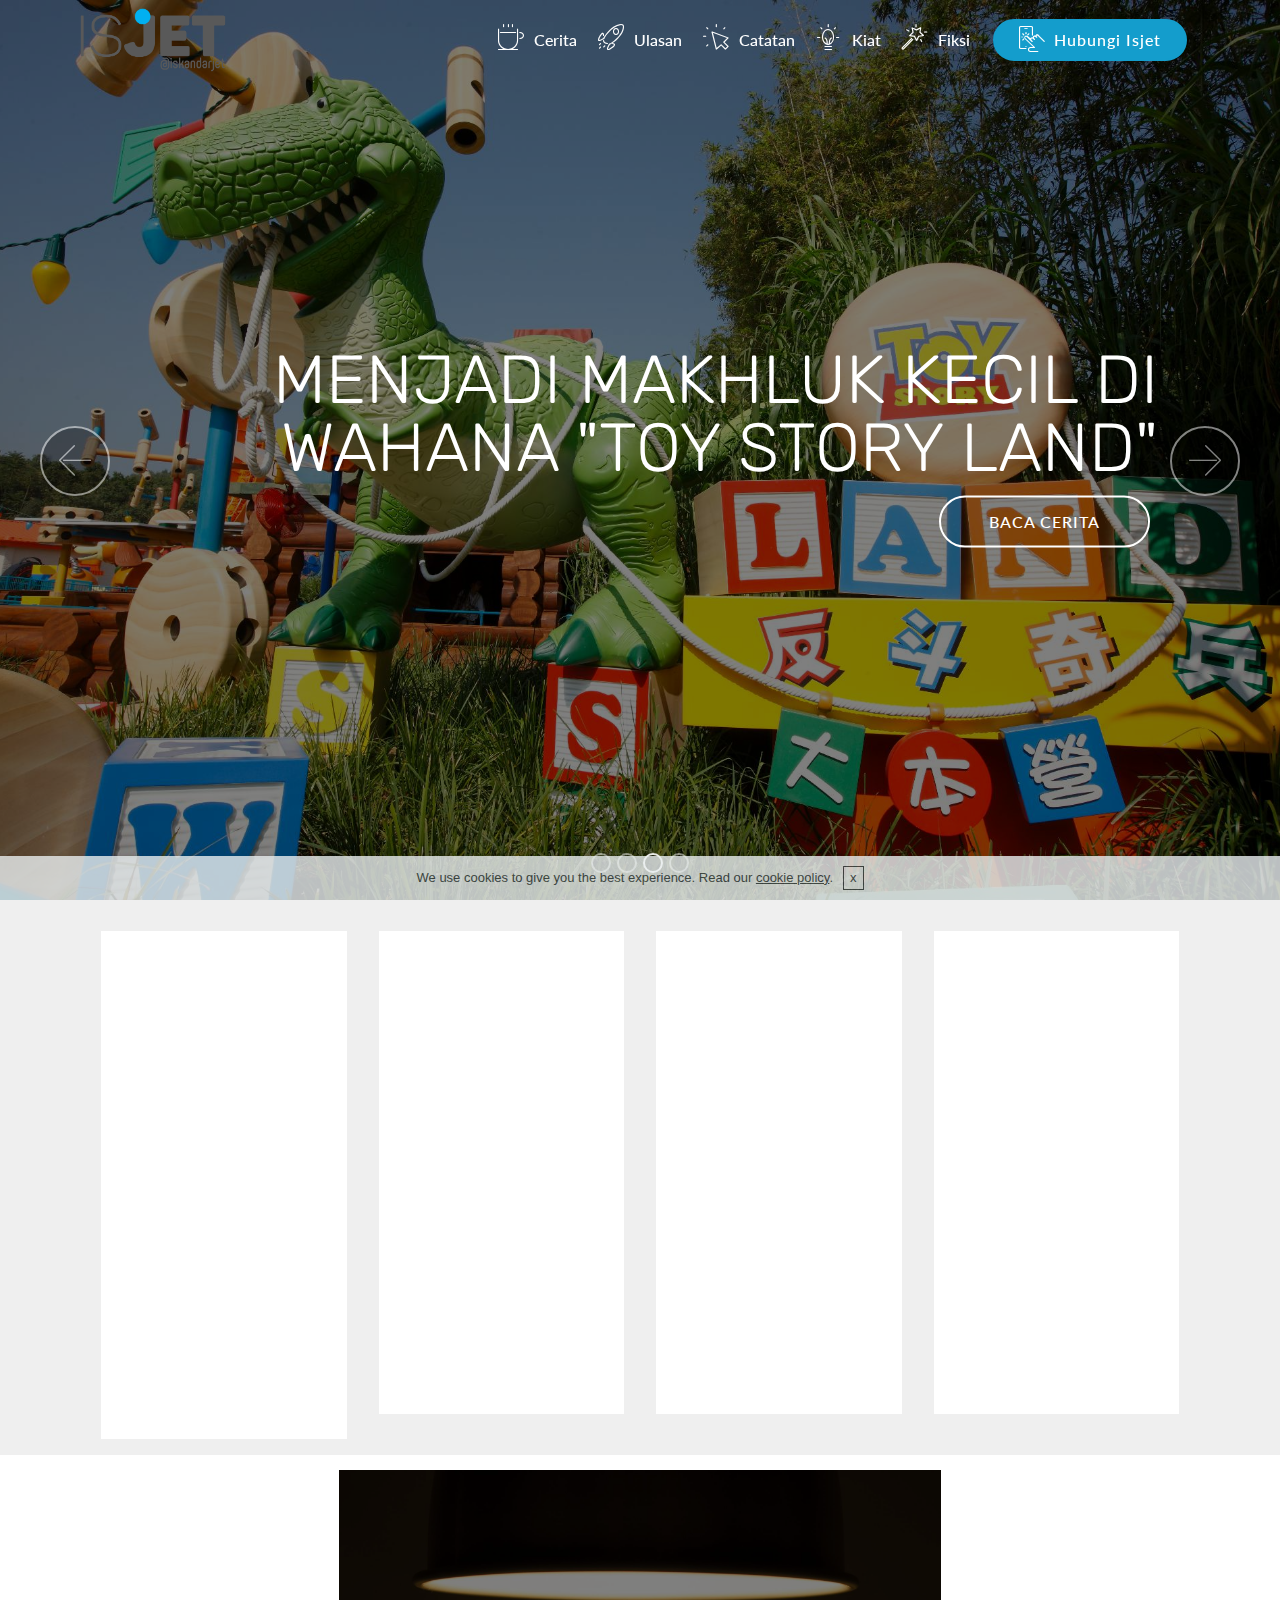
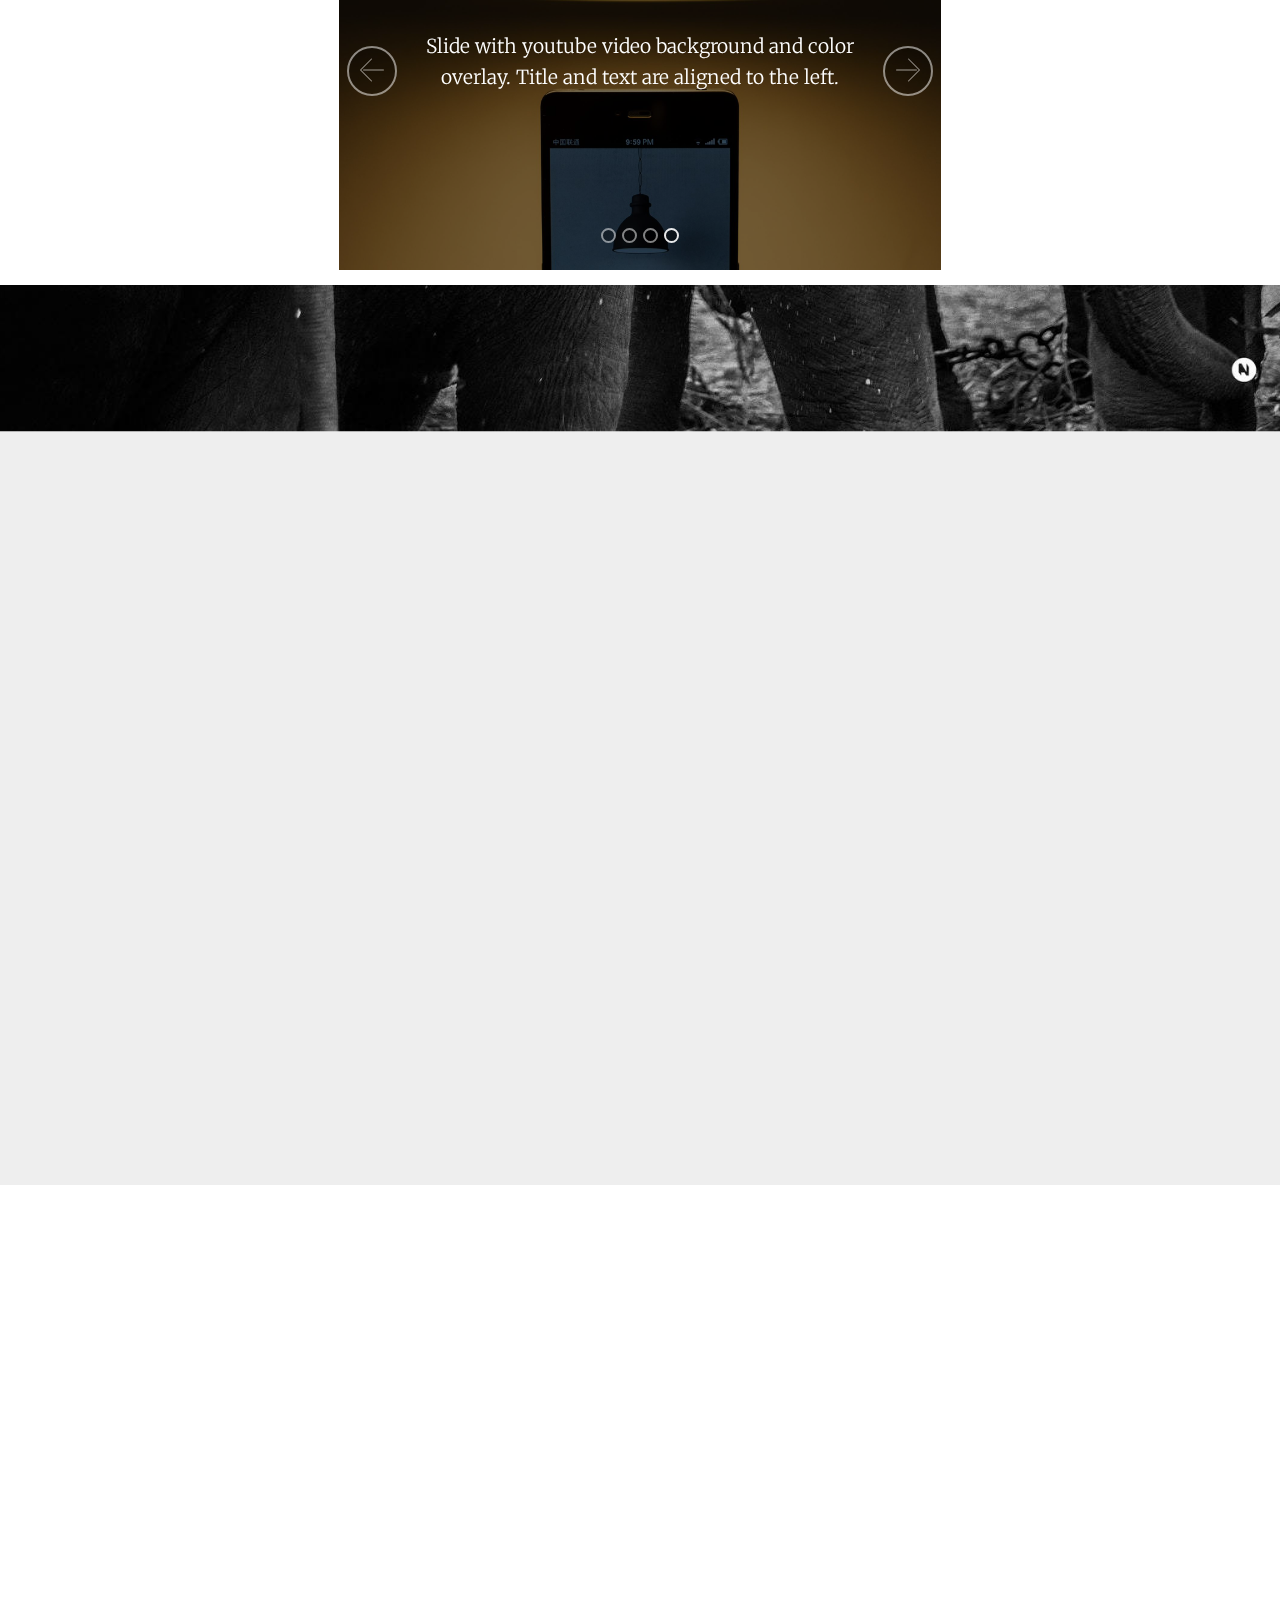
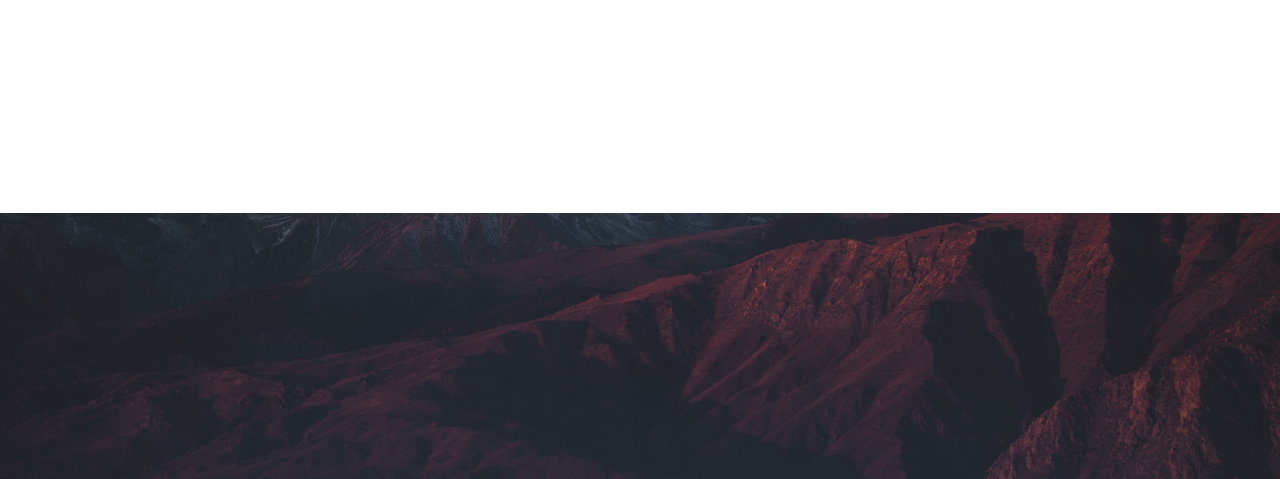
<file: index.html>
<!DOCTYPE html>
<html>
<head>
  <!-- Site made with Mobirise Website Builder v4.3.2, https://mobirise.com -->
  <meta charset="UTF-8">
  <meta http-equiv="X-UA-Compatible" content="IE=edge">
  <meta name="generator" content="Mobirise v4.3.2, mobirise.com">
  <meta name="viewport" content="width=device-width, initial-scale=1">
  <link rel="shortcut icon" href="assets/images/logo-isjet-biru-abu-crop-1915x841.png" type="image/x-icon">
  <meta name="description" content="ISJET @iskandarjet blog pribadi iskandar zulkarnaen coo kompasiana.com pendiri founder nontunai.com">
  <title>Beranda</title>
  <link rel="stylesheet" href="assets/web/assets/mobirise-icons/mobirise-icons.css">
  <link rel="stylesheet" href="assets/tether/tether.min.css">
  <link rel="stylesheet" href="assets/soundcloud-plugin/style.css">
  <link rel="stylesheet" href="assets/bootstrap/css/bootstrap.min.css">
  <link rel="stylesheet" href="assets/bootstrap/css/bootstrap-grid.min.css">
  <link rel="stylesheet" href="assets/bootstrap/css/bootstrap-reboot.min.css">
  <link rel="stylesheet" href="assets/socicon/css/styles.css">
  <link rel="stylesheet" href="assets/dropdown/css/style.css">
  <link rel="stylesheet" href="assets/animate.css/animate.min.css">
  <link rel="stylesheet" href="assets/theme/css/style.css">
  <link rel="stylesheet" href="assets/mobirise/css/mbr-additional.css" type="text/css">
  
  
  
</head>
<body>
<section class="menu cid-qwS0Rn6WFL" once="menu" id="menu1-e" data-rv-view="865">

    

    <nav class="navbar navbar-expand beta-menu navbar-dropdown align-items-center navbar-fixed-top navbar-toggleable-sm bg-color transparent">
        <button class="navbar-toggler navbar-toggler-right" type="button" data-toggle="collapse" data-target="#navbarSupportedContent" aria-controls="navbarSupportedContent" aria-expanded="false" aria-label="Toggle navigation">
            <div class="hamburger">
                <span></span>
                <span></span>
                <span></span>
                <span></span>
            </div>
        </button>
        <div class="menu-logo">
            <div class="navbar-brand">
                <span class="navbar-logo">
                    <a href="index.html">
                         <img src="assets/images/logo-isjet-biru-abu-crop-1915x841.png" alt="Mobirise" title="" media-simple="true" style="height: 4rem;">
                    </a>
                </span>
                
            </div>
        </div>
        <div class="collapse navbar-collapse" id="navbarSupportedContent">
            <ul class="navbar-nav nav-dropdown" data-app-modern-menu="true"><li class="nav-item">
                    <a class="nav-link link text-white display-4" href="https://mobirise.com"><span class="mbri-hot-cup mbr-iconfont mbr-iconfont-btn"></span>Cerita</a>
                </li><li class="nav-item">
                    <a class="nav-link link text-white display-4" href="https://mobirise.com"><span class="mbri-rocket mbr-iconfont mbr-iconfont-btn"></span>Ulasan</a>
                </li>
                <li class="nav-item"><a class="nav-link link text-white display-4" href="https://mobirise.com"><span class="mbri-cursor-click mbr-iconfont mbr-iconfont-btn"></span>Catatan</a></li><li class="nav-item"><a class="nav-link link text-white display-4" href="https://mobirise.com"><span class="mbri-idea mbr-iconfont mbr-iconfont-btn"></span>Kiat</a></li><li class="nav-item"><a class="nav-link link text-white display-4" href="https://mobirise.com"><span class="mbri-magic-stick mbr-iconfont mbr-iconfont-btn"></span>Fiksi</a></li></ul>
            <div class="navbar-buttons mbr-section-btn"><a class="btn btn-sm btn-primary display-4" href="https://mobirise.com"><span class="mbri-touch mbr-iconfont mbr-iconfont-btn"></span>Hubungi Isjet</a></div>
        </div>
    </nav>
</section>

<section class="engine"><a href="https://mobirise.co/g">how to create your own website</a></section><section class="carousel slide cid-qwZs5ouB4z" data-interval="false" id="slider1-2l" data-rv-view="867">

    

    <div class="full-screen"><div class="mbr-slider slide carousel" data-pause="true" data-keyboard="false" data-ride="carousel" data-interval="5000"><ol class="carousel-indicators"><li data-app-prevent-settings="" data-target="#slider1-2l" data-slide-to="0"></li><li data-app-prevent-settings="" data-target="#slider1-2l" data-slide-to="1"></li><li data-app-prevent-settings="" data-target="#slider1-2l" class=" active" data-slide-to="2"></li><li data-app-prevent-settings="" data-target="#slider1-2l" data-slide-to="3"></li></ol><div class="carousel-inner" role="listbox"><div class="carousel-item slider-fullscreen-image" data-bg-video-slide="false" style="background-image: url(assets/images/20161019-140640-2000x1125.jpg);"><div class="container container-slide"><div class="image_wrapper"><div class="mbr-overlay" style="opacity: 0.5; background-color: rgb(0, 0, 0);"></div><img src="assets/images/20161019-140640-2000x1125.jpg"><div class="carousel-caption justify-content-center"><div class="col-10 align-center"><h2 class="mbr-fonts-style display-1">RAJA AMPAT ADA DI SINI, SOB...</h2><div class="mbr-section-btn" buttons="0"> <a class="btn  btn-white-outline display-4" href="https://mobirise.com">BACA CERITA</a></div></div></div></div></div></div><div class="carousel-item slider-fullscreen-image" data-bg-video-slide="false" style="background-image: url(assets/images/20151228-171813-2000x1125.jpg);"><div class="container container-slide"><div class="image_wrapper"><div class="mbr-overlay" style="opacity: 0.5;"></div><img src="assets/images/20151228-171813-2000x1125.jpg"><div class="carousel-caption justify-content-center"><div class="col-10 align-left"><h2 class="mbr-fonts-style display-1">YANG PERTAMA DAN WAH DI PESAWAT PRESIDEN JOKOWI</h2><div class="mbr-section-btn" buttons="0"> <a class="btn  btn-white-outline display-4" href="https://mobirise.com">BACA CERITA</a></div></div></div></div></div></div><div class="carousel-item slider-fullscreen-image active" data-bg-video-slide="false" style="background-image: url(assets/images/tsl-environment-21-2000x1333.jpg);"><div class="container container-slide"><div class="image_wrapper"><div class="mbr-overlay" style="opacity: 0.5;"></div><img src="assets/images/tsl-environment-21-2000x1333.jpg"><div class="carousel-caption justify-content-center"><div class="col-10 align-right"><h2 class="mbr-fonts-style display-1">MENJADI MAKHLUK KECIL DI WAHANA "TOY STORY LAND"</h2><div class="mbr-section-btn" buttons="0"> <a class="btn  btn-white-outline display-4" href="https://mobirise.com">BACA CERITA</a></div></div></div></div></div></div><div class="carousel-item slider-fullscreen-image" data-bg-video-slide="false" style="background-image: url(assets/images/mbr-1620x1080.jpg);"><div class="container container-slide"><div class="image_wrapper"><div class="mbr-overlay" style="opacity: 0.5; background-color: rgb(0, 0, 0);"></div><img src="assets/images/mbr-1620x1080.jpg"><div class="carousel-caption justify-content-center"><div class="col-10 align-center"><h2 class="mbr-fonts-style display-1"><a href="page1.html">SERUNYA <em>HANG-OUT</em> BARENG GAJAH JELANG SENJA</a></h2><div class="mbr-section-btn" buttons="0"> <a class="btn  btn-white-outline display-4" href="page1.html">BACA CERITA</a></div></div></div></div></div></div></div><a data-app-prevent-settings="" class="carousel-control carousel-control-prev" role="button" data-slide="prev" href="#slider1-2l"><span aria-hidden="true" class="mbri-left mbr-iconfont"></span><span class="sr-only">Previous</span></a><a data-app-prevent-settings="" class="carousel-control carousel-control-next" role="button" data-slide="next" href="#slider1-2l"><span aria-hidden="true" class="mbri-right mbr-iconfont"></span><span class="sr-only">Next</span></a></div></div>

</section>

<section class="features3 cid-qwZtHZqzXx" id="features3-2q" data-rv-view="882">

    

    
    <div class="container">
        <div class="media-container-row">
            <div class="card p-3 col-12 col-md-6 col-lg-3">
                <div class="card-wrapper">
                    <div class="card-img">
                        <img src="assets/images/01.jpg" alt="Mobirise" media-simple="true">
                    </div>
                    <div class="card-box">
                        <h4 class="card-title mbr-fonts-style display-7">
                            No Coding
                        </h4>
                        <p class="mbr-text mbr-fonts-style display-4">
                            Mobirise is an easy website builder - just drop site elements to your page, add content and style it to look the way you like.
                        </p>
                    </div>
                    <div class="mbr-section-btn text-center"><a href="https://mobirise.com" class="btn btn-primary display-4">
                            Baca Cerita</a></div>
                </div>
            </div>

            <div class="card p-3 col-12 col-md-6 col-lg-3">
                <div class="card-wrapper">
                    <div class="card-img">
                        <img src="assets/images/02.jpg" alt="Mobirise" media-simple="true">
                    </div>
                    <div class="card-box">
                        <h4 class="card-title mbr-fonts-style display-7">
                            Mobile Friendly
                        </h4>
                        <p class="mbr-text mbr-fonts-style display-4">
                            All sites you make with Mobirise are mobile-friendly. You don't have to create a special mobile version of your site.
                        </p>
                    </div>
                    <div class="mbr-section-btn text-center"><a href="https://mobirise.com" class="btn btn-primary display-4">
                            Baca Cerita</a></div>
                </div>
            </div>

            <div class="card p-3 col-12 col-md-6 col-lg-3">
                <div class="card-wrapper">
                    <div class="card-img">
                        <img src="assets/images/03.jpg" alt="Mobirise" media-simple="true">
                    </div>
                    <div class="card-box">
                        <h4 class="card-title mbr-fonts-style display-7">
                            Unique Styles
                        </h4>
                        <p class="mbr-text mbr-fonts-style display-4">
                            Mobirise offers many site blocks in several themes, and though these blocks are pre-made, they are flexible.
                        </p>
                    </div>
                    <div class="mbr-section-btn text-center"><a href="https://mobirise.com" class="btn btn-primary display-4">
                            Baca Cerita</a></div>
                </div>
            </div>

            <div class="card p-3 col-12 col-md-6 col-lg-3">
                <div class="card-wrapper">
                    <div class="card-img">
                        <img src="assets/images/01.jpg" alt="Mobirise" media-simple="true">
                    </div>
                    <div class="card-box">
                        <h4 class="card-title mbr-fonts-style display-7">
                            Unlimited Sites
                        </h4>
                        <p class="mbr-text mbr-fonts-style display-4">
                           Mobirise gives you the freedom to develop as many websites as you like given the fact that it is a desktop app.
                        </p>
                    </div>
                    <div class="mbr-section-btn text-center"><a href="https://mobirise.com" class="btn btn-primary display-4">
                            Baca Cerita</a></div>
                </div>
            </div>
        </div>
    </div>
</section>

<section class="carousel slide cid-qwSgn4kbDH" data-interval="false" id="slider2-r" data-rv-view="885">

    
    <div class="container content-slider">
        <div class="content-slider-wrap">
            <div><div class="mbr-slider slide carousel" data-pause="true" data-keyboard="false" data-ride="false" data-interval="false"><ol class="carousel-indicators"><li data-app-prevent-settings="" data-target="#slider2-r" data-slide-to="0"></li><li data-app-prevent-settings="" data-target="#slider2-r" data-slide-to="1"></li><li data-app-prevent-settings="" data-target="#slider2-r" data-slide-to="2"></li><li data-app-prevent-settings="" data-target="#slider2-r" class=" active" data-slide-to="3"></li></ol><div class="carousel-inner" role="listbox"><div class="carousel-item slider-fullscreen-image" data-bg-video-slide="https://www.youtube.com/watch?v=fwkKc6M60-0"><div class="mbr-overlay"></div><div class="container container-slide"><div class="image_wrapper"><img src="assets/images/mbr-1920x1050.jpg" style="opacity: 0;"><div class="carousel-caption justify-content-center"><div class="col-10 align-center"><p class="lead mbr-text mbr-fonts-style display-7">Choose from the large selection of latest pre-made blocks - jumbotrons, hero images, parallax scrolling, video backgrounds, hamburger menu, sticky header and more.</p></div></div></div></div></div><div class="carousel-item slider-fullscreen-image" data-bg-video-slide="false" style="background-image: url(assets/images/2.jpg);"><div class="container container-slide"><div class="image_wrapper"><div class="mbr-overlay"></div><img src="assets/images/2.jpg"><div class="carousel-caption justify-content-center"><div class="col-10 align-center"><p class="lead mbr-text mbr-fonts-style display-7">Slide with youtube video background and color overlay. Title and text are aligned to the left.</p></div></div></div></div></div><div class="carousel-item slider-fullscreen-image" data-bg-video-slide="false" style="background-image: url(assets/images/3.jpg);"><div class="container container-slide"><div class="image_wrapper"><div class="mbr-overlay"></div><img src="assets/images/3.jpg"><div class="carousel-caption justify-content-center"><div class="col-10 align-center"><p class="lead mbr-text mbr-fonts-style display-7">Choose from the large selection of latest pre-made blocks - jumbotrons, hero images, parallax scrolling, video backgrounds, hamburger menu, sticky header and more.</p></div></div></div></div></div><div class="carousel-item slider-fullscreen-image active" data-bg-video-slide="false" style="background-image: url(assets/images/2.jpg);"><div class="container container-slide"><div class="image_wrapper"><div class="mbr-overlay"></div><img src="assets/images/2.jpg"><div class="carousel-caption justify-content-center"><div class="col-10 align-center"><p class="lead mbr-text mbr-fonts-style display-7">Slide with youtube video background and color overlay. Title and text are aligned to the left.</p></div></div></div></div></div></div><a data-app-prevent-settings="" class="carousel-control carousel-control-prev" role="button" data-slide="prev" href="#slider2-r"><span aria-hidden="true" class="mbri-left mbr-iconfont"></span><span class="sr-only">Previous</span></a><a data-app-prevent-settings="" class="carousel-control carousel-control-next" role="button" data-slide="next" href="#slider2-r"><span aria-hidden="true" class="mbri-right mbr-iconfont"></span><span class="sr-only">Next</span></a></div></div> 
        </div>
    </div>
</section>

<section class="header9 cid-qwSSMTHBFY mbr-fullscreen mbr-parallax-background" id="header9-1n" data-rv-view="900">

    

    

    <div class="container">
        <div class="media-container-column mbr-white col-md-8">
            
            
            
            
        </div>
    </div>

    
</section>

<section class="cid-qwSTToO52I" id="content13-1p" data-rv-view="903">
    
    <div class="container">
            <div class="media-container-row" style="width: 66%;">
                <div class="img-item item1" style="width: 198%;">
                    <img src="assets/images/02.jpg" media-simple="true">
                    <div class="img-caption">
                        <p class="mbr-fonts-style align-center mbr-black display-7">
                            Responsive
                        </p>
                    </div>
                </div>
                <div class="img-item">
                    <img src="assets/images/face6.jpg" media-simple="true">
                    <div class="img-caption">
                        <p class="mbr-fonts-style align-center mbr-black display-7">
                            Mobile friendly
                        </p>
                    </div>
                </div>
            </div>
    </div>
</section>

<section class="cid-qwSi9jXVta" id="social-buttons1-w" data-rv-view="905">
    
    

    

    <div class="container">
        <div class="media-container-row">
            <div class="col-md-8 align-center">
                <h2 class="pb-3 mbr-section-title mbr-fonts-style display-2">
                    BAGIKAN HALAMAN INI!</h2>
                <div>
                    <div class="mbr-social-likes" data-counters="false">
                        <span class="btn btn-social facebook mx-2" title="Share link on Facebook">
                            <i class="socicon socicon-facebook"></i>
                        </span>
                        <span class="btn btn-social twitter mx-2" title="Share link on Twitter">
                            <i class="socicon socicon-twitter"></i>
                        </span>
                        <span class="btn btn-social plusone mx-2" title="Share link on Google+">
                            <i class="socicon socicon-googleplus"></i>
                        </span>
                        
                        
                    </div>
                </div>
            </div>
        </div>
    </div>
</section>

<section class="cid-qwSihS7mxj" id="footer5-y" data-rv-view="908">

    

    <div class="mbr-overlay" style="opacity: 0.5; background-color: rgb(60, 60, 60);"></div>

    <div class="container">
        <div class="media-container-row">
            <div class="col-md-3">
                <div class="media-wrap">
                    <a href="https://mobirise.com/">
                       <img src="assets/images/logo2.png" alt="Mobirise" media-simple="true">
                    </a>
                </div>
            </div>
            <div class="col-md-9">
                <p class="mbr-text align-right links mbr-fonts-style display-7">
                    <a href="#" class="text-black">ABOUT</a> &nbsp;&nbsp;&nbsp;&nbsp;
                    <a href="#" class="text-black">TERMS</a> &nbsp;&nbsp;&nbsp;&nbsp;
                    <a href="#" class="text-black">CAREERS</a> &nbsp;&nbsp;&nbsp;&nbsp;
                    <a href="#" class="text-black">CONTACT</a>
                </p>
            </div>
        </div>
        <div class="footer-lower">
            <div class="media-container-row">
                <div class="col-md-12">
                    <hr>
                </div>
            </div>
            <div class="media-container-row mbr-white">
                <div class="col-md-6 copyright">
                    <p class="mbr-text mbr-fonts-style display-7">
                        © Copyright 2017 Mobirise - All Rights Reserved
                    </p>
                </div>
                <div class="col-md-6">
                    <div class="social-list align-right">
                        <div class="soc-item">
                            <a href="https://twitter.com/mobirise" target="_blank">
                                <span class="socicon-twitter socicon mbr-iconfont mbr-iconfont-social" media-simple="true"></span>
                            </a>
                        </div>
                        <div class="soc-item">
                            <a href="https://www.facebook.com/pages/Mobirise/1616226671953247" target="_blank">
                                <span class="socicon-facebook socicon mbr-iconfont mbr-iconfont-social" media-simple="true"></span>
                            </a>
                        </div>
                        <div class="soc-item">
                            <a href="https://www.youtube.com/c/mobirise" target="_blank">
                                <span class="socicon-youtube socicon mbr-iconfont mbr-iconfont-social" media-simple="true"></span>
                            </a>
                        </div>
                        <div class="soc-item">
                            <a href="https://instagram.com/mobirise" target="_blank">
                                <span class="socicon-instagram socicon mbr-iconfont mbr-iconfont-social" media-simple="true"></span>
                            </a>
                        </div>
                        <div class="soc-item">
                            <a href="https://plus.google.com/u/0/+Mobirise" target="_blank">
                                <span class="socicon-googleplus socicon mbr-iconfont mbr-iconfont-social" media-simple="true"></span>
                            </a>
                        </div>
                        <div class="soc-item">
                            <a href="https://www.behance.net/Mobirise" target="_blank">
                                <span class="socicon-behance socicon mbr-iconfont mbr-iconfont-social" media-simple="true"></span>
                            </a>
                        </div>
                    </div>
                </div>
            </div>
        </div>
    </div>
</section>


  <script src="assets/web/assets/jquery/jquery.min.js"></script>
  <script src="assets/popper/popper.min.js"></script>
  <script src="assets/tether/tether.min.js"></script>
  <script src="assets/bootstrap/js/bootstrap.min.js"></script>
  <script src="assets/cookies-alert-plugin/cookies-alert-core.js"></script>
  <script src="assets/cookies-alert-plugin/cookies-alert-script.js"></script>
  <script src="assets/dropdown/js/script.min.js"></script>
  <script src="assets/touch-swipe/jquery.touch-swipe.min.js"></script>
  <script src="assets/smooth-scroll/smooth-scroll.js"></script>
  <script src="assets/viewport-checker/jquery.viewportchecker.js"></script>
  <script src="assets/jquery-mb-ytplayer/jquery.mb.ytplayer.min.js"></script>
  <script src="assets/jquery-mb-vimeo_player/jquery.mb.vimeo_player.js"></script>
  <script src="assets/social-likes/social-likes.js"></script>
  <script src="assets/bootstrap-carousel-swipe/bootstrap-carousel-swipe.js"></script>
  <script src="assets/jarallax/jarallax.min.js"></script>
  <script src="assets/theme/js/script.js"></script>
  <script src="assets/mobirise-slider-video/script.js"></script>
  
  
 <div id="scrollToTop" class="scrollToTop mbr-arrow-up"><a style="text-align: center;"><i class="mbri-down mbr-iconfont"></i></a></div>
    <input name="animation" type="hidden">
  <input name="cookieData" type="hidden" data-cookie-text="We use cookies to give you the best experience. Read our <a href='privacy.html'>cookie policy</a>.">
  </body>
</html>
</file>
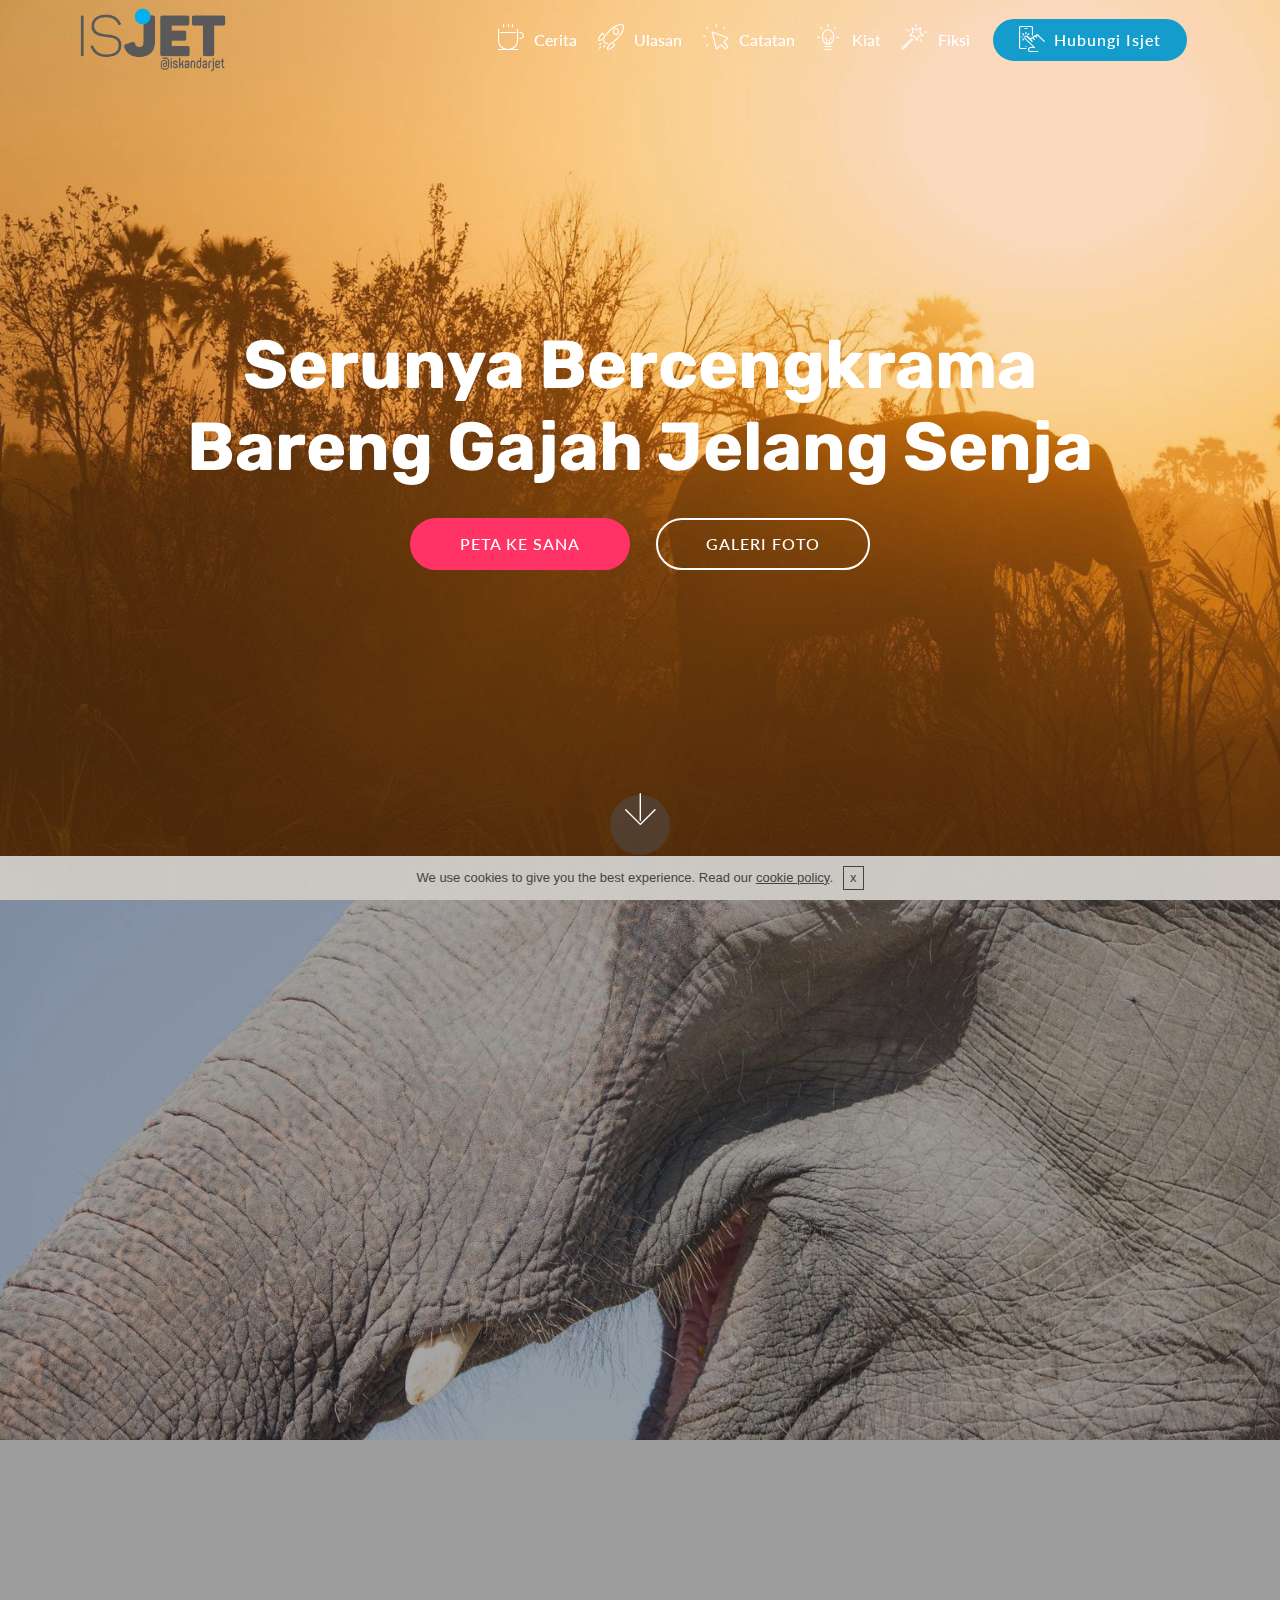
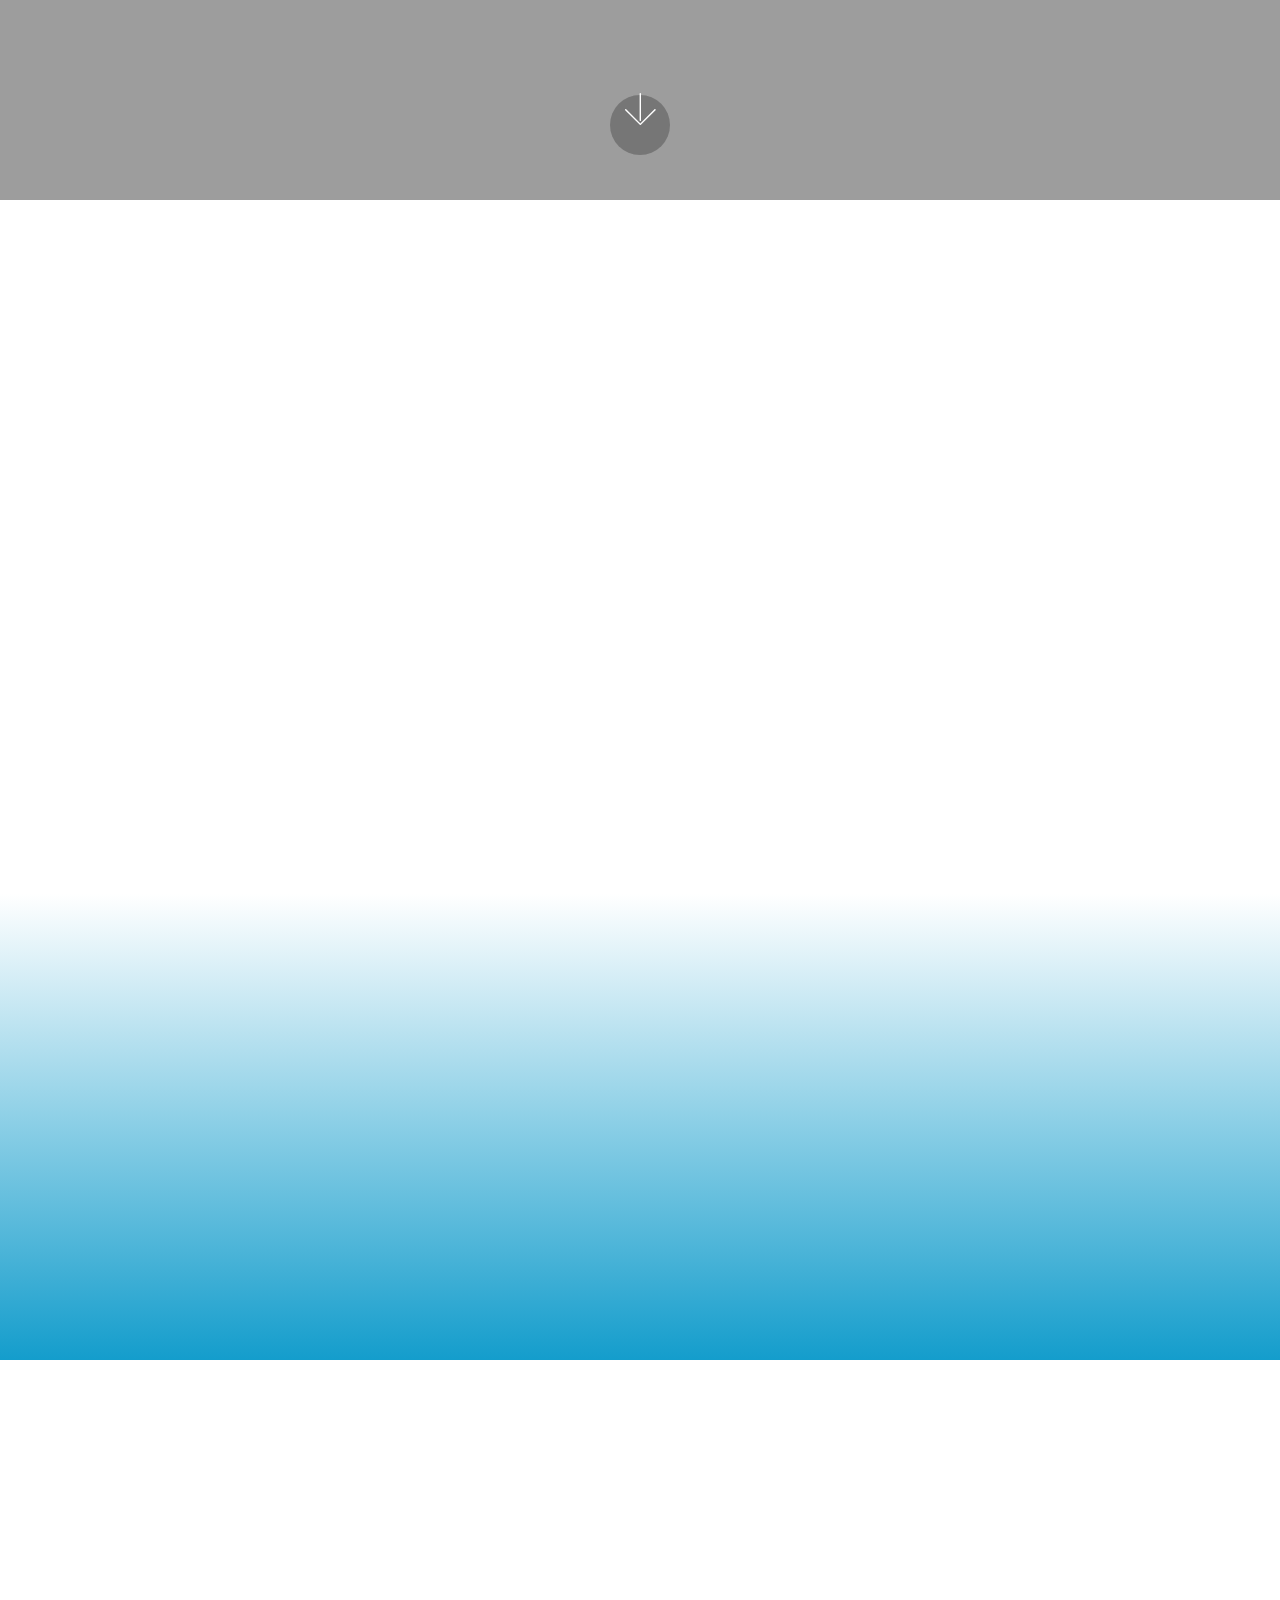
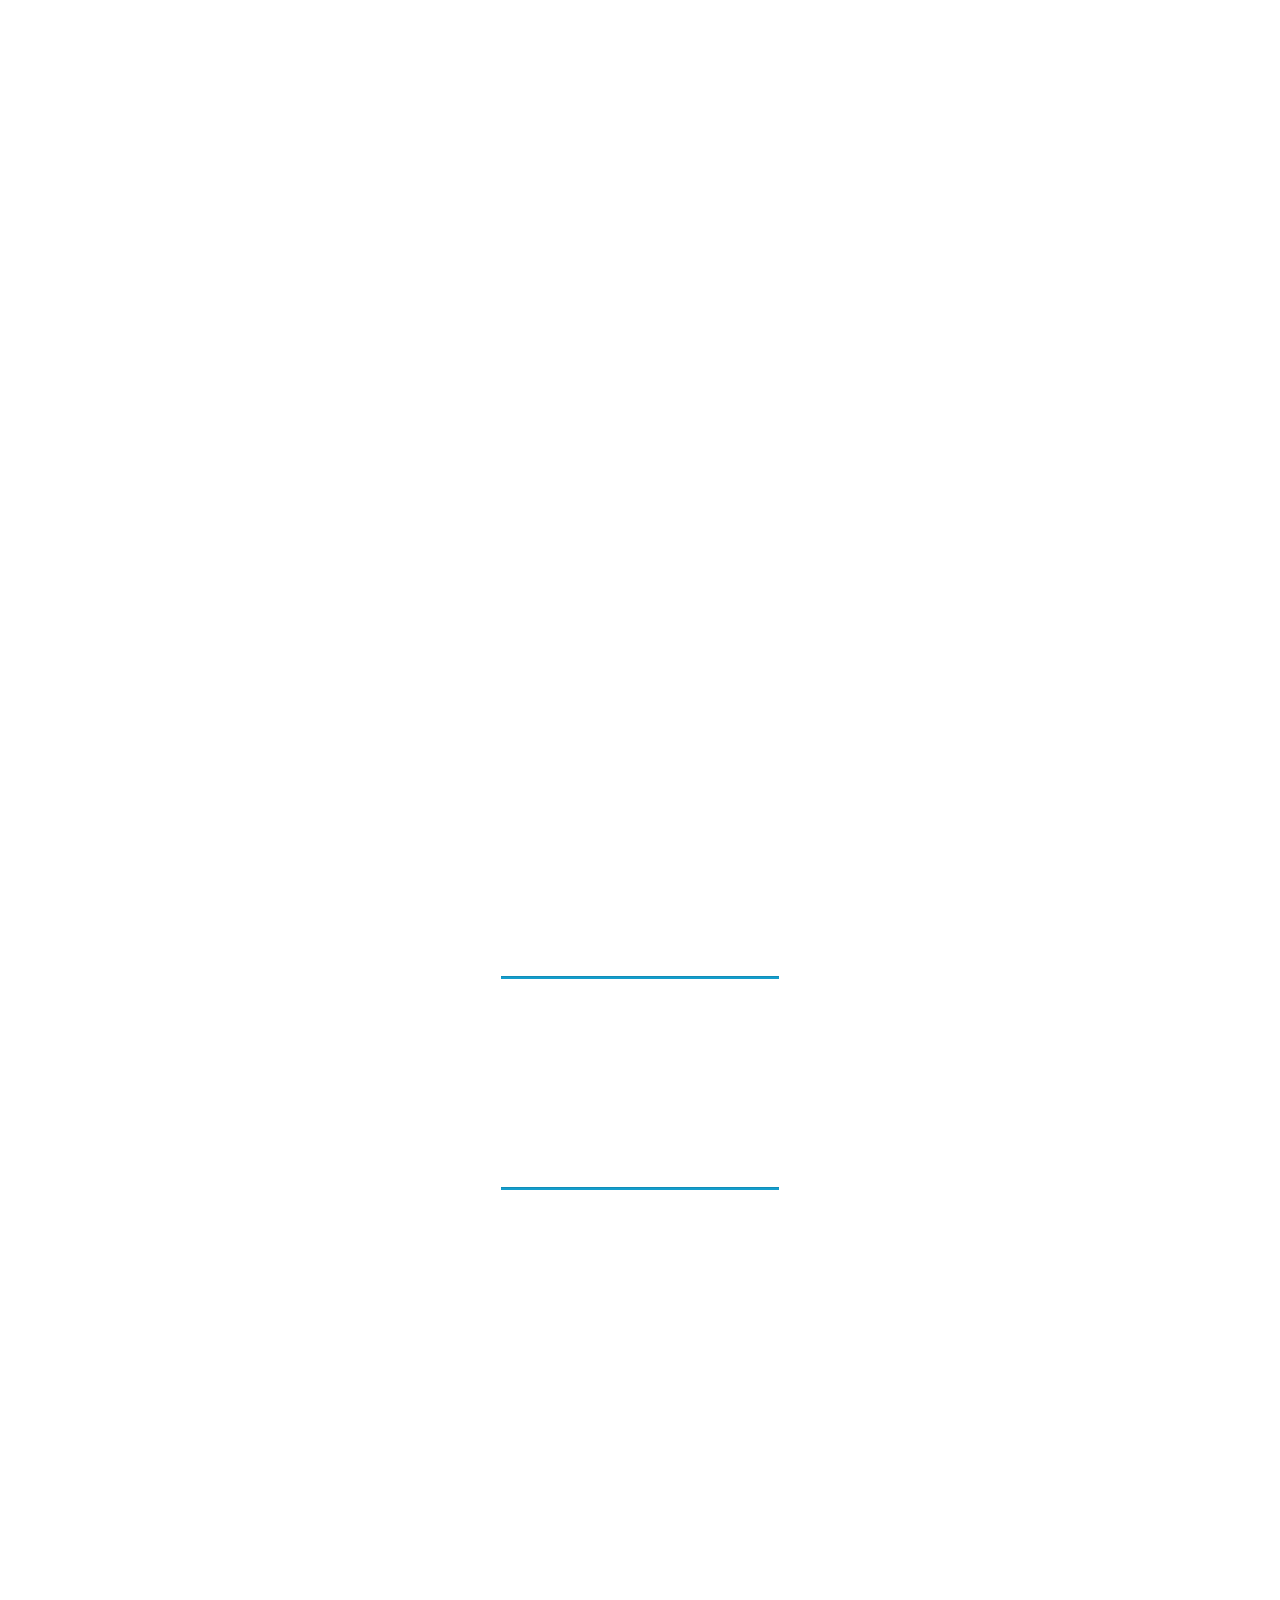
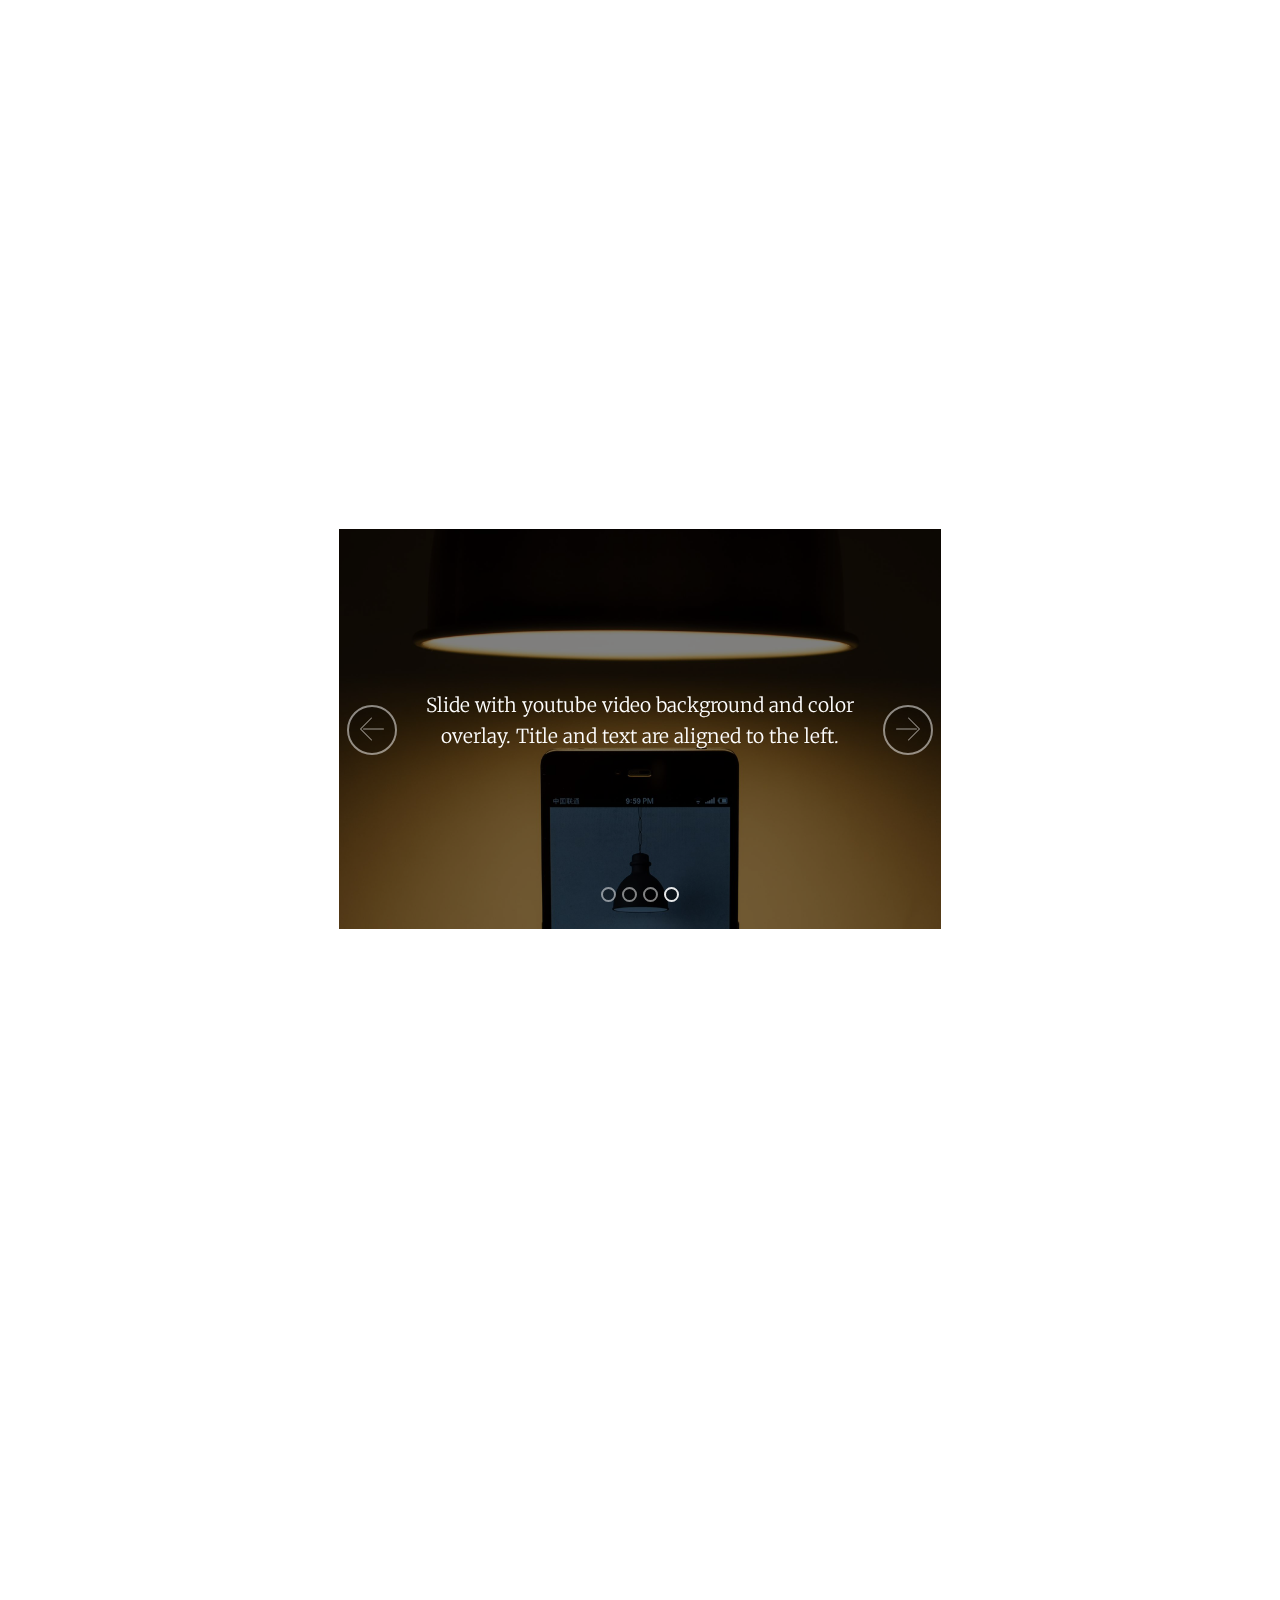
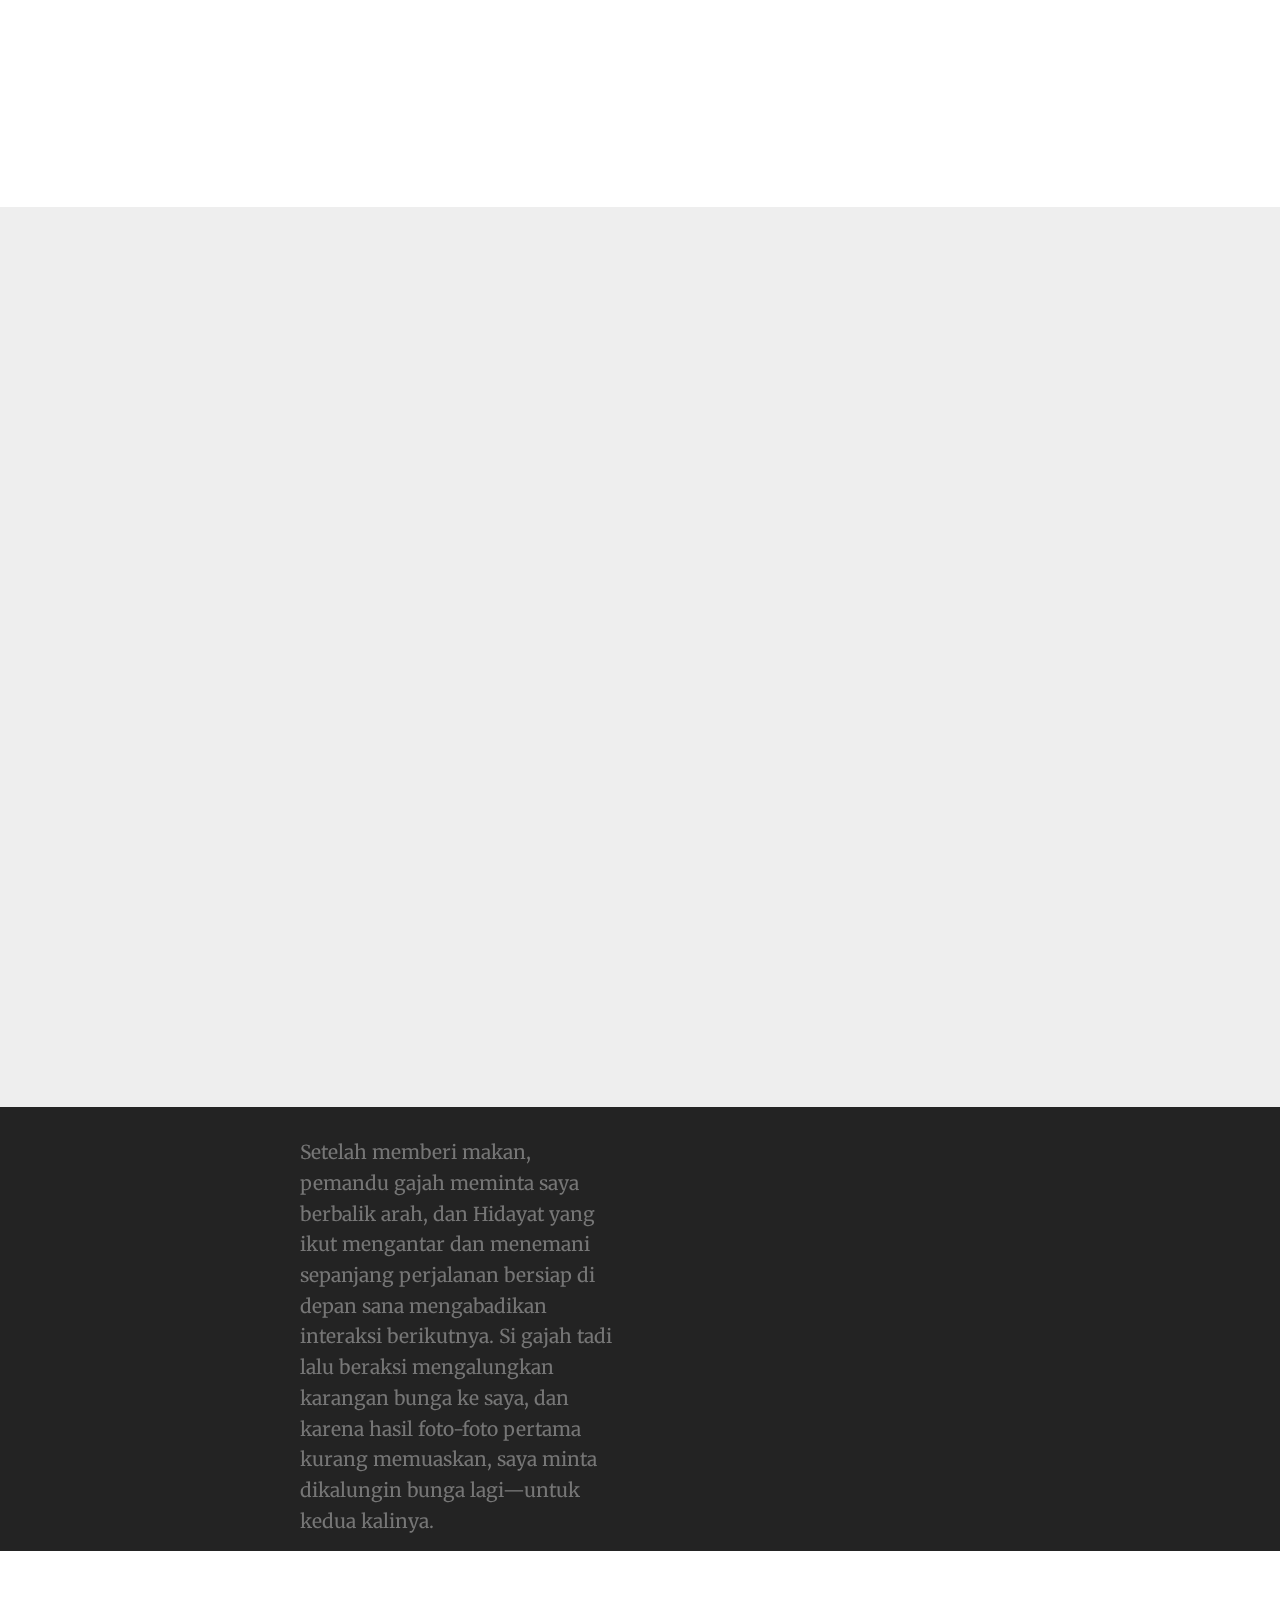
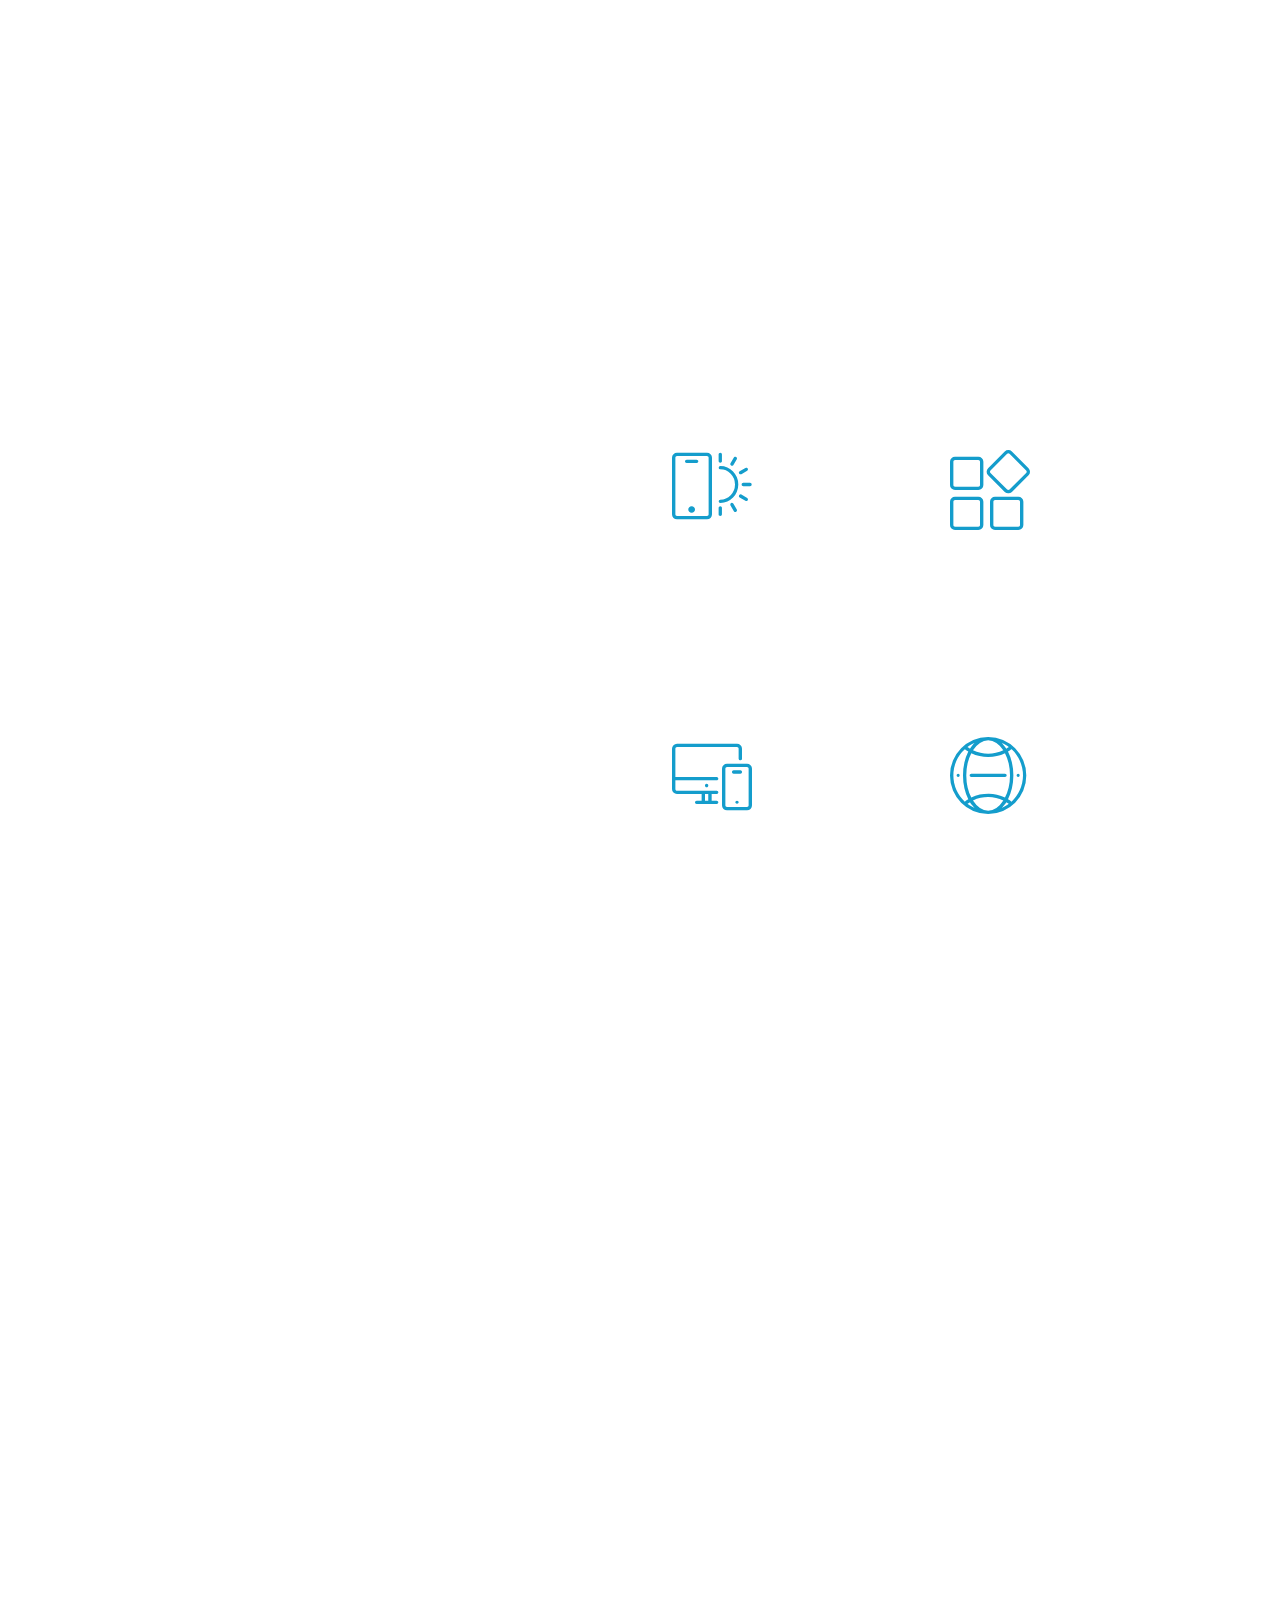
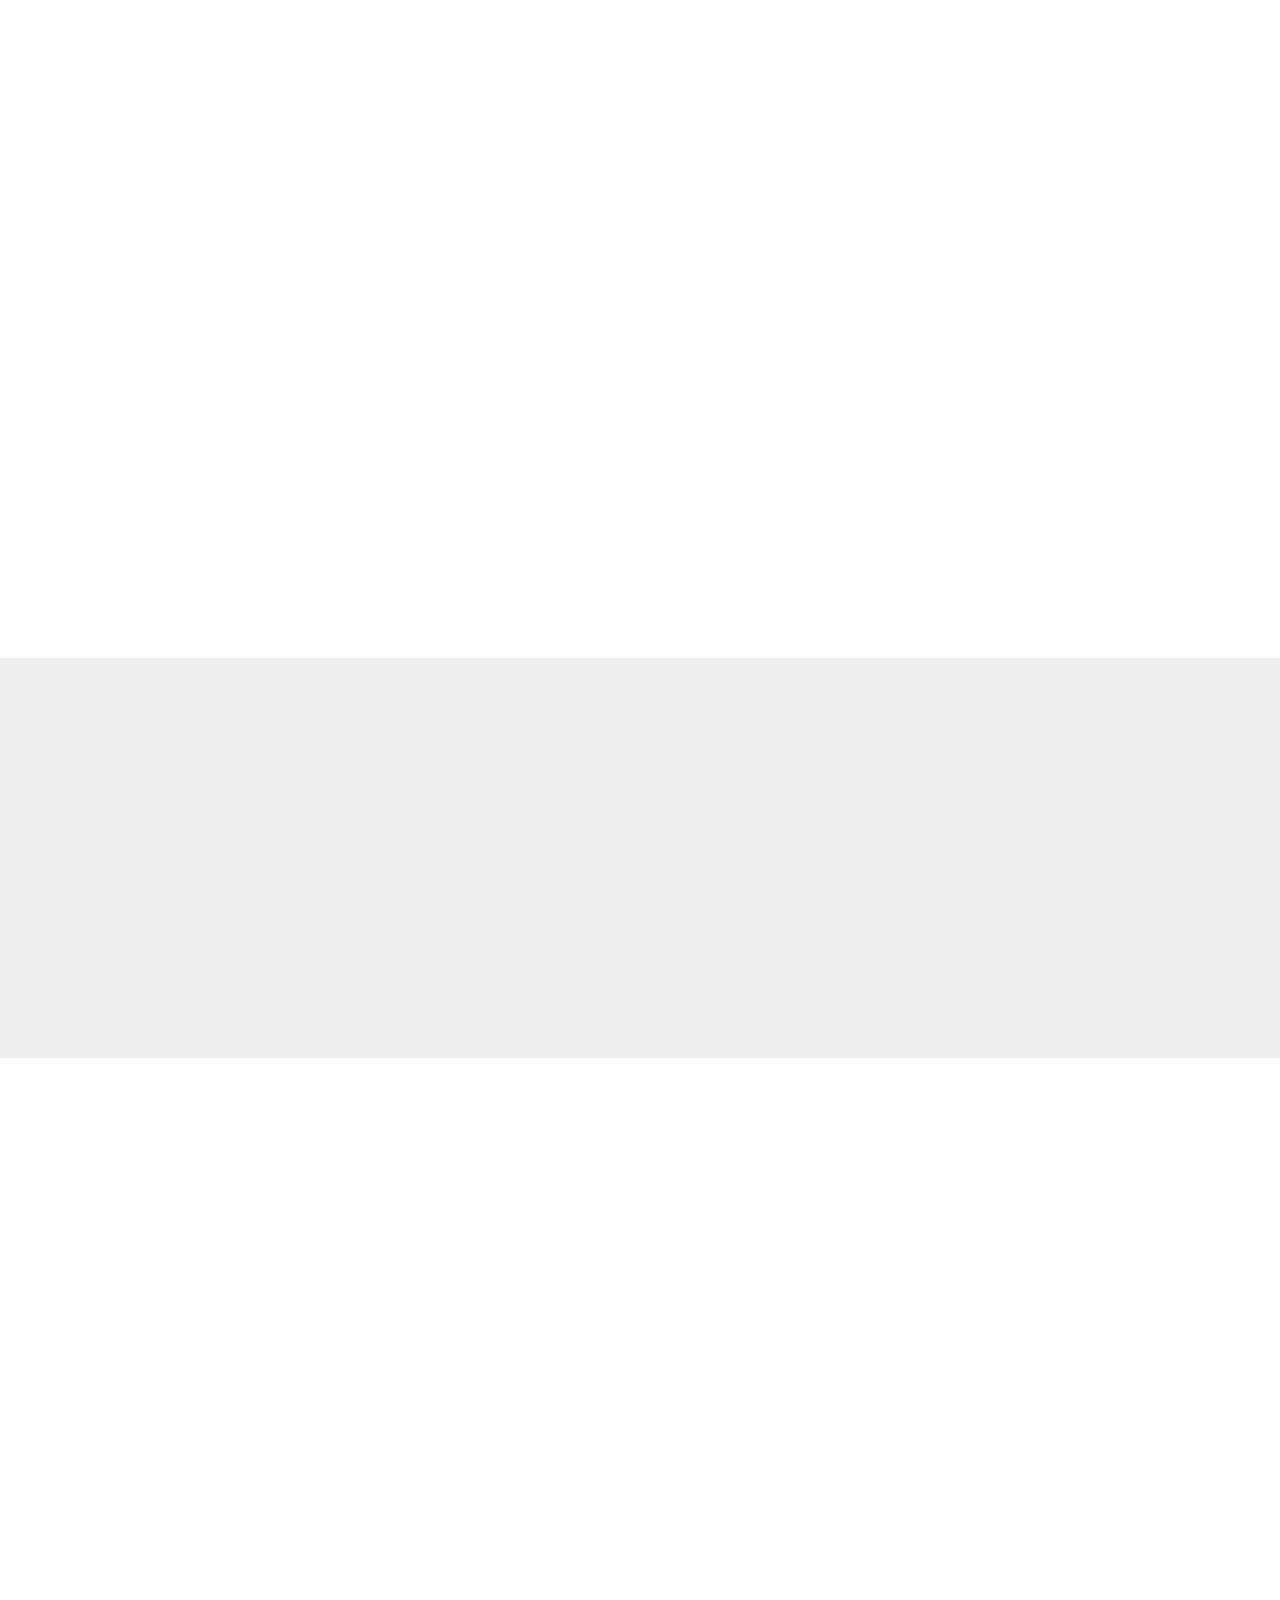
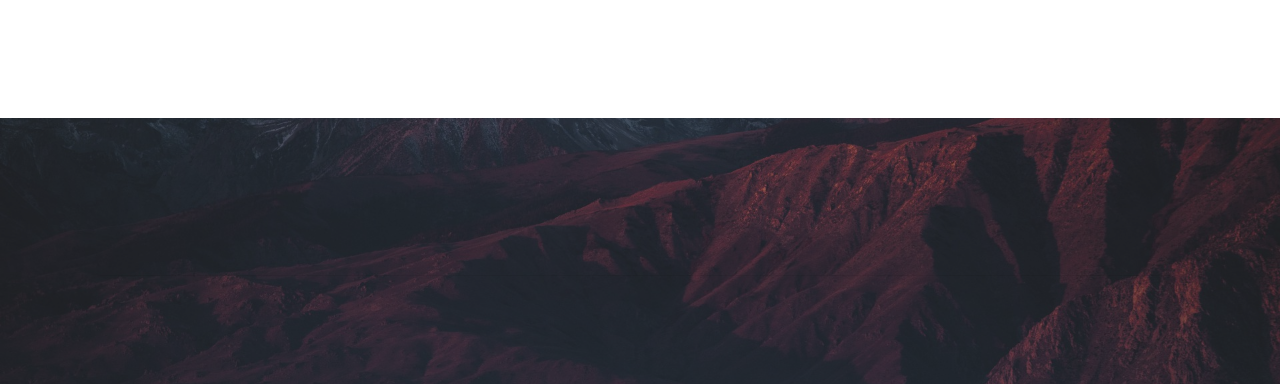
<file: page1.html>
<!DOCTYPE html>
<html>
<head>
  <!-- Site made with Mobirise Website Builder v4.3.2, https://mobirise.com -->
  <meta charset="UTF-8">
  <meta http-equiv="X-UA-Compatible" content="IE=edge">
  <meta name="generator" content="Mobirise v4.3.2, mobirise.com">
  <meta name="viewport" content="width=device-width, initial-scale=1">
  <link rel="shortcut icon" href="assets/images/logo-isjet-biru-abu-crop-1915x841.png" type="image/x-icon">
  <meta name="description" content="">
  <title>Naik Gajah</title>
  <link rel="stylesheet" href="assets/web/assets/mobirise-icons/mobirise-icons.css">
  <link rel="stylesheet" href="assets/tether/tether.min.css">
  <link rel="stylesheet" href="assets/soundcloud-plugin/style.css">
  <link rel="stylesheet" href="assets/bootstrap/css/bootstrap.min.css">
  <link rel="stylesheet" href="assets/bootstrap/css/bootstrap-grid.min.css">
  <link rel="stylesheet" href="assets/bootstrap/css/bootstrap-reboot.min.css">
  <link rel="stylesheet" href="assets/socicon/css/styles.css">
  <link rel="stylesheet" href="assets/dropdown/css/style.css">
  <link rel="stylesheet" href="assets/animate.css/animate.min.css">
  <link rel="stylesheet" href="assets/theme/css/style.css">
  <link rel="stylesheet" href="assets/mobirise/css/mbr-additional.css" type="text/css">
  
  
  
</head>
<body>
<section class="menu cid-qwS0Rn6WFL" once="menu" id="menu1-1r" data-rv-view="911">

    

    <nav class="navbar navbar-expand beta-menu navbar-dropdown align-items-center navbar-fixed-top navbar-toggleable-sm bg-color transparent">
        <button class="navbar-toggler navbar-toggler-right" type="button" data-toggle="collapse" data-target="#navbarSupportedContent" aria-controls="navbarSupportedContent" aria-expanded="false" aria-label="Toggle navigation">
            <div class="hamburger">
                <span></span>
                <span></span>
                <span></span>
                <span></span>
            </div>
        </button>
        <div class="menu-logo">
            <div class="navbar-brand">
                <span class="navbar-logo">
                    <a href="index.html">
                         <img src="assets/images/logo-isjet-biru-abu-crop-1915x841.png" alt="Mobirise" title="" media-simple="true" style="height: 4rem;">
                    </a>
                </span>
                
            </div>
        </div>
        <div class="collapse navbar-collapse" id="navbarSupportedContent">
            <ul class="navbar-nav nav-dropdown" data-app-modern-menu="true"><li class="nav-item">
                    <a class="nav-link link text-white display-4" href="https://mobirise.com"><span class="mbri-hot-cup mbr-iconfont mbr-iconfont-btn"></span>Cerita</a>
                </li><li class="nav-item">
                    <a class="nav-link link text-white display-4" href="https://mobirise.com"><span class="mbri-rocket mbr-iconfont mbr-iconfont-btn"></span>Ulasan</a>
                </li>
                <li class="nav-item"><a class="nav-link link text-white display-4" href="https://mobirise.com"><span class="mbri-cursor-click mbr-iconfont mbr-iconfont-btn"></span>Catatan</a></li><li class="nav-item"><a class="nav-link link text-white display-4" href="https://mobirise.com"><span class="mbri-idea mbr-iconfont mbr-iconfont-btn"></span>Kiat</a></li><li class="nav-item"><a class="nav-link link text-white display-4" href="https://mobirise.com"><span class="mbri-magic-stick mbr-iconfont mbr-iconfont-btn"></span>Fiksi</a></li></ul>
            <div class="navbar-buttons mbr-section-btn"><a class="btn btn-sm btn-primary display-4" href="https://mobirise.com"><span class="mbri-touch mbr-iconfont mbr-iconfont-btn"></span>Hubungi Isjet</a></div>
        </div>
    </nav>
</section>

<section class="engine"><a href="https://mobirise.co/a">web site builder</a></section><section class="cid-qwS0RofQJQ mbr-fullscreen mbr-parallax-background" id="header2-1s" data-rv-view="913">

    

    <div class="mbr-overlay" style="opacity: 0.3; background-color: rgb(237, 128, 33);"></div>

    <div class="container align-center">
        <div class="row justify-content-md-center">
            <div class="mbr-white col-md-10">
                <h1 class="mbr-section-title mbr-bold pb-3 mbr-fonts-style display-1">Serunya Bercengkrama Bareng Gajah Jelang Senja</h1>
                
                
                <div class="mbr-section-btn"><a class="btn btn-md btn-secondary display-4" href="index.html#map1-v">PETA KE SANA</a>
                    <a class="btn btn-md btn-white-outline display-4" href="index.html#slider2-r">GALERI FOTO</a></div>
            </div>
        </div>
    </div>
    <div class="mbr-arrow hidden-sm-down" aria-hidden="true">
        <a href="#next">
            <i class="mbri-down mbr-iconfont"></i>
        </a>
    </div>
</section>

<section class="header9 cid-qwS72DbosA mbr-fullscreen mbr-parallax-background" id="header9-1t" data-rv-view="916">

    

    <div class="mbr-overlay" style="opacity: 0.4; background-color: rgb(35, 35, 35);">
    </div>

    <div class="container">
        <div class="media-container-column mbr-white col-md-8">
            
            
            <p class="mbr-text align-left pb-3 mbr-fonts-style display-5">Elephant Safari Park &amp; Lodge memiliki 32 ekor gajah yang didatangkan langsung dari beberapa daerah di Sumatera. Pesona gajah dan alam terbukanya menjadi daya tarik utama obyek wisata alam yang berlokasi di Ubud, Bali, ini.</p>
            
        </div>
    </div>

    <div class="mbr-arrow hidden-sm-down" aria-hidden="true">
        <a href="#next">
            <i class="mbri-down mbr-iconfont"></i>
        </a>
    </div>
</section>

<section class="mbr-section article content1 cid-qwS8JVgS6w" id="content1-1u" data-rv-view="919">
    
     

    <div class="container">
        <div class="media-container-row">
            <div class="mbr-text col-12 col-md-8 mbr-fonts-style display-7"><p>Restoran di sisi kiri Elephant Safari Park &amp; Lodge itu terlihat wah dalam balutan ornamen tradisional yang bersahaja. Pencahayaannya dibiarkan temaram, meja-meja bundar bertaplak putih disusun cukup berjarak dengan empat bangku kayu jati.
</p><p><span style="font-size: 1.2rem;">Saat menginjakkan kaki di dalamnya, terang matahari sudah digantikan dengan cahaya lampu di sepanjang jalan setapak menuju tempat makan. Kedua kaki sudah terasa letih dan perut ini minta segera diisi ulang.&nbsp;</span></p><p><span style="font-size: 1.2rem;">Harusnya, hari itu saya bisa menikmati sensasi makan malam di alam terbuka bersama gajah Sumatera—dalam arti benar-benar ada gajah di samping meja makan. Tapi karena cuaca kurang mendukung, akhirnya acara santap malam digeser ke restoran yang masih berada di dalam taman gajah.&nbsp;</span></p><p><span style="font-size: 1.2rem;">“Padahal tadi kita sudah siapkan mejanya di sini,” kata Park Manager Ketut Nursyarifah saat menyambut kedatangan saya di dalam taman.&nbsp;</span></p><p><span style="font-size: 1.2rem;">Setelah puas naik gajah, lihat pertunjukan gajah, dan memberi makan gajah, saya mengakhiri petualangan Sabtu (9/1/2016) itu dengan makan malam. Sambil menunggu pelayan menyuguhkan menu pembuka Duck Confit Salad, saya bertanya ke Bu Ketut apakah ada rencana menghadirkan Tulus dan lagu Gajah-nya yang terkenal itu.</span></p></div>
        </div>
    </div>
</section>

<section class="cid-qwSLOZL4By" id="image3-1v" data-rv-view="920">

    

    <figure class="mbr-figure container">
            <div class="image-block" style="width: 63%;">
                <img src="assets/images/jumbotron.jpg" width="1400" alt="Mobirise" media-simple="true">
                <figcaption class="mbr-figure-caption mbr-figure-caption-over">
                    <div class="container pb-5 mbr-white align-center mbr-fonts-style display-1">
                        Create awesome websites!
                    </div>
                </figcaption>
            </div>
    </figure>
</section>

<section class="mbr-section article content1 cid-qwSMcSV7rL" id="content1-1w" data-rv-view="922">
    
     

    <div class="container">
        <div class="media-container-row">
            <div class="mbr-text col-12 col-md-8 mbr-fonts-style display-7"><p>Mendengar pertanyaan tadi, Ketut sigap menjawab, “Itu kita hindari, Mas. Suasana di taman ini harus selalu tenang dan sepi agar tidak mengganggu kenyamanan gajah-gajah.”
</p><p><span style="font-size: 1.2rem;">Sambil menatap ke depan, ke hamparan taman rumput terbuka yang diselingi dengan pohon-pohon palm dan sawit berukuran sedang, tempat para gajah bermain, makan dan membawa para tamu berkeliling.</span></p><p><span style="font-size: 1.2rem;">Saya ikuti titik pandangan wanita kelahiran Bali itu sambil samar-samar melihat gajah tertua bernama Fitri yang umurnya sudah lebih dari 52 tahun. &nbsp;</span></p><p><span style="font-size: 1.2rem;">“<em>Makanya di sini tidak ada pentas musik. Di sini yang ditawarkan adalah alam dan gajah-gajah di dalamnya</em>,” lanjutnya.</span></p></div>
        </div>
    </div>
</section>

<section class="mbr-section content6 cid-qwSbqensBU" id="content6-1x" data-rv-view="923">
    
     
    
    <div class="container">
        <div class="media-container-row">
            <div class="col-12 col-md-8">
                <div class="media-container-row">
                    <div class="mbr-figure" style="width: 75%;">
                      <img src="assets/images/mbr-1358x1080.jpg" alt="Mobirise" title="" media-simple="true">  
                    </div>
                    <div class="media-content">
                        <div class="mbr-section-text">
                            <p class="mbr-text mb-0 mbr-fonts-style display-7"><strong>Alam Gajah</strong>
<br><br>Pesona gajah dan alam memang jadi daya tarik utama taman gajah yang berlokasi di Taro, Ubud, Bali, ini. Meski tanpa alunan musik, santap malam itu terasa istimewa karena ada banyak gajah yang menemani saya dan beberapa tamu asing lainnya. &nbsp;</p>
                        </div>
                    </div>
                </div>
            </div>
        </div>
    </div>
</section>

<section class="mbr-section article content1 cid-qwSF4smJLW" id="content1-1y" data-rv-view="925">
    
     

    <div class="container">
        <div class="media-container-row">
            <div class="mbr-text col-12 col-md-8 mbr-fonts-style display-7"><p><span style="font-size: 1.2rem;">Malam itu nyaris tidak ada wisatawan domestik yang terlihat. Hidangannya pun sangat lezat, dengan menu utama Wild Fire Beef Tenderloin yang diisi dengan daging olahan dan disiram saus krim lada hitam, ditambah kentang, sayuran dan buah ceri yang dipanggang. &nbsp;</span><br></p><p><span style="font-size: 1.2rem;">Saya tiba di Elephant Safari Park &amp; Lodge jam setengah enam sore, setelah sebelumnya menikmati keseruan rafting di sungai Ayung sejauh sembilan kilometer. Di pintu loket, saya mendapatkan dua tiket dari petugas, satu untuk memasuki areal wisata gajah, satu lagi untuk makan malam. &nbsp;</span><br></p><p><span style="font-size: 1.2rem;">Pemandangan pertama yang menyambut kedatangan kita adalah kerangka tulang gajah yang disusun membentuk tubuh gajah dalam ukuran sebenarnya. Ruang lobi tempat berdirinya gajah itu dihiasi dengan banyak gambar dan ilustrasi penemuan gajah dalam banyak bingkai yang nyaris menutupi dinding ruangan.</span><br></p></div>
        </div>
    </div>
</section>

<section class="mbr-section article content9 cid-qwS8LZvUBz" id="content9-1z" data-rv-view="926">
    
     

    <div class="container">
        <div class="inner-container" style="width: 100%;">
            <hr class="line" style="width: 25%;">
            <div class="section-text align-center mbr-fonts-style display-2"><em>"(Konser musik) itu kita hindari, Mas. Suasana di taman ini harus selalu tenang dan sepi agar tidak mengganggu kenyamanan gajah-gajah."</em></div>
            <hr class="line" style="width: 25%;">
        </div>
        </div>
</section>

<section class="mbr-section article content1 cid-qwSFfNaO0v" id="content1-20" data-rv-view="928">
    
     

    <div class="container">
        <div class="media-container-row">
            <div class="mbr-text col-12 col-md-8 mbr-fonts-style display-7"><p>Di sebelah kanannya, terdapat sebuah ruang edukasi gajah dan mini museum gajah, berisi ornamen, artefak, dan pernak-pernik yang menggambarkan kekuatan gajah di banyak negara. Di bagian tengah museum berdiri tegak kerangka tulang mamut (mammoth), genus gajah purba yang ukuran badannya lebih besar dari gajah normal yang kita kenal.
</p><p>
<span style="font-size: 1.2rem;">Nyoman Maharani yang memandu saya berkeliling museum menjelaskan, kerangka gajah yang sebelumnya saya lihat disusun dengan tulang-tulang gajah asli. Sedangkan kerangka tulang mamut (gajah zaman purba) yang ada di museum tidak asli. </span></p><p><span style="font-size: 1.2rem;">“<em>Tapi gadingnya itu asli, Mas. Kita datangkan kerangka ini langsung dari New York</em>,” jelas Nyoman, sambil menambahkan, replika mamut seperti itu hanya ada dua buah di dunia, satu di New York, satu lagi di Bali.&nbsp;</span></p><p><span style="font-size: 1.2rem;">Puas foto-foto di ruang edukasi dan mendapatkan penjelasan seputar gajah, termasuk beda antara gajah Sumatera dan gajah Afrika, saya memulai tur di dalam taman gajah. &nbsp;</span><br></p><p><span style="font-size: 1.2rem;">Anda jangan bayangkan datang ke sini seperti berada di kebun binatang atau taman safari. Konsep yang disuguhkan oleh Elephant Safari Park &amp; Lodge untuk para pengunjung benar-benar membawa kita hidup bersama gajah. &nbsp;</span><br></p><p><span style="font-size: 1.2rem;">Apalagi kalau Anda ke sini sebagai tamu hotel yang berada satu komplek dengan taman gajah. Anda akan berkesempatan dijemput gajah dari kamar ke tempat sarapan pagi yang berada di areal hotel. Tapi berhubung saya belum sempat menikmati hotel yang salah satu layanannya mengatur kegiatan tamu dari jam ke jam, nuansa hotelnya mudah-mudahan bisa saya deskripsikan lain waktu. &nbsp;</span></p></div>
        </div>
    </div>
</section>

<section class="carousel slide cid-qwSgn4kbDH" data-interval="false" id="slider2-21" data-rv-view="929">

    
    <div class="container content-slider">
        <div class="content-slider-wrap">
            <div><div class="mbr-slider slide carousel" data-pause="true" data-keyboard="false" data-ride="false" data-interval="false"><ol class="carousel-indicators"><li data-app-prevent-settings="" data-target="#slider2-21" data-slide-to="0"></li><li data-app-prevent-settings="" data-target="#slider2-21" data-slide-to="1"></li><li data-app-prevent-settings="" data-target="#slider2-21" data-slide-to="2"></li><li data-app-prevent-settings="" data-target="#slider2-21" class=" active" data-slide-to="3"></li></ol><div class="carousel-inner" role="listbox"><div class="carousel-item slider-fullscreen-image" data-bg-video-slide="https://www.youtube.com/watch?v=fwkKc6M60-0"><div class="mbr-overlay"></div><div class="container container-slide"><div class="image_wrapper"><img src="assets/images/mbr-1920x1050.jpg" style="opacity: 0;"><div class="carousel-caption justify-content-center"><div class="col-10 align-center"><p class="lead mbr-text mbr-fonts-style display-7">Choose from the large selection of latest pre-made blocks - jumbotrons, hero images, parallax scrolling, video backgrounds, hamburger menu, sticky header and more.</p></div></div></div></div></div><div class="carousel-item slider-fullscreen-image" data-bg-video-slide="false" style="background-image: url(assets/images/2.jpg);"><div class="container container-slide"><div class="image_wrapper"><div class="mbr-overlay"></div><img src="assets/images/2.jpg"><div class="carousel-caption justify-content-center"><div class="col-10 align-center"><p class="lead mbr-text mbr-fonts-style display-7">Slide with youtube video background and color overlay. Title and text are aligned to the left.</p></div></div></div></div></div><div class="carousel-item slider-fullscreen-image" data-bg-video-slide="false" style="background-image: url(assets/images/3.jpg);"><div class="container container-slide"><div class="image_wrapper"><div class="mbr-overlay"></div><img src="assets/images/3.jpg"><div class="carousel-caption justify-content-center"><div class="col-10 align-center"><p class="lead mbr-text mbr-fonts-style display-7">Choose from the large selection of latest pre-made blocks - jumbotrons, hero images, parallax scrolling, video backgrounds, hamburger menu, sticky header and more.</p></div></div></div></div></div><div class="carousel-item slider-fullscreen-image active" data-bg-video-slide="false" style="background-image: url(assets/images/2.jpg);"><div class="container container-slide"><div class="image_wrapper"><div class="mbr-overlay"></div><img src="assets/images/2.jpg"><div class="carousel-caption justify-content-center"><div class="col-10 align-center"><p class="lead mbr-text mbr-fonts-style display-7">Slide with youtube video background and color overlay. Title and text are aligned to the left.</p></div></div></div></div></div></div><a data-app-prevent-settings="" class="carousel-control carousel-control-prev" role="button" data-slide="prev" href="#slider2-21"><span aria-hidden="true" class="mbri-left mbr-iconfont"></span><span class="sr-only">Previous</span></a><a data-app-prevent-settings="" class="carousel-control carousel-control-next" role="button" data-slide="next" href="#slider2-21"><span aria-hidden="true" class="mbri-right mbr-iconfont"></span><span class="sr-only">Next</span></a></div></div> 
        </div>
    </div>
</section>

<section class="mbr-section article content1 cid-qwSFEf0paj" id="content1-22" data-rv-view="944">
    
     

    <div class="container">
        <div class="media-container-row">
            <div class="mbr-text col-12 col-md-8 mbr-fonts-style display-7"><p>Elephant Safari Park memiliki 32 ekor gajah yang didatangkan langsung dari beberapa daerah di Sumatera. Nyoman menjelaskan, pihaknya mulai mengembangbiakkan gajah-gajah tersebut dan saat ini ada empat ekor bayi gajah yang baru lahir. &nbsp;
</p><p>Tapi hanya dua puluhan gajah yang dikeluarkan untuk menyambut dan melayani para tamu. Begitu masuk ke areal taman, sejauh mata memandang, terlihat banyak gajah yang beraktifitas tak jauh dari ‘rumah’ mereka masing-masing. Setiap gajah memiliki zona berbentuk lingkaran tanpa sekat. Selebihnya adalah hamparan rumput dan pohon-pohon berukuran sedang.&nbsp;</p><p>Taman itu terlihat luas dan terbuka. Di bagian pinggirnya terdapat lintasan untuk menikmati sensasi berkeliling taman dari punggung gajah. Di situ juga ada kandang gajah, danau yang cukup besar dan tempat atraksi gajah yang tidak begitu luas, namun disusun sedemikian rupa sehingga penonton dapat menikmati pertunjukan dari tempat yang strategis.
</p><p><strong>Wisata Bareng Gajah&nbsp;</strong><br></p><p>
<span style="font-size: 1.2rem;">Interaksi pertama saya dengan gajah adalah memberikan potongan-potongan kecil tebu ke gajah berusia tiga tahun. Gajah ini saya perhatikan cukup narsis dan bawaannya pengen terus eksis. Matanya indah dan selalu memancarkan aura ceria. &nbsp;&nbsp;</span></p><p>
<span style="font-size: 1.2rem;">Persis seperti yang diceritakan Direktur Sales &amp; Marketing Arifin Tirta Wijata, saat kami makan siang bersama, sebelum acara rafting dan wisata gajah dimulai. “Kalau ada yang selfie atau mau memotret, dia pasti bergaya,” kata Arifin. &nbsp;&nbsp;</span></p></div>
        </div>
    </div>
</section>

<section class="header9 cid-qwSSMTHBFY mbr-fullscreen mbr-parallax-background" id="header9-23" data-rv-view="945">

    

    

    <div class="container">
        <div class="media-container-column mbr-white col-md-8">
            
            
            
            
        </div>
    </div>

    
</section>

<section class="mbr-section article content3 cid-qwSU41vjt3" id="content3-24" data-rv-view="948">
      
     

    <div class="container">
        <div class="media-container-row">
            <div class="row col-12 col-md-8">
                <div class="col-12 col-md-6 pr-lg-4 mbr-text mbr-fonts-style display-7">Setelah memberi makan, pemandu gajah meminta saya berbalik arah, dan Hidayat yang ikut mengantar dan menemani sepanjang perjalanan bersiap di depan sana mengabadikan interaksi berikutnya. Si gajah tadi lalu beraksi mengalungkan karangan bunga ke saya, dan karena hasil foto-foto pertama kurang memuaskan, saya minta dikalungin bunga lagi—untuk kedua kalinya.</div>
                <div class="col-12 col-md-6 pl-lg-4 mbr-text mbr-fonts-style display-7"><p>Dasar narsis akuttt!! 😀</p><p>Semula, di tempat ini saya akan menikmati makan malam. Bu Ketut bercerita, sebelum saya tiba di lokasi, pihaknya sudah dua kali menggelar meja makan persis di tempat saya mendapat kalungan bunga dari gajah. “Tapi tadi hujan terus, jadi kita batalin, daripada nanti kehujanan,” tuturnya.</p></div>
            </div>
        </div>
    </div>
</section>

<section class="mbr-section article content1 cid-qwSFTND7MS" id="content1-25" data-rv-view="949">
    
     

    <div class="container">
        <div class="media-container-row">
            <div class="mbr-text col-12 col-md-8 mbr-fonts-style display-7"><p><span style="font-size: 1.2rem;">Dari situ, kita beranjak ke kandang gajah yang sedang merawat bayinya. Usianya baru beberapa bulan. Saya mendapatkan kesempatan memberi makan si bayi dengan potongan-potongan kecil ubi. Sepasang turis asing saya perhatikan sangat menikmati sesi menyuapi bayi gajah ini. &nbsp;</span><br></p><p>
<span style="font-size: 1.2rem;">Acara berikutnya adalah naik gajah di malam hari. Gajah yang saya tunggangi bernama Puspa. Trek yang saya lalui, kata Dedi sang pawang sekaligus 'supir' gajah, adalah lintasan yang lebih pendek dibanding lintasan di pagi hari. </span></p><p><span style="font-size: 1.2rem;">Tapi pengalaman naik gajah di malam hari benar-benar berkesan. Beberapa tempat yang saya lalui sengaja dibuat gelap-gulita tanpa satu lampu pun. Suara jangkrik dan binatang malam melengkapi pengalaman safari selama 30 menit di atas punggung gajah.</span></p></div>
        </div>
    </div>
</section>

<section class="counters2 counters cid-qwShZqNe0p" id="counters2-26" data-rv-view="950">

    

    

    <div class="container pt-4 mt-2">
        <div class="media-container-row">
            <div class="media-block" style="width: 50%;">
                <h2 class="mbr-section-title pb-3 align-left mbr-fonts-style display-2">
                    Angka dan Fakta</h2>
                <h3 class="mbr-section-subtitle pb-5 align-left mbr-fonts-style display-5">
                    Elephant Bali Safari Park &amp; Lodge dikelola oleh Bali Adventure Tours.</h3>
                <div class="mbr-figure">
                    <img src="assets/images/jumbotron.jpg" media-simple="true">
                </div>
            </div>
            <div class="cards-block">
                <div class="cards-container">
                    <div class="card px-3 align-left col-12 col-md-6">
                        <div class="panel-item p-3">
                            <div class="card-img pb-3">
                                <span class="mbri-mobirise mbr-iconfont pr-2" media-simple="true"></span>
                                <h3 class="count py-2 mbr-fonts-style display-2">
                                    100
                                </h3>
                            </div>
                            <div class="card-text">
                                <h4 class="mbr-content-title mbr-bold mbr-fonts-style display-7">
                                    Unlimited websites
                                </h4>
                                <p class="mbr-content-text mbr-fonts-style display-7">
                                    Mobirise give you the freedom to develop as many websites as you like.
                                </p>
                            </div>
                        </div>
                    </div>
                    <div class="card px-3 align-left col-12 col-md-6">
                        <div class="panel-item p-3">
                            <div class="card-img pb-3">
                                <span class="mbri-extension mbr-iconfont pr-2" media-simple="true"></span>
                                <h3 class="count py-3 mbr-fonts-style display-2">
                                    200
                                </h3>
                            </div>
                            <div class="card-text">
                                <h4 class="mbr-content-title mbr-bold mbr-fonts-style display-7">
                                    Trendy websites blocks
                                </h4>
                                <p class="mbr-content-text mbr-fonts-style display-7">
                                    Choose from the large selection of latest pre-made blocks.
                                </p>
                            </div>
                        </div>
                    </div>
                    <div class="card px-3 align-left col-12 col-md-6">
                        <div class="panel-item p-3">
                            <div class="card-img pb-3">
                                <span class="mbri-responsive mbr-iconfont pr-2" media-simple="true"></span>
                                <h3 class="count py-3 mbr-fonts-style display-2">
                                    300
                                </h3>
                            </div>
                            <div class="card-text">
                                <h4 class="mbr-content-title mbr-bold mbr-fonts-style display-7">
                                    Bootstrap
                                </h4>
                                <p class="mbr-content-text mbr-fonts-style display-7">
                                        One of Bootstrap's big point is responsiveness 
                                </p>
                            </div>
                        </div>
                    </div>
                    <div class="card px-3 align-left col-12 col-md-6">
                        <div class="panel-item p-3">
                            <div class="card-img pb-3">
                                <span class="mbri-globe-2 mbr-iconfont pr-2" media-simple="true"></span>
                                <h3 class="count py-3 mbr-fonts-style display-2">
                                    400
                                </h3>
                            </div>
                            <div class="card-texts">
                                <h4 class="mbr-content-title mbr-bold mbr-fonts-style display-7">
                                    Web fonts
                                </h4>
                                <p class="mbr-content-text mbr-fonts-style display-7">
                                        Mobirise make it easy for you to use Google fonts on your website easily and freely.
                                </p>
                            </div>
                        </div>
                    </div>
                </div>
            </div>
        </div>
    </div>
</section>

<section class="mbr-section article content1 cid-qwSG7ukcvt" id="content1-27" data-rv-view="953">
    
     

    <div class="container">
        <div class="media-container-row">
            <div class="mbr-text col-12 col-md-8 mbr-fonts-style display-7"><p><strong>Mencicipi eOAsia  
</strong></p><p><span style="font-size: 1.2rem;">Kunjungan saya ke obyek wisata di Ubud minggu lalu terhitung dadakan dan tidak terduga. Ceritanya, saya diminta menjadi pemateri Seminar Pers dan Jurnalistik di almamater Pondok Modern Gontor, Senin (11/1). Setelah jadwal pasti didapat, Edwina Sunario, Partnerships Marketing Manager Eoasia, mengajak ketemuan untuk membicarakan rencana eksplorasi tempat-tempat wisata di Asia bersama eoasia.com. &nbsp;</span><br></p><p>“Mumpung di Bali, mungkin Mas Isjet mau mencoba aktivitas ini,” tulis Edwina, sambil menyertakan tautan ke salah satu aktifitas di eoasia.com. Setelah saya klik, di halaman itu tertulis rinci aktifitas wisata yang ditawarkan, mulai dari rafting sampai naik gajah.
</p><p><span style="font-size: 1.2rem;">Wah, seru juga nih, kata saya dalam hati. Mengarungi sungai sore-sore, dilanjutkan dengan wisata safari malam dengan tema gajah!&nbsp;</span><br></p><p>
<span style="font-size: 1.2rem;">Sulit rasanya menolak tawaran Edwina. &nbsp;</span></p><p><span style="font-size: 1.2rem;">Paket aktifitas wisata yang ditawarkan pada tautan tersebut terdiri atas beberapa kegiatan yang semuanya berada dalam satu kawasan di Ubud. Pengelolanya adalah Bali Adventure Tours yang, seperti diceritakan Arifin Tirta Wijata, memiliki semua properti dan fasilitas wisata yang ditawarkan ke para turis.&nbsp;</span><br></p><p><span style="font-size: 1.2rem;">“Semuanya kami punya. Kita tidak menawarkan paket wisata milik orang lain,” tutur Arifin.</span></p></div>
        </div>
    </div>
</section>

<section class="cid-qwSTToO52I" id="content13-28" data-rv-view="954">
    
    <div class="container">
            <div class="media-container-row" style="width: 66%;">
                <div class="img-item item1" style="width: 198%;">
                    <img src="assets/images/02.jpg" media-simple="true">
                    <div class="img-caption">
                        <p class="mbr-fonts-style align-center mbr-black display-7">
                            Responsive
                        </p>
                    </div>
                </div>
                <div class="img-item">
                    <img src="assets/images/face6.jpg" media-simple="true">
                    <div class="img-caption">
                        <p class="mbr-fonts-style align-center mbr-black display-7">
                            Mobile friendly
                        </p>
                    </div>
                </div>
            </div>
    </div>
</section>

<section class="map1 cid-qwSi7CS2OH" id="map1-29" data-rv-view="956">

     

    <div class="google-map"><iframe frameborder="0" style="border:0" src="https://www.google.com/maps/embed/v1/place?key=AIzaSyA0Dx_boXQiwvdz8sJHoYeZNVTdoWONYkU&amp;q=place_id:ChIJA1q6oNEY0i0RFA_HMCTTWhY" allowfullscreen=""></iframe></div>
</section>

<section class="mbr-section article content1 cid-qwSQZg6P0f" id="content1-2a" data-rv-view="958">
    
     

    <div class="container">
        <div class="media-container-row">
            <div class="mbr-text col-12 col-md-8 mbr-fonts-style display-7"><p>Di situ ada wahana arung jeram (White Water Rafting), perahu kayak, naik sepeda gunung, hiking, trekking sampai fasilitas spa tersedia di sana. Bali Adventure Tours juga punya wisata helikopter yang siap membawa turis menikmati keindahan Ubud dari udara. 
</p><p>
<span style="font-size: 1.2rem;">Jujur, ini kali pertama saya mengenal eOasia (www.eoasia.com), tempat pemesanan online aktifitas wisata Asia yang menyediakan lebih dari 2000 aktifitas wisata di 50 destinasi Asia yang unik dan berkualitas. Aktifitas-aktifitas yang ditawarkan tersebut sebelumnya dikurasi terlebih dahulu sesuai standar kenyamanan dan pengalaman tertentu. &nbsp; &nbsp;</span></p><p><span style="font-size: 1.2rem;">Paket dan harga yang ditawarkan dipaparkan dengan rinci, lengkap dengan gambaran itinerary yang akan dijalani oleh wisatawan. eOasia juga menyediakan pemandu wisata untuk memudahkan wisatawan dalam memilih maupun melakoni kegiatan yang diinginkan.</span><br></p></div>
        </div>
    </div>
</section>

<section class="cid-qwSi9jXVta" id="social-buttons1-2b" data-rv-view="959">
    
    

    

    <div class="container">
        <div class="media-container-row">
            <div class="col-md-8 align-center">
                <h2 class="pb-3 mbr-section-title mbr-fonts-style display-2">
                    SHARE THIS STORY!
                </h2>
                <div>
                    <div class="mbr-social-likes" data-counters="false">
                        <span class="btn btn-social facebook mx-2" title="Share link on Facebook">
                            <i class="socicon socicon-facebook"></i>
                        </span>
                        <span class="btn btn-social twitter mx-2" title="Share link on Twitter">
                            <i class="socicon socicon-twitter"></i>
                        </span>
                        <span class="btn btn-social plusone mx-2" title="Share link on Google+">
                            <i class="socicon socicon-googleplus"></i>
                        </span>
                        
                        
                    </div>
                </div>
            </div>
        </div>
    </div>
</section>

<section class="cid-qwSihS7mxj" id="footer5-2c" data-rv-view="962">

    

    <div class="mbr-overlay" style="opacity: 0.5; background-color: rgb(60, 60, 60);"></div>

    <div class="container">
        <div class="media-container-row">
            <div class="col-md-3">
                <div class="media-wrap">
                    <a href="https://mobirise.com/">
                       <img src="assets/images/logo2.png" alt="Mobirise" media-simple="true">
                    </a>
                </div>
            </div>
            <div class="col-md-9">
                <p class="mbr-text align-right links mbr-fonts-style display-7">
                    <a href="#" class="text-black">ABOUT</a> &nbsp;&nbsp;&nbsp;&nbsp;
                    <a href="#" class="text-black">TERMS</a> &nbsp;&nbsp;&nbsp;&nbsp;
                    <a href="#" class="text-black">CAREERS</a> &nbsp;&nbsp;&nbsp;&nbsp;
                    <a href="#" class="text-black">CONTACT</a>
                </p>
            </div>
        </div>
        <div class="footer-lower">
            <div class="media-container-row">
                <div class="col-md-12">
                    <hr>
                </div>
            </div>
            <div class="media-container-row mbr-white">
                <div class="col-md-6 copyright">
                    <p class="mbr-text mbr-fonts-style display-7">
                        © Copyright 2017 Mobirise - All Rights Reserved
                    </p>
                </div>
                <div class="col-md-6">
                    <div class="social-list align-right">
                        <div class="soc-item">
                            <a href="https://twitter.com/mobirise" target="_blank">
                                <span class="socicon-twitter socicon mbr-iconfont mbr-iconfont-social" media-simple="true"></span>
                            </a>
                        </div>
                        <div class="soc-item">
                            <a href="https://www.facebook.com/pages/Mobirise/1616226671953247" target="_blank">
                                <span class="socicon-facebook socicon mbr-iconfont mbr-iconfont-social" media-simple="true"></span>
                            </a>
                        </div>
                        <div class="soc-item">
                            <a href="https://www.youtube.com/c/mobirise" target="_blank">
                                <span class="socicon-youtube socicon mbr-iconfont mbr-iconfont-social" media-simple="true"></span>
                            </a>
                        </div>
                        <div class="soc-item">
                            <a href="https://instagram.com/mobirise" target="_blank">
                                <span class="socicon-instagram socicon mbr-iconfont mbr-iconfont-social" media-simple="true"></span>
                            </a>
                        </div>
                        <div class="soc-item">
                            <a href="https://plus.google.com/u/0/+Mobirise" target="_blank">
                                <span class="socicon-googleplus socicon mbr-iconfont mbr-iconfont-social" media-simple="true"></span>
                            </a>
                        </div>
                        <div class="soc-item">
                            <a href="https://www.behance.net/Mobirise" target="_blank">
                                <span class="socicon-behance socicon mbr-iconfont mbr-iconfont-social" media-simple="true"></span>
                            </a>
                        </div>
                    </div>
                </div>
            </div>
        </div>
    </div>
</section>


  <script src="assets/web/assets/jquery/jquery.min.js"></script>
  <script src="assets/popper/popper.min.js"></script>
  <script src="assets/tether/tether.min.js"></script>
  <script src="assets/bootstrap/js/bootstrap.min.js"></script>
  <script src="assets/cookies-alert-plugin/cookies-alert-core.js"></script>
  <script src="assets/cookies-alert-plugin/cookies-alert-script.js"></script>
  <script src="assets/dropdown/js/script.min.js"></script>
  <script src="assets/touch-swipe/jquery.touch-swipe.min.js"></script>
  <script src="assets/smooth-scroll/smooth-scroll.js"></script>
  <script src="assets/viewport-checker/jquery.viewportchecker.js"></script>
  <script src="assets/jarallax/jarallax.min.js"></script>
  <script src="assets/jquery-mb-ytplayer/jquery.mb.ytplayer.min.js"></script>
  <script src="assets/jquery-mb-vimeo_player/jquery.mb.vimeo_player.js"></script>
  <script src="assets/social-likes/social-likes.js"></script>
  <script src="assets/bootstrap-carousel-swipe/bootstrap-carousel-swipe.js"></script>
  <script src="assets/theme/js/script.js"></script>
  <script src="assets/mobirise-slider-video/script.js"></script>
  
  
 <div id="scrollToTop" class="scrollToTop mbr-arrow-up"><a style="text-align: center;"><i class="mbri-down mbr-iconfont"></i></a></div>
    <input name="animation" type="hidden">
  <input name="cookieData" type="hidden" data-cookie-text="We use cookies to give you the best experience. Read our <a href='privacy.html'>cookie policy</a>.">
  </body>
</html>
</file>
<file: assets/web/assets/mobirise-icons/mobirise-icons.css>
@font-face {
  font-family: 'MobiriseIcons';
  src:  url('mobirise-icons.eot?spat4u');
  src:  url('mobirise-icons.eot?spat4u#iefix') format('embedded-opentype'),
    url('mobirise-icons.ttf?spat4u') format('truetype'),
    url('mobirise-icons.woff?spat4u') format('woff'),
    url('mobirise-icons.svg?spat4u#MobiriseIcons') format('svg');
  font-weight: normal;
  font-style: normal;
}

[class^="mbri-"], [class*=" mbri-"] {
  /* use !important to prevent issues with browser extensions that change fonts */
  font-family: MobiriseIcons !important;
  speak: none;
  font-style: normal;
  font-weight: normal;
  font-variant: normal;
  text-transform: none;
  line-height: 1;

  /* Better Font Rendering =========== */
  -webkit-font-smoothing: antialiased;
  -moz-osx-font-smoothing: grayscale;
}

.mbri-add-submenu:before {
  content: "\e900";
}
.mbri-alert:before {
  content: "\e901";
}
.mbri-align-center:before {
  content: "\e902";
}
.mbri-align-justify:before {
  content: "\e903";
}
.mbri-align-left:before {
  content: "\e904";
}
.mbri-align-right:before {
  content: "\e905";
}
.mbri-android:before {
  content: "\e906";
}
.mbri-apple:before {
  content: "\e907";
}
.mbri-arrow-down:before {
  content: "\e908";
}
.mbri-arrow-next:before {
  content: "\e909";
}
.mbri-arrow-prev:before {
  content: "\e90a";
}
.mbri-arrow-up:before {
  content: "\e90b";
}
.mbri-bold:before {
  content: "\e90c";
}
.mbri-bookmark:before {
  content: "\e90d";
}
.mbri-bootstrap:before {
  content: "\e90e";
}
.mbri-briefcase:before {
  content: "\e90f";
}
.mbri-browse:before {
  content: "\e910";
}
.mbri-bulleted-list:before {
  content: "\e911";
}
.mbri-calendar:before {
  content: "\e912";
}
.mbri-camera:before {
  content: "\e913";
}
.mbri-cart-add:before {
  content: "\e914";
}
.mbri-cart-full:before {
  content: "\e915";
}
.mbri-cash:before {
  content: "\e916";
}
.mbri-change-style:before {
  content: "\e917";
}
.mbri-chat:before {
  content: "\e918";
}
.mbri-clock:before {
  content: "\e919";
}
.mbri-close:before {
  content: "\e91a";
}
.mbri-cloud:before {
  content: "\e91b";
}
.mbri-code:before {
  content: "\e91c";
}
.mbri-contact-form:before {
  content: "\e91d";
}
.mbri-credit-card:before {
  content: "\e91e";
}
.mbri-cursor-click:before {
  content: "\e91f";
}
.mbri-cust-feedback:before {
  content: "\e920";
}
.mbri-database:before {
  content: "\e921";
}
.mbri-delivery:before {
  content: "\e922";
}
.mbri-desktop:before {
  content: "\e923";
}
.mbri-devices:before {
  content: "\e924";
}
.mbri-down:before {
  content: "\e925";
}
.mbri-download:before {
  content: "\e989";
}
.mbri-drag-n-drop:before {
  content: "\e927";
}
.mbri-drag-n-drop2:before {
  content: "\e928";
}
.mbri-edit:before {
  content: "\e929";
}
.mbri-edit2:before {
  content: "\e92a";
}
.mbri-error:before {
  content: "\e92b";
}
.mbri-extension:before {
  content: "\e92c";
}
.mbri-features:before {
  content: "\e92d";
}
.mbri-file:before {
  content: "\e92e";
}
.mbri-flag:before {
  content: "\e92f";
}
.mbri-folder:before {
  content: "\e930";
}
.mbri-gift:before {
  content: "\e931";
}
.mbri-github:before {
  content: "\e932";
}
.mbri-globe:before {
  content: "\e933";
}
.mbri-globe-2:before {
  content: "\e934";
}
.mbri-growing-chart:before {
  content: "\e935";
}
.mbri-hearth:before {
  content: "\e936";
}
.mbri-help:before {
  content: "\e937";
}
.mbri-home:before {
  content: "\e938";
}
.mbri-hot-cup:before {
  content: "\e939";
}
.mbri-idea:before {
  content: "\e93a";
}
.mbri-image-gallery:before {
  content: "\e93b";
}
.mbri-image-slider:before {
  content: "\e93c";
}
.mbri-info:before {
  content: "\e93d";
}
.mbri-italic:before {
  content: "\e93e";
}
.mbri-key:before {
  content: "\e93f";
}
.mbri-laptop:before {
  content: "\e940";
}
.mbri-layers:before {
  content: "\e941";
}
.mbri-left-right:before {
  content: "\e942";
}
.mbri-left:before {
  content: "\e943";
}
.mbri-letter:before {
  content: "\e944";
}
.mbri-like:before {
  content: "\e945";
}
.mbri-link:before {
  content: "\e946";
}
.mbri-lock:before {
  content: "\e947";
}
.mbri-login:before {
  content: "\e948";
}
.mbri-logout:before {
  content: "\e949";
}
.mbri-magic-stick:before {
  content: "\e94a";
}
.mbri-map-pin:before {
  content: "\e94b";
}
.mbri-menu:before {
  content: "\e94c";
}
.mbri-mobile:before {
  content: "\e94d";
}
.mbri-mobile2:before {
  content: "\e94e";
}
.mbri-mobirise:before {
  content: "\e94f";
}
.mbri-more-horizontal:before {
  content: "\e950";
}
.mbri-more-vertical:before {
  content: "\e951";
}
.mbri-music:before {
  content: "\e952";
}
.mbri-new-file:before {
  content: "\e953";
}
.mbri-numbered-list:before {
  content: "\e954";
}
.mbri-opened-folder:before {
  content: "\e955";
}
.mbri-pages:before {
  content: "\e956";
}
.mbri-paper-plane:before {
  content: "\e957";
}
.mbri-paperclip:before {
  content: "\e958";
}
.mbri-photo:before {
  content: "\e959";
}
.mbri-photos:before {
  content: "\e95a";
}
.mbri-pin:before {
  content: "\e95b";
}
.mbri-play:before {
  content: "\e95c";
}
.mbri-plus:before {
  content: "\e95d";
}
.mbri-preview:before {
  content: "\e95e";
}
.mbri-print:before {
  content: "\e95f";
}
.mbri-protect:before {
  content: "\e960";
}
.mbri-question:before {
  content: "\e961";
}
.mbri-quote-left:before {
  content: "\e962";
}
.mbri-quote-right:before {
  content: "\e963";
}
.mbri-refresh:before {
  content: "\e964";
}
.mbri-responsive:before {
  content: "\e965";
}
.mbri-right:before {
  content: "\e966";
}
.mbri-rocket:before {
  content: "\e967";
}
.mbri-sad-face:before {
  content: "\e968";
}
.mbri-sale:before {
  content: "\e969";
}
.mbri-save:before {
  content: "\e96a";
}
.mbri-search:before {
  content: "\e96b";
}
.mbri-setting:before {
  content: "\e96c";
}
.mbri-setting2:before {
  content: "\e96d";
}
.mbri-setting3:before {
  content: "\e96e";
}
.mbri-share:before {
  content: "\e96f";
}
.mbri-shopping-bag:before {
  content: "\e970";
}
.mbri-shopping-basket:before {
  content: "\e971";
}
.mbri-shopping-cart:before {
  content: "\e972";
}
.mbri-sites:before {
  content: "\e973";
}
.mbri-smile-face:before {
  content: "\e974";
}
.mbri-speed:before {
  content: "\e975";
}
.mbri-star:before {
  content: "\e976";
}
.mbri-success:before {
  content: "\e977";
}
.mbri-sun:before {
  content: "\e978";
}
.mbri-sun2:before {
  content: "\e979";
}
.mbri-tablet:before {
  content: "\e97a";
}
.mbri-tablet-vertical:before {
  content: "\e97b";
}
.mbri-target:before {
  content: "\e97c";
}
.mbri-timer:before {
  content: "\e97d";
}
.mbri-to-ftp:before {
  content: "\e97e";
}
.mbri-to-local-drive:before {
  content: "\e97f";
}
.mbri-touch-swipe:before {
  content: "\e980";
}
.mbri-touch:before {
  content: "\e981";
}
.mbri-trash:before {
  content: "\e982";
}
.mbri-underline:before {
  content: "\e983";
}
.mbri-unlink:before {
  content: "\e984";
}
.mbri-unlock:before {
  content: "\e985";
}
.mbri-up-down:before {
  content: "\e986";
}
.mbri-up:before {
  content: "\e987";
}
.mbri-update:before {
  content: "\e988";
}
.mbri-upload:before {
 content: "\e926"; 
}
.mbri-user:before {
  content: "\e98a";
}
.mbri-user2:before {
  content: "\e98b";
}
.mbri-users:before {
  content: "\e98c";
}
.mbri-video:before {
  content: "\e98d";
}
.mbri-video-play:before {
  content: "\e98e";
}
.mbri-watch:before {
  content: "\e98f";
}
.mbri-website-theme:before {
  content: "\e990";
}
.mbri-wifi:before {
  content: "\e991";
}
.mbri-windows:before {
  content: "\e992";
}
.mbri-zoom-out:before {
  content: "\e993";
}
.mbri-redo:before {
  content: "\e994";
}
.mbri-undo:before {
  content: "\e995";
}
</file>
<file: assets/soundcloud-plugin/style.css>
.addons-container {
  position: relative;
  margin-left: auto;
  margin-right: auto;
  padding-right: 15px;
  padding-left: 15px; }
  @media (min-width: 576px) {
    .addons-container {
      padding-right: 15px;
      padding-left: 15px; } }
  @media (min-width: 768px) {
    .addons-container {
      padding-right: 15px;
      padding-left: 15px; } }
  @media (min-width: 992px) {
    .addons-container {
      padding-right: 15px;
      padding-left: 15px; } }
  @media (min-width: 1200px) {
    .addons-container {
      padding-right: 15px;
      padding-left: 15px; } }
  @media (min-width: 576px) {
    .addons-container {
      width: 540px;
      max-width: 100%; } }
  @media (min-width: 768px) {
    .addons-container {
      width: 720px;
      max-width: 100%; } }
  @media (min-width: 992px) {
    .addons-container {
      width: 960px;
      max-width: 100%; } }
  @media (min-width: 1200px) {
    .addons-container {
      width: 1140px;
      max-width: 100%; } }

.addons-container-inner{
    position: relative;
    width: 100%;
    min-height: 1px;
    padding-right: 15px;
    padding-left: 15px;
}
@media (min-width: 567px) {
    .addons-container-inner{
        -ms-flex: 0 0 66.666667%;
        flex: 0 0 66.666667%;
        max-width: 66.666667%;
    }
}
.addons-row{
    display: flex;
    justify-content:center;
}
</file>
<file: assets/socicon/css/styles.css>
@charset "UTF-8";

@font-face {
  font-family: "socicon";
  src:url("../fonts/socicon.eot");
  src:url("../fonts/socicon.eot?#iefix") format("embedded-opentype"),
    url("../fonts/socicon.woff") format("woff"),
    url("../fonts/socicon.ttf") format("truetype"),
    url("../fonts/socicon.svg#socicon") format("svg");
  font-weight: normal;
  font-style: normal;

}

[data-icon]:before {
  font-family: "socicon" !important;
  content: attr(data-icon);
  font-style: normal !important;
  font-weight: normal !important;
  font-variant: normal !important;
  text-transform: none !important;
  speak: none;
  line-height: 1;
  -webkit-font-smoothing: antialiased;
  -moz-osx-font-smoothing: grayscale;
}

[class^="socicon-"]:before,
[class*=" socicon-"]:before {
  font-family: "socicon" !important;
  font-style: normal !important;
  font-weight: normal !important;
  font-variant: normal !important;
  text-transform: none !important;
  speak: none;
  line-height: 1;
  -webkit-font-smoothing: antialiased;
  -moz-osx-font-smoothing: grayscale;
}

.socicon-modelmayhem:before {
  content: "\e000";
}
.socicon-mixcloud:before {
  content: "\e001";
}
.socicon-drupal:before {
  content: "\e002";
}
.socicon-swarm:before {
  content: "\e003";
}
.socicon-istock:before {
  content: "\e004";
}
.socicon-yammer:before {
  content: "\e005";
}
.socicon-ello:before {
  content: "\e006";
}
.socicon-stackoverflow:before {
  content: "\e007";
}
.socicon-persona:before {
  content: "\e008";
}
.socicon-triplej:before {
  content: "\e009";
}
.socicon-houzz:before {
  content: "\e00a";
}
.socicon-rss:before {
  content: "\e00b";
}
.socicon-paypal:before {
  content: "\e00c";
}
.socicon-odnoklassniki:before {
  content: "\e00d";
}
.socicon-airbnb:before {
  content: "\e00e";
}
.socicon-periscope:before {
  content: "\e00f";
}
.socicon-outlook:before {
  content: "\e010";
}
.socicon-coderwall:before {
  content: "\e011";
}
.socicon-tripadvisor:before {
  content: "\e012";
}
.socicon-appnet:before {
  content: "\e013";
}
.socicon-goodreads:before {
  content: "\e014";
}
.socicon-tripit:before {
  content: "\e015";
}
.socicon-lanyrd:before {
  content: "\e016";
}
.socicon-slideshare:before {
  content: "\e017";
}
.socicon-buffer:before {
  content: "\e018";
}
.socicon-disqus:before {
  content: "\e019";
}
.socicon-vkontakte:before {
  content: "\e01a";
}
.socicon-whatsapp:before {
  content: "\e01b";
}
.socicon-patreon:before {
  content: "\e01c";
}
.socicon-storehouse:before {
  content: "\e01d";
}
.socicon-pocket:before {
  content: "\e01e";
}
.socicon-mail:before {
  content: "\e01f";
}
.socicon-blogger:before {
  content: "\e020";
}
.socicon-technorati:before {
  content: "\e021";
}
.socicon-reddit:before {
  content: "\e022";
}
.socicon-dribbble:before {
  content: "\e023";
}
.socicon-stumbleupon:before {
  content: "\e024";
}
.socicon-digg:before {
  content: "\e025";
}
.socicon-envato:before {
  content: "\e026";
}
.socicon-behance:before {
  content: "\e027";
}
.socicon-delicious:before {
  content: "\e028";
}
.socicon-deviantart:before {
  content: "\e029";
}
.socicon-forrst:before {
  content: "\e02a";
}
.socicon-play:before {
  content: "\e02b";
}
.socicon-zerply:before {
  content: "\e02c";
}
.socicon-wikipedia:before {
  content: "\e02d";
}
.socicon-apple:before {
  content: "\e02e";
}
.socicon-flattr:before {
  content: "\e02f";
}
.socicon-github:before {
  content: "\e030";
}
.socicon-renren:before {
  content: "\e031";
}
.socicon-friendfeed:before {
  content: "\e032";
}
.socicon-newsvine:before {
  content: "\e033";
}
.socicon-identica:before {
  content: "\e034";
}
.socicon-bebo:before {
  content: "\e035";
}
.socicon-zynga:before {
  content: "\e036";
}
.socicon-steam:before {
  content: "\e037";
}
.socicon-xbox:before {
  content: "\e038";
}
.socicon-windows:before {
  content: "\e039";
}
.socicon-qq:before {
  content: "\e03a";
}
.socicon-douban:before {
  content: "\e03b";
}
.socicon-meetup:before {
  content: "\e03c";
}
.socicon-playstation:before {
  content: "\e03d";
}
.socicon-android:before {
  content: "\e03e";
}
.socicon-snapchat:before {
  content: "\e03f";
}
.socicon-twitter:before {
  content: "\e040";
}
.socicon-facebook:before {
  content: "\e041";
}
.socicon-googleplus:before {
  content: "\e042";
}
.socicon-pinterest:before {
  content: "\e043";
}
.socicon-foursquare:before {
  content: "\e044";
}
.socicon-yahoo:before {
  content: "\e045";
}
.socicon-skype:before {
  content: "\e046";
}
.socicon-yelp:before {
  content: "\e047";
}
.socicon-feedburner:before {
  content: "\e048";
}
.socicon-linkedin:before {
  content: "\e049";
}
.socicon-viadeo:before {
  content: "\e04a";
}
.socicon-xing:before {
  content: "\e04b";
}
.socicon-myspace:before {
  content: "\e04c";
}
.socicon-soundcloud:before {
  content: "\e04d";
}
.socicon-spotify:before {
  content: "\e04e";
}
.socicon-grooveshark:before {
  content: "\e04f";
}
.socicon-lastfm:before {
  content: "\e050";
}
.socicon-youtube:before {
  content: "\e051";
}
.socicon-vimeo:before {
  content: "\e052";
}
.socicon-dailymotion:before {
  content: "\e053";
}
.socicon-vine:before {
  content: "\e054";
}
.socicon-flickr:before {
  content: "\e055";
}
.socicon-500px:before {
  content: "\e056";
}
.socicon-wordpress:before {
  content: "\e058";
}
.socicon-tumblr:before {
  content: "\e059";
}
.socicon-twitch:before {
  content: "\e05a";
}
.socicon-8tracks:before {
  content: "\e05b";
}
.socicon-amazon:before {
  content: "\e05c";
}
.socicon-icq:before {
  content: "\e05d";
}
.socicon-smugmug:before {
  content: "\e05e";
}
.socicon-ravelry:before {
  content: "\e05f";
}
.socicon-weibo:before {
  content: "\e060";
}
.socicon-baidu:before {
  content: "\e061";
}
.socicon-angellist:before {
  content: "\e062";
}
.socicon-ebay:before {
  content: "\e063";
}
.socicon-imdb:before {
  content: "\e064";
}
.socicon-stayfriends:before {
  content: "\e065";
}
.socicon-residentadvisor:before {
  content: "\e066";
}
.socicon-google:before {
  content: "\e067";
}
.socicon-yandex:before {
  content: "\e068";
}
.socicon-sharethis:before {
  content: "\e069";
}
.socicon-bandcamp:before {
  content: "\e06a";
}
.socicon-itunes:before {
  content: "\e06b";
}
.socicon-deezer:before {
  content: "\e06c";
}
.socicon-telegram:before {
  content: "\e06e";
}
.socicon-openid:before {
  content: "\e06f";
}
.socicon-amplement:before {
  content: "\e070";
}
.socicon-viber:before {
  content: "\e071";
}
.socicon-zomato:before {
  content: "\e072";
}
.socicon-draugiem:before {
  content: "\e074";
}
.socicon-endomodo:before {
  content: "\e075";
}
.socicon-filmweb:before {
  content: "\e076";
}
.socicon-stackexchange:before {
  content: "\e077";
}
.socicon-wykop:before {
  content: "\e078";
}
.socicon-teamspeak:before {
  content: "\e079";
}
.socicon-teamviewer:before {
  content: "\e07a";
}
.socicon-ventrilo:before {
  content: "\e07b";
}
.socicon-younow:before {
  content: "\e07c";
}
.socicon-raidcall:before {
  content: "\e07d";
}
.socicon-mumble:before {
  content: "\e07e";
}
.socicon-medium:before {
  content: "\e06d";
}
.socicon-bebee:before {
  content: "\e07f";
}
.socicon-hitbox:before {
  content: "\e080";
}
.socicon-reverbnation:before {
  content: "\e081";
}
.socicon-formulr:before {
  content: "\e082";
}
.socicon-instagram:before {
  content: "\e057";
}
.socicon-battlenet:before {
  content: "\e083";
}
.socicon-chrome:before {
  content: "\e084";
}
.socicon-discord:before {
  content: "\e086";
}
.socicon-issuu:before {
  content: "\e087";
}
.socicon-macos:before {
  content: "\e088";
}
.socicon-firefox:before {
  content: "\e089";
}
.socicon-opera:before {
  content: "\e08d";
}
.socicon-keybase:before {
  content: "\e090";
}
.socicon-alliance:before {
  content: "\e091";
}
.socicon-livejournal:before {
  content: "\e092";
}
.socicon-googlephotos:before {
  content: "\e093";
}
.socicon-horde:before {
  content: "\e094";
}
.socicon-etsy:before {
  content: "\e095";
}
.socicon-zapier:before {
  content: "\e096";
}
.socicon-google-scholar:before {
  content: "\e097";
}
.socicon-researchgate:before {
  content: "\e098";
}
.socicon-wechat:before {
  content: "\e099";
}
.socicon-strava:before {
  content: "\e09a";
}
.socicon-line:before {
  content: "\e09b";
}
.socicon-lyft:before {
  content: "\e09c";
}
.socicon-uber:before {
  content: "\e09d";
}
.socicon-songkick:before {
  content: "\e09e";
}
.socicon-viewbug:before {
  content: "\e09f";
}
.socicon-googlegroups:before {
  content: "\e0a0";
}
.socicon-quora:before {
  content: "\e073";
}
.socicon-diablo:before {
  content: "\e085";
}
.socicon-blizzard:before {
  content: "\e0a1";
}
.socicon-hearthstone:before {
  content: "\e08b";
}
.socicon-heroes:before {
  content: "\e08a";
}
.socicon-overwatch:before {
  content: "\e08c";
}
.socicon-warcraft:before {
  content: "\e08e";
}
.socicon-starcraft:before {
  content: "\e08f";
}
.socicon-beam:before {
  content: "\e0a2";
}
.socicon-curse:before {
  content: "\e0a3";
}
.socicon-player:before {
  content: "\e0a4";
}
.socicon-streamjar:before {
  content: "\e0a5";
}
.socicon-nintendo:before {
  content: "\e0a6";
}
.socicon-hellocoton:before {
  content: "\e0a7";
}
</file>
<file: assets/dropdown/css/style.css>
.navbar-dropdown {
  left: 0;
  padding: 0;
  position: absolute;
  right: 0;
  top: 0;
  transition: all 0.45s ease;
  z-index: 1030;
  background: #282828; }
  .navbar-dropdown .navbar-logo {
    margin-right: 0.8rem;
    transition: margin 0.3s ease-in-out;
    vertical-align: middle; }
    .navbar-dropdown .navbar-logo img {
      height: 3.125rem;
      transition: all 0.3s ease-in-out; }
    .navbar-dropdown .navbar-logo.mbr-iconfont {
      font-size: 3.125rem;
      line-height: 3.125rem; }
  .navbar-dropdown .navbar-caption {
    font-weight: 700;
    white-space: normal;
    vertical-align: -4px;
    line-height: 3.125rem !important; }
    .navbar-dropdown .navbar-caption, .navbar-dropdown .navbar-caption:hover {
      color: inherit;
      text-decoration: none; }
  .navbar-dropdown .mbr-iconfont + .navbar-caption {
    vertical-align: -1px; }
  .navbar-dropdown.navbar-fixed-top {
    position: fixed; }
  .navbar-dropdown .navbar-brand span {
    vertical-align: -4px; }
  .navbar-dropdown.bg-color.transparent {
    background: none; }
  .navbar-dropdown.navbar-short .navbar-brand {
    padding: 0.625rem 0; }
    .navbar-dropdown.navbar-short .navbar-brand span {
      vertical-align: -1px; }
  .navbar-dropdown.navbar-short .navbar-caption {
    line-height: 2.375rem !important;
    vertical-align: -2px; }
  .navbar-dropdown.navbar-short .navbar-logo {
    margin-right: 0.5rem; }
    .navbar-dropdown.navbar-short .navbar-logo img {
      height: 2.375rem; }
    .navbar-dropdown.navbar-short .navbar-logo.mbr-iconfont {
      font-size: 2.375rem;
      line-height: 2.375rem; }
  .navbar-dropdown.navbar-short .mbr-table-cell {
    height: 3.625rem; }
  .navbar-dropdown .navbar-close {
    left: 0.6875rem;
    position: fixed;
    top: 0.75rem;
    z-index: 1000; }
  .navbar-dropdown .hamburger-icon {
    content: "";
    display: inline-block;
    vertical-align: middle;
    width: 16px;
    -webkit-box-shadow: 0 -6px 0 1px #282828,0 0 0 1px #282828,0 6px 0 1px #282828;
    -moz-box-shadow: 0 -6px 0 1px #282828,0 0 0 1px #282828,0 6px 0 1px #282828;
    box-shadow: 0 -6px 0 1px #282828,0 0 0 1px #282828,0 6px 0 1px #282828; }

.dropdown-menu .dropdown-toggle[data-toggle="dropdown-submenu"]::after {
  border-bottom: 0.35em solid transparent;
  border-left: 0.35em solid;
  border-right: 0;
  border-top: 0.35em solid transparent;
  margin-left: 0.3rem; }

.dropdown-menu .dropdown-item:focus {
  outline: 0; }

.nav-dropdown {
  font-size: 0.75rem;
  font-weight: 500;
  height: auto !important; }
  .nav-dropdown .nav-btn {
    padding-left: 1rem; }
  .nav-dropdown .link {
    margin: .667em 1.667em;
    font-weight: 500;
    padding: 0;
    transition: color .2s ease-in-out; }
    .nav-dropdown .link.dropdown-toggle {
      margin-right: 2.583em; }
      .nav-dropdown .link.dropdown-toggle::after {
        margin-left: .25rem;
        border-top: 0.35em solid;
        border-right: 0.35em solid transparent;
        border-left: 0.35em solid transparent;
        border-bottom: 0; }
      .nav-dropdown .link.dropdown-toggle[aria-expanded="true"] {
        margin: 0;
        padding: 0.667em 3.263em  0.667em 1.667em; }
  .nav-dropdown .link::after,
  .nav-dropdown .dropdown-item::after {
    color: inherit; }
  .nav-dropdown .btn {
    font-size: 0.75rem;
    font-weight: 700;
    letter-spacing: 0;
    margin-bottom: 0;
    padding-left: 1.25rem;
    padding-right: 1.25rem; }
  .nav-dropdown .dropdown-menu {
    border-radius: 0;
    border: 0;
    left: 0;
    margin: 0;
    padding-bottom: 1.25rem;
    padding-top: 1.25rem;
    position: relative; }
  .nav-dropdown .dropdown-submenu {
    margin-left: 0.125rem;
    top: 0; }
  .nav-dropdown .dropdown-item {
    font-weight: 500;
    line-height: 2;
    padding: 0.3846em 4.615em 0.3846em 1.5385em;
    position: relative;
    transition: color .2s ease-in-out, background-color .2s ease-in-out; }
    .nav-dropdown .dropdown-item::after {
      margin-top: -0.3077em;
      position: absolute;
      right: 1.1538em;
      top: 50%; }
    .nav-dropdown .dropdown-item:focus, .nav-dropdown .dropdown-item:hover {
      background: none; }

@media (max-width: 767px) {
  .nav-dropdown.navbar-toggleable-sm {
    bottom: 0;
    display: none;
    left: 0;
    overflow-x: hidden;
    position: fixed;
    top: 0;
    transform: translateX(-100%);
    -ms-transform: translateX(-100%);
    -webkit-transform: translateX(-100%);
    width: 18.75rem;
    z-index: 999; } }
.nav-dropdown.navbar-toggleable-xl {
  bottom: 0;
  display: none;
  left: 0;
  overflow-x: hidden;
  position: fixed;
  top: 0;
  transform: translateX(-100%);
  -ms-transform: translateX(-100%);
  -webkit-transform: translateX(-100%);
  width: 18.75rem;
  z-index: 999; }

.nav-dropdown-sm {
  display: block !important;
  overflow-x: hidden;
  overflow: auto;
  padding-top: 3.875rem; }
  .nav-dropdown-sm::after {
    content: "";
    display: block;
    height: 3rem;
    width: 100%; }
  .nav-dropdown-sm.collapse.in ~ .navbar-close {
    display: block !important; }
  .nav-dropdown-sm.collapsing, .nav-dropdown-sm.collapse.in {
    transform: translateX(0);
    -ms-transform: translateX(0);
    -webkit-transform: translateX(0);
    transition: all 0.25s ease-out;
    -webkit-transition: all 0.25s ease-out;
    background: #282828; }
  .nav-dropdown-sm.collapsing[aria-expanded="false"] {
    transform: translateX(-100%);
    -ms-transform: translateX(-100%);
    -webkit-transform: translateX(-100%); }
  .nav-dropdown-sm .nav-item {
    display: block;
    margin-left: 0 !important;
    padding-left: 0; }
  .nav-dropdown-sm .link,
  .nav-dropdown-sm .dropdown-item {
    border-top: 1px dotted rgba(255, 255, 255, 0.1);
    font-size: 0.8125rem;
    line-height: 1.6;
    margin: 0 !important;
    padding: 0.875rem 2.4rem 0.875rem 1.5625rem !important;
    position: relative;
    white-space: normal; }
    .nav-dropdown-sm .link:focus, .nav-dropdown-sm .link:hover,
    .nav-dropdown-sm .dropdown-item:focus,
    .nav-dropdown-sm .dropdown-item:hover {
      background: rgba(0, 0, 0, 0.2) !important;
      color: #c0a375; }
  .nav-dropdown-sm .nav-btn {
    position: relative;
    padding: 1.5625rem 1.5625rem 0 1.5625rem; }
    .nav-dropdown-sm .nav-btn::before {
      border-top: 1px dotted rgba(255, 255, 255, 0.1);
      content: "";
      left: 0;
      position: absolute;
      top: 0;
      width: 100%; }
    .nav-dropdown-sm .nav-btn + .nav-btn {
      padding-top: 0.625rem; }
      .nav-dropdown-sm .nav-btn + .nav-btn::before {
        display: none; }
  .nav-dropdown-sm .btn {
    padding: 0.625rem 0; }
  .nav-dropdown-sm .dropdown-toggle[data-toggle="dropdown-submenu"]::after {
    margin-left: .25rem;
    border-top: 0.35em solid;
    border-right: 0.35em solid transparent;
    border-left: 0.35em solid transparent;
    border-bottom: 0; }
  .nav-dropdown-sm .dropdown-toggle[data-toggle="dropdown-submenu"][aria-expanded="true"]::after {
    border-top: 0;
    border-right: 0.35em solid transparent;
    border-left: 0.35em solid transparent;
    border-bottom: 0.35em solid; }
  .nav-dropdown-sm .dropdown-menu {
    margin: 0;
    padding: 0;
    position: relative;
    top: 0;
    left: 0;
    width: 100%;
    border: 0;
    float: none;
    border-radius: 0;
    background: none; }
  .nav-dropdown-sm .dropdown-submenu {
    left: 100%;
    margin-left: 0.125rem;
    margin-top: -1.25rem;
    top: 0; }

.navbar-toggleable-sm .nav-dropdown .dropdown-menu {
  position: absolute; }

.navbar-toggleable-sm .nav-dropdown .dropdown-submenu {
  left: 100%;
  margin-left: 0.125rem;
  margin-top: -1.25rem;
  top: 0; }

.navbar-toggleable-sm.opened .nav-dropdown .dropdown-menu {
  position: relative; }

.navbar-toggleable-sm.opened .nav-dropdown .dropdown-submenu {
  left: 0;
  margin-left: 00rem;
  margin-top: 0rem;
  top: 0; }

.is-builder .nav-dropdown.collapsing {
  transition: none !important; }

/*# sourceMappingURL=style.css.map */
</file>
<file: assets/theme/css/style.css>
/*!
 * Mobirise v4 theme (https://mobirise.com/)
 * Copyright 2017 Mobirise
 */
section {
  background-color: #eeeeee; }

section,
.container,
.container-fluid {
  position: relative;
  word-wrap: break-word; }

a.mbr-iconfont:hover {
  text-decoration: none; }

.article .lead p, .article .lead ul, .article .lead ol, .article .lead pre, .article .lead blockquote {
  margin-bottom: 0; }

a {
  font-style: normal;
  font-weight: 400;
  cursor: pointer; }
  a, a:hover {
    text-decoration: none; }

figure {
  margin-bottom: 0; }

body {
  color: #232323; }

h1, h2, h3, h4, h5, h6,
.h1, .h2, .h3, .h4, .h5, .h6,
.display-1, .display-2, .display-3, .display-4 {
  line-height: 1;
  word-break: break-word;
  word-wrap: break-word; }

b, strong {
  font-weight: bold; }

blockquote {
  padding: 10px 0 10px 20px;
  position: relative;
  border-left: 2px solid;
  border-color: #ff3366; }

input:-webkit-autofill, input:-webkit-autofill:hover, input:-webkit-autofill:focus, input:-webkit-autofill:active {
  transition-delay: 9999s;
  transition-property: background-color, color; }

textarea[type="hidden"] {
  display: none; }

body {
  position: relative; }

section {
  background-position: 50% 50%;
  background-repeat: no-repeat;
  background-size: cover; }
  section .mbr-background-video,
  section .mbr-background-video-preview {
    position: absolute;
    bottom: 0;
    left: 0;
    right: 0;
    top: 0; }

.hidden {
  visibility: hidden; }

.mbr-z-index20 {
  z-index: 20; }

/*! Base colors */
.mbr-white {
  color: #ffffff; }

.mbr-black {
  color: #000000; }

.mbr-bg-white {
  background-color: #ffffff; }

.mbr-bg-black {
  background-color: #000000; }

/*! Text-aligns */
.align-left {
  text-align: left; }

.align-center {
  text-align: center; }

.align-right {
  text-align: right; }

@media (max-width: 767px) {
  .align-left, .align-center, .align-right, .mbr-section-btn, .mbr-section-title {
    text-align: center; } }
/*! Font-weight  */
.mbr-light {
  font-weight: 300; }

.mbr-regular {
  font-weight: 400; }

.mbr-semibold {
  font-weight: 500; }

.mbr-bold {
  font-weight: 700; }

/*! Media  */
.media-size-item {
  -webkit-flex: 1 1 auto;
  -moz-flex: 1 1 auto;
  -ms-flex: 1 1 auto;
  -o-flex: 1 1 auto;
  flex: 1 1 auto; }

.media-content {
  -webkit-flex-basis: 100%;
  flex-basis: 100%; }

.media-container-row {
  display: -ms-flexbox;
  display: -webkit-flex;
  display: flex;
  -webkit-flex-direction: row;
  -ms-flex-direction: row;
  flex-direction: row;
  -webkit-flex-wrap: wrap;
  -ms-flex-wrap: wrap;
  flex-wrap: wrap;
  -webkit-justify-content: center;
  -ms-flex-pack: center;
  justify-content: center;
  -webkit-align-content: center;
  -ms-flex-line-pack: center;
  align-content: center;
  -webkit-align-items: start;
  -ms-flex-align: start;
  align-items: start; }
  .media-container-row .media-size-item {
    width: 400px; }

.media-container-column {
  display: -ms-flexbox;
  display: -webkit-flex;
  display: flex;
  -webkit-flex-direction: column;
  -ms-flex-direction: column;
  flex-direction: column;
  -webkit-flex-wrap: wrap;
  -ms-flex-wrap: wrap;
  flex-wrap: wrap;
  -webkit-justify-content: center;
  -ms-flex-pack: center;
  justify-content: center;
  -webkit-align-content: center;
  -ms-flex-line-pack: center;
  align-content: center;
  -webkit-align-items: stretch;
  -ms-flex-align: stretch;
  align-items: stretch; }
  .media-container-column > * {
    width: 100%; }

@media (min-width: 992px) {
  .media-container-row {
    -webkit-flex-wrap: nowrap;
    -ms-flex-wrap: nowrap;
    flex-wrap: nowrap; } }
figure {
  overflow: hidden; }

figure[mbr-media-size] {
  transition: width 0.1s; }

.mbr-figure img, .mbr-figure iframe {
  display: block;
  width: 100%; }

.card {
  background-color: transparent;
  border: none; }

.card-img {
  text-align: center;
  flex-shrink: 0; }

.media {
  max-width: 100%;
  margin: 0 auto; }

.mbr-figure {
  -ms-flex-item-align: center;
  -ms-grid-row-align: center;
  -webkit-align-self: center;
  align-self: center; }

.media-container > div {
  max-width: 100%; }

.mbr-figure img, .card-img img {
  width: 100%; }

@media (max-width: 991px) {
  .media-size-item {
    width: auto !important; }

  .media {
    width: auto; }

  .mbr-figure {
    width: 100% !important; } }
/*! Buttons */
.mbr-section-btn {
  margin-left: -.25rem;
  margin-right: -.25rem;
  font-size: 0; }

nav .mbr-section-btn {
  margin-left: 0rem;
  margin-right: 0rem; }

/*! Btn icon margin */
.btn .mbr-iconfont, .btn.btn-sm .mbr-iconfont {
  cursor: pointer;
  margin-right: 0.5rem; }

.btn.btn-md .mbr-iconfont, .btn.btn-md .mbr-iconfont {
  margin-right: 0.8rem; }

.mbr-regular {
  font-weight: 400; }

.mbr-semibold {
  font-weight: 500; }

.mbr-bold {
  font-weight: 700; }

[type="submit"] {
  -webkit-appearance: none; }

/*! Full-screen */
.mbr-fullscreen .mbr-overlay {
  min-height: 100vh; }

.mbr-fullscreen {
  display: flex;
  display: -webkit-flex;
  display: -moz-flex;
  display: -ms-flex;
  display: -o-flex;
  align-items: center;
  -webkit-align-items: center;
  min-height: 100vh;
  padding-top: 3rem;
  padding-bottom: 3rem; }

/*! Map */
.map {
  height: 25rem;
  position: relative; }
  .map iframe {
    width: 100%;
    height: 100%; }

/* Form */
.form-asterisk {
  font-family: initial;
  position: absolute;
  top: -2px;
  font-weight: normal; }

/*! Scroll to top arrow */
.mbr-arrow-up {
  bottom: 25px;
  right: 90px;
  position: fixed;
  text-align: right;
  z-index: 5000;
  color: #ffffff;
  font-size: 32px;
  transform: rotate(180deg);
  -webkit-transform: rotate(180deg); }

.mbr-arrow-up a {
  background: rgba(0, 0, 0, 0.2);
  border-radius: 3px;
  color: #fff;
  display: inline-block;
  height: 60px;
  width: 60px;
  outline-style: none !important;
  position: relative;
  text-decoration: none;
  transition: all .3s ease-in-out;
  cursor: pointer;
  text-align: center; }
  .mbr-arrow-up a:hover {
    background-color: rgba(0, 0, 0, 0.4); }
  .mbr-arrow-up a i {
    line-height: 60px; }

.mbr-arrow-up-icon {
  display: block;
  color: #fff; }

.mbr-arrow-up-icon::before {
  content: "\203a";
  display: inline-block;
  font-family: serif;
  font-size: 32px;
  line-height: 1;
  font-style: normal;
  position: relative;
  top: 6px;
  left: -4px;
  -webkit-transform: rotate(-90deg);
  transform: rotate(-90deg); }

/*! Arrow Down */
.mbr-arrow {
  position: absolute;
  bottom: 45px;
  left: 50%;
  width: 60px;
  height: 60px;
  cursor: pointer;
  background-color: rgba(80, 80, 80, 0.5);
  border-radius: 50%;
  -webkit-transform: translateX(-50%);
  transform: translateX(-50%); }
  .mbr-arrow > a {
    display: inline-block;
    text-decoration: none;
    outline-style: none;
    -webkit-animation: arrowdown 1.7s ease-in-out infinite;
    animation: arrowdown 1.7s ease-in-out infinite; }
    .mbr-arrow > a > i {
      position: absolute;
      top: -2px;
      left: 15px;
      font-size: 2rem; }

@keyframes arrowdown {
  0% {
    transform: translateY(0px);
    -webkit-transform: translateY(0px); }
  50% {
    transform: translateY(-5px);
    -webkit-transform: translateY(-5px); }
  100% {
    transform: translateY(0px);
    -webkit-transform: translateY(0px); } }
@-webkit-keyframes arrowdown {
  0% {
    transform: translateY(0px);
    -webkit-transform: translateY(0px); }
  50% {
    transform: translateY(-5px);
    -webkit-transform: translateY(-5px); }
  100% {
    transform: translateY(0px);
    -webkit-transform: translateY(0px); } }
@media (max-width: 500px) {
  .mbr-arrow-up {
    left: 50%;
    right: auto;
    transform: translateX(-50%) rotate(180deg);
    -webkit-transform: translateX(-50%) rotate(180deg); } }
/*Gradients animation*/
@keyframes gradient-animation {
  from {
    background-position: 0% 100%;
    animation-timing-function: ease-in-out; }
  to {
    background-position: 100% 0%;
    animation-timing-function: ease-in-out; } }
@-webkit-keyframes gradient-animation {
  from {
    background-position: 0% 100%;
    animation-timing-function: ease-in-out; }
  to {
    background-position: 100% 0%;
    animation-timing-function: ease-in-out; } }
.bg-gradient {
  background-size: 200% 200%;
  animation: gradient-animation 5s infinite alternate;
  -webkit-animation: gradient-animation 5s infinite alternate; }

.menu .navbar-brand {
  display: -webkit-flex; }
  .menu .navbar-brand span {
    display: flex;
    display: -webkit-flex; }
  .menu .navbar-brand .navbar-caption-wrap {
    display: -webkit-flex; }
  .menu .navbar-brand .navbar-logo img {
    display: -webkit-flex; }
@media (min-width: 768px) and (max-width: 991px) {
  .menu .navbar-toggleable-sm .navbar-nav {
    display: -webkit-box;
    display: -webkit-flex;
    display: -ms-flexbox; } }
@media (min-width: 992px) {
  .menu .navbar-nav.nav-dropdown {
    display: -webkit-flex; }
  .menu .navbar-toggleable-sm .navbar-collapse {
    display: -webkit-flex !important; } }

/*# sourceMappingURL=style.css.map */
.engine {
	position: absolute;
	text-indent: -2400px;
	text-align: center;
	padding: 0;
	top: 0;
	left: -2400px;
}
</file>
<file: assets/mobirise/css/mbr-additional.css>
@import url(https://fonts.googleapis.com/css?family=Rubik:300,300i,400,400i,500,500i,700,700i,900,900i);
@import url(https://fonts.googleapis.com/css?family=Merriweather:300,300i,400,400i,700,700i,900,900i);
@import url(https://fonts.googleapis.com/css?family=Lato:100,100i,300,300i,400,400i,700,700i,900,900i);





body {
  font-style: normal;
  line-height: 1.5;
}
.mbr-section-title {
  font-style: normal;
  line-height: 1.2;
}
.mbr-section-subtitle {
  line-height: 1.3;
}
.mbr-text {
  font-style: normal;
  line-height: 1.6;
}
.display-1 {
  font-family: 'Rubik', sans-serif;
  font-size: 4.25rem;
}
.display-1 > .mbr-iconfont {
  font-size: 6.8rem;
}
.display-2 {
  font-family: 'Rubik', sans-serif;
  font-size: 3rem;
}
.display-2 > .mbr-iconfont {
  font-size: 4.8rem;
}
.display-4 {
  font-family: 'Lato', sans-serif;
  font-size: 1rem;
}
.display-4 > .mbr-iconfont {
  font-size: 1.6rem;
}
.display-5 {
  font-family: 'Merriweather', serif;
  font-size: 1.4rem;
}
.display-5 > .mbr-iconfont {
  font-size: 2.24rem;
}
.display-7 {
  font-family: 'Merriweather', serif;
  font-size: 1.2rem;
}
.display-7 > .mbr-iconfont {
  font-size: 1.92rem;
}
/* ---- Fluid typography for mobile devices ---- */
/* 1.4 - font scale ratio ( bootstrap == 1.42857 ) */
/* 100vw - current viewport width */
/* (48 - 20)  48 == 48rem == 768px, 20 == 20rem == 320px(minimal supported viewport) */
/* 0.65 - min scale variable, may vary */
@media (max-width: 768px) {
  .display-1 {
    font-size: 3.4rem;
    font-size: calc( 2.1374999999999997rem + (4.25 - 2.1374999999999997) * ((100vw - 20rem) / (48 - 20)));
    line-height: calc( 1.4 * (2.1374999999999997rem + (4.25 - 2.1374999999999997) * ((100vw - 20rem) / (48 - 20))));
  }
  .display-2 {
    font-size: 2.4rem;
    font-size: calc( 1.7rem + (3 - 1.7) * ((100vw - 20rem) / (48 - 20)));
    line-height: calc( 1.4 * (1.7rem + (3 - 1.7) * ((100vw - 20rem) / (48 - 20))));
  }
  .display-4 {
    font-size: 0.8rem;
    font-size: calc( 1rem + (1 - 1) * ((100vw - 20rem) / (48 - 20)));
    line-height: calc( 1.4 * (1rem + (1 - 1) * ((100vw - 20rem) / (48 - 20))));
  }
  .display-5 {
    font-size: 1.12rem;
    font-size: calc( 1.14rem + (1.4 - 1.14) * ((100vw - 20rem) / (48 - 20)));
    line-height: calc( 1.4 * (1.14rem + (1.4 - 1.14) * ((100vw - 20rem) / (48 - 20))));
  }
}
/* Buttons */
.btn {
  font-weight: 500;
  border-width: 2px;
  font-style: normal;
  letter-spacing: 1px;
  margin: .4rem .8rem;
  white-space: normal;
  -webkit-transition: all 0.3s ease-in-out;
  -moz-transition: all 0.3s ease-in-out;
  transition: all 0.3s ease-in-out;
  padding: 1rem 3rem;
  border-radius: 3px;
  display: inline-flex;
  align-items: center;
  justify-content: center;
  word-break: break-word;
}
.btn-sm {
  font-weight: 500;
  letter-spacing: 1px;
  -webkit-transition: all 0.3s ease-in-out;
  -moz-transition: all 0.3s ease-in-out;
  transition: all 0.3s ease-in-out;
  padding: 0.6rem 1.5rem;
  border-radius: 3px;
}
.btn-md {
  font-weight: 500;
  letter-spacing: 1px;
  margin: .4rem .8rem !important;
  -webkit-transition: all 0.3s ease-in-out;
  -moz-transition: all 0.3s ease-in-out;
  transition: all 0.3s ease-in-out;
  padding: 1rem 3rem;
  border-radius: 3px;
}
.btn-lg {
  font-weight: 500;
  letter-spacing: 1px;
  margin: .4rem .8rem !important;
  -webkit-transition: all 0.3s ease-in-out;
  -moz-transition: all 0.3s ease-in-out;
  transition: all 0.3s ease-in-out;
  padding: 1.2rem 3.2rem;
  border-radius: 3px;
}
.bg-primary {
  background-color: #149dcc !important;
}
.bg-success {
  background-color: #f7ed4a !important;
}
.bg-info {
  background-color: #82786e !important;
}
.bg-warning {
  background-color: #879a9f !important;
}
.bg-danger {
  background-color: #b1a374 !important;
}
.btn-primary,
.btn-primary:active {
  background-color: #149dcc;
  border-color: #149dcc;
  color: #ffffff;
}
.btn-primary:hover,
.btn-primary:focus,
.btn-primary.focus,
.btn-primary.active {
  color: #ffffff;
  background-color: #0d6786;
  border-color: #0d6786;
}
.btn-primary.disabled,
.btn-primary:disabled {
  color: #ffffff !important;
  background-color: #0d6786 !important;
  border-color: #0d6786 !important;
}
.btn-secondary,
.btn-secondary:active {
  background-color: #ff3366;
  border-color: #ff3366;
  color: #ffffff;
}
.btn-secondary:hover,
.btn-secondary:focus,
.btn-secondary.focus,
.btn-secondary.active {
  color: #ffffff;
  background-color: #e50039;
  border-color: #e50039;
}
.btn-secondary.disabled,
.btn-secondary:disabled {
  color: #ffffff !important;
  background-color: #e50039 !important;
  border-color: #e50039 !important;
}
.btn-info,
.btn-info:active {
  background-color: #82786e;
  border-color: #82786e;
  color: #ffffff;
}
.btn-info:hover,
.btn-info:focus,
.btn-info.focus,
.btn-info.active {
  color: #ffffff;
  background-color: #59524b;
  border-color: #59524b;
}
.btn-info.disabled,
.btn-info:disabled {
  color: #ffffff !important;
  background-color: #59524b !important;
  border-color: #59524b !important;
}
.btn-success,
.btn-success:active {
  background-color: #f7ed4a;
  border-color: #f7ed4a;
  color: #ffffff;
}
.btn-success:hover,
.btn-success:focus,
.btn-success.focus,
.btn-success.active {
  color: #ffffff;
  background-color: #eadd0a;
  border-color: #eadd0a;
}
.btn-success.disabled,
.btn-success:disabled {
  color: #ffffff !important;
  background-color: #eadd0a !important;
  border-color: #eadd0a !important;
}
.btn-warning,
.btn-warning:active {
  background-color: #879a9f;
  border-color: #879a9f;
  color: #ffffff;
}
.btn-warning:hover,
.btn-warning:focus,
.btn-warning.focus,
.btn-warning.active {
  color: #ffffff;
  background-color: #617479;
  border-color: #617479;
}
.btn-warning.disabled,
.btn-warning:disabled {
  color: #ffffff !important;
  background-color: #617479 !important;
  border-color: #617479 !important;
}
.btn-danger,
.btn-danger:active {
  background-color: #b1a374;
  border-color: #b1a374;
  color: #ffffff;
}
.btn-danger:hover,
.btn-danger:focus,
.btn-danger.focus,
.btn-danger.active {
  color: #ffffff;
  background-color: #8b7d4e;
  border-color: #8b7d4e;
}
.btn-danger.disabled,
.btn-danger:disabled {
  color: #ffffff !important;
  background-color: #8b7d4e !important;
  border-color: #8b7d4e !important;
}
.btn-white {
  color: #333333 !important;
}
.btn-white,
.btn-white:active {
  background-color: #ffffff;
  border-color: #ffffff;
  color: #ffffff;
}
.btn-white:hover,
.btn-white:focus,
.btn-white.focus,
.btn-white.active {
  color: #ffffff;
  background-color: #d4d4d4;
  border-color: #d4d4d4;
}
.btn-white.disabled,
.btn-white:disabled {
  color: #ffffff !important;
  background-color: #d4d4d4 !important;
  border-color: #d4d4d4 !important;
}
.btn-black,
.btn-black:active {
  background-color: #333333;
  border-color: #333333;
  color: #ffffff;
}
.btn-black:hover,
.btn-black:focus,
.btn-black.focus,
.btn-black.active {
  color: #ffffff;
  background-color: #0d0d0d;
  border-color: #0d0d0d;
}
.btn-black.disabled,
.btn-black:disabled {
  color: #ffffff !important;
  background-color: #0d0d0d !important;
  border-color: #0d0d0d !important;
}
.btn-primary-outline,
.btn-primary-outline:active {
  background: none;
  border-color: #0b566f;
  color: #0b566f;
}
.btn-primary-outline:hover,
.btn-primary-outline:focus,
.btn-primary-outline.focus,
.btn-primary-outline.active {
  color: #ffffff;
  background-color: #149dcc;
  border-color: #149dcc;
}
.btn-primary-outline.disabled,
.btn-primary-outline:disabled {
  color: #ffffff !important;
  background-color: #149dcc !important;
  border-color: #149dcc !important;
}
.btn-secondary-outline,
.btn-secondary-outline:active {
  background: none;
  border-color: #cc0033;
  color: #cc0033;
}
.btn-secondary-outline:hover,
.btn-secondary-outline:focus,
.btn-secondary-outline.focus,
.btn-secondary-outline.active {
  color: #ffffff;
  background-color: #ff3366;
  border-color: #ff3366;
}
.btn-secondary-outline.disabled,
.btn-secondary-outline:disabled {
  color: #ffffff !important;
  background-color: #ff3366 !important;
  border-color: #ff3366 !important;
}
.btn-info-outline,
.btn-info-outline:active {
  background: none;
  border-color: #4b453f;
  color: #4b453f;
}
.btn-info-outline:hover,
.btn-info-outline:focus,
.btn-info-outline.focus,
.btn-info-outline.active {
  color: #ffffff;
  background-color: #82786e;
  border-color: #82786e;
}
.btn-info-outline.disabled,
.btn-info-outline:disabled {
  color: #ffffff !important;
  background-color: #82786e !important;
  border-color: #82786e !important;
}
.btn-success-outline,
.btn-success-outline:active {
  background: none;
  border-color: #d2c609;
  color: #d2c609;
}
.btn-success-outline:hover,
.btn-success-outline:focus,
.btn-success-outline.focus,
.btn-success-outline.active {
  color: #ffffff;
  background-color: #f7ed4a;
  border-color: #f7ed4a;
}
.btn-success-outline.disabled,
.btn-success-outline:disabled {
  color: #ffffff !important;
  background-color: #f7ed4a !important;
  border-color: #f7ed4a !important;
}
.btn-warning-outline,
.btn-warning-outline:active {
  background: none;
  border-color: #55666b;
  color: #55666b;
}
.btn-warning-outline:hover,
.btn-warning-outline:focus,
.btn-warning-outline.focus,
.btn-warning-outline.active {
  color: #ffffff;
  background-color: #879a9f;
  border-color: #879a9f;
}
.btn-warning-outline.disabled,
.btn-warning-outline:disabled {
  color: #ffffff !important;
  background-color: #879a9f !important;
  border-color: #879a9f !important;
}
.btn-danger-outline,
.btn-danger-outline:active {
  background: none;
  border-color: #7a6e45;
  color: #7a6e45;
}
.btn-danger-outline:hover,
.btn-danger-outline:focus,
.btn-danger-outline.focus,
.btn-danger-outline.active {
  color: #ffffff;
  background-color: #b1a374;
  border-color: #b1a374;
}
.btn-danger-outline.disabled,
.btn-danger-outline:disabled {
  color: #ffffff !important;
  background-color: #b1a374 !important;
  border-color: #b1a374 !important;
}
.btn-black-outline,
.btn-black-outline:active {
  background: none;
  border-color: #000000;
  color: #000000;
}
.btn-black-outline:hover,
.btn-black-outline:focus,
.btn-black-outline.focus,
.btn-black-outline.active {
  color: #ffffff;
  background-color: #333333;
  border-color: #333333;
}
.btn-black-outline.disabled,
.btn-black-outline:disabled {
  color: #ffffff !important;
  background-color: #333333 !important;
  border-color: #333333 !important;
}
.btn-white-outline,
.btn-white-outline:active,
.btn-white-outline.active {
  background: none;
  border-color: #ffffff;
  color: #ffffff;
}
.btn-white-outline:hover,
.btn-white-outline:focus,
.btn-white-outline.focus {
  color: #333333;
  background-color: #ffffff;
  border-color: #ffffff;
}
.text-primary {
  color: #149dcc !important;
}
.text-secondary {
  color: #ff3366 !important;
}
.text-success {
  color: #f7ed4a !important;
}
.text-info {
  color: #82786e !important;
}
.text-warning {
  color: #879a9f !important;
}
.text-danger {
  color: #b1a374 !important;
}
.text-white {
  color: #ffffff !important;
}
.text-black {
  color: #000000 !important;
}
a.text-primary:hover,
a.text-primary:focus {
  color: #0b566f !important;
}
a.text-secondary:hover,
a.text-secondary:focus {
  color: #cc0033 !important;
}
a.text-success:hover,
a.text-success:focus {
  color: #d2c609 !important;
}
a.text-info:hover,
a.text-info:focus {
  color: #4b453f !important;
}
a.text-warning:hover,
a.text-warning:focus {
  color: #55666b !important;
}
a.text-danger:hover,
a.text-danger:focus {
  color: #7a6e45 !important;
}
a.text-white:hover,
a.text-white:focus {
  color: #b3b3b3 !important;
}
a.text-black:hover,
a.text-black:focus {
  color: #4d4d4d !important;
}
.alert-success {
  background-color: #70c770;
}
.alert-info {
  background-color: #82786e;
}
.alert-warning {
  background-color: #879a9f;
}
.alert-danger {
  background-color: #b1a374;
}
.mbr-section-btn a.btn:not(.btn-form) {
  border-radius: 100px;
}
.mbr-section-btn a.btn:not(.btn-form):hover {
  box-shadow: 0 10px 40px 0 rgba(0, 0, 0, 0.2);
}
.mbr-gallery-filter li a {
  border-radius: 100px !important;
}
.mbr-gallery-filter li.active .btn {
  background-color: #149dcc;
  border-color: #149dcc;
  color: #ffffff;
}
.mbr-gallery-filter li.active .btn:focus {
  box-shadow: none;
}
.nav-tabs .nav-link {
  border-radius: 100px !important;
}
.btn-form {
  border-radius: 0;
}
.btn-form:hover {
  cursor: pointer;
}
a,
a:hover {
  color: #149dcc;
}
.mbr-plan-header.bg-primary .mbr-plan-subtitle,
.mbr-plan-header.bg-primary .mbr-plan-price-desc {
  color: #b4e6f8;
}
.mbr-plan-header.bg-success .mbr-plan-subtitle,
.mbr-plan-header.bg-success .mbr-plan-price-desc {
  color: #ffffff;
}
.mbr-plan-header.bg-info .mbr-plan-subtitle,
.mbr-plan-header.bg-info .mbr-plan-price-desc {
  color: #beb8b2;
}
.mbr-plan-header.bg-warning .mbr-plan-subtitle,
.mbr-plan-header.bg-warning .mbr-plan-price-desc {
  color: #ced6d8;
}
.mbr-plan-header.bg-danger .mbr-plan-subtitle,
.mbr-plan-header.bg-danger .mbr-plan-price-desc {
  color: #dfd9c6;
}
/* Scroll to top button*/
#scrollToTop a {
  border-radius: 100px;
}
/* Others*/
.note-check a[data-value=Rubik] {
  font-style: normal;
}
.mbr-arrow a {
  color: #ffffff;
}
.form-control-label {
  position: relative;
  cursor: pointer;
  margin-bottom: .357em;
  padding: 0;
}
.alert {
  color: #ffffff;
  border-radius: 0;
  border: 0;
  font-size: .875rem;
  line-height: 1.5;
  margin-bottom: 1.875rem;
  padding: 1.25rem;
  position: relative;
}
.alert.alert-form::after {
  background-color: inherit;
  bottom: -7px;
  content: "";
  display: block;
  height: 14px;
  left: 50%;
  margin-left: -7px;
  position: absolute;
  transform: rotate(45deg);
  width: 14px;
}
.form-control {
  background-color: #f5f5f5;
  box-shadow: none;
  color: #565656;
  font-family: 'Merriweather', serif;
  font-size: 1.2rem;
  line-height: 1.43;
  min-height: 3.5em;
  padding: 1.07em .5em;
}
.form-control > .mbr-iconfont {
  font-size: 1.92rem;
}
.form-control,
.form-control:focus {
  border: 1px solid #e8e8e8;
}
.form-active .form-control:invalid {
  border-color: red;
}
.mbr-overlay {
  background-color: #000;
  bottom: 0;
  left: 0;
  opacity: .5;
  position: absolute;
  right: 0;
  top: 0;
  z-index: 0;
}
blockquote {
  font-style: italic;
  padding: 10px 0 10px 20px;
  font-size: 1.09rem;
  position: relative;
  border-color: #149dcc;
  border-width: 3px;
}
ul,
ol,
pre,
blockquote {
  margin-bottom: 2.3125rem;
}
pre {
  background: #f4f4f4;
  padding: 10px 24px;
  white-space: pre-wrap;
}
.inactive {
  -webkit-user-select: none;
  -moz-user-select: none;
  -ms-user-select: none;
  user-select: none;
  pointer-events: none;
  -webkit-user-drag: none;
  user-drag: none;
}
.mbr-section__comments .row {
  justify-content: center;
}
/* Forms */
.mbr-form .btn {
  margin: .4rem 0;
}
.mbr-form .input-group-btn a.btn {
  border-radius: 100px !important;
}
.mbr-form .input-group-btn a.btn:hover {
  box-shadow: 0 10px 40px 0 rgba(0, 0, 0, 0.2);
}
.mbr-form .input-group-btn button[type="submit"] {
  border-radius: 100px !important;
  padding: 1rem 3rem;
}
.mbr-form .input-group-btn button[type="submit"]:hover {
  box-shadow: 0 10px 40px 0 rgba(0, 0, 0, 0.2);
}
.form2 .form-control {
  border-top-left-radius: 100px;
  border-bottom-left-radius: 100px;
}
.form2 .input-group-btn a.btn {
  border-top-left-radius: 0 !important;
  border-bottom-left-radius: 0 !important;
}
.form2 .input-group-btn button[type="submit"] {
  border-top-left-radius: 0 !important;
  border-bottom-left-radius: 0 !important;
}
.form3 input[type="email"] {
  border-radius: 100px !important;
}
@media (max-width: 349px) {
  .form2 input[type="email"] {
    border-radius: 100px !important;
  }
  .form2 .input-group-btn a.btn {
    border-radius: 100px !important;
  }
  .form2 .input-group-btn button[type="submit"] {
    border-radius: 100px !important;
  }
}
@media (max-width: 767px) {
  .btn {
    font-size: .75rem !important;
  }
  .btn .mbr-iconfont {
    font-size: 1rem !important;
  }
}
/* Social block */
.btn-social {
  font-size: 20px;
  border-radius: 50%;
  padding: 0;
  width: 44px;
  height: 44px;
  line-height: 44px;
  text-align: center;
  position: relative;
  border: 2px solid #c0a375;
  border-color: #149dcc;
  color: #232323;
  cursor: pointer;
}
.btn-social i {
  top: 0;
  line-height: 44px;
  width: 44px;
}
.btn-social:hover {
  color: #fff;
  background: #149dcc;
}
.btn-social + .btn {
  margin-left: .1rem;
}
/* Footer */
.mbr-footer-content li::before,
.mbr-footer .mbr-contacts li::before {
  background: #149dcc;
}
.mbr-footer-content li a:hover,
.mbr-footer .mbr-contacts li a:hover {
  color: #149dcc;
}
.footer3 input[type="email"],
.footer4 input[type="email"] {
  border-radius: 100px !important;
}
.footer3 .input-group-btn a.btn,
.footer4 .input-group-btn a.btn {
  border-radius: 100px !important;
}
.footer3 .input-group-btn button[type="submit"],
.footer4 .input-group-btn button[type="submit"] {
  border-radius: 100px !important;
}
/* Headers*/
.header13 .form-inline input[type="email"],
.header14 .form-inline input[type="email"] {
  border-radius: 100px;
}
.header13 .form-inline input[type="text"],
.header14 .form-inline input[type="text"] {
  border-radius: 100px;
}
.header13 .form-inline input[type="tel"],
.header14 .form-inline input[type="tel"] {
  border-radius: 100px;
}
.header13 .form-inline a.btn,
.header14 .form-inline a.btn {
  border-radius: 100px;
}
.header13 .form-inline button,
.header14 .form-inline button {
  border-radius: 100px !important;
}
.offset-1 {
  margin-left: 8.33333%;
}
.offset-2 {
  margin-left: 16.66667%;
}
.offset-3 {
  margin-left: 25%;
}
.offset-4 {
  margin-left: 33.33333%;
}
.offset-5 {
  margin-left: 41.66667%;
}
.offset-6 {
  margin-left: 50%;
}
.offset-7 {
  margin-left: 58.33333%;
}
.offset-8 {
  margin-left: 66.66667%;
}
.offset-9 {
  margin-left: 75%;
}
.offset-10 {
  margin-left: 83.33333%;
}
.offset-11 {
  margin-left: 91.66667%;
}
@media (min-width: 576px) {
  .offset-sm-0 {
    margin-left: 0%;
  }
  .offset-sm-1 {
    margin-left: 8.33333%;
  }
  .offset-sm-2 {
    margin-left: 16.66667%;
  }
  .offset-sm-3 {
    margin-left: 25%;
  }
  .offset-sm-4 {
    margin-left: 33.33333%;
  }
  .offset-sm-5 {
    margin-left: 41.66667%;
  }
  .offset-sm-6 {
    margin-left: 50%;
  }
  .offset-sm-7 {
    margin-left: 58.33333%;
  }
  .offset-sm-8 {
    margin-left: 66.66667%;
  }
  .offset-sm-9 {
    margin-left: 75%;
  }
  .offset-sm-10 {
    margin-left: 83.33333%;
  }
  .offset-sm-11 {
    margin-left: 91.66667%;
  }
}
@media (min-width: 768px) {
  .offset-md-0 {
    margin-left: 0%;
  }
  .offset-md-1 {
    margin-left: 8.33333%;
  }
  .offset-md-2 {
    margin-left: 16.66667%;
  }
  .offset-md-3 {
    margin-left: 25%;
  }
  .offset-md-4 {
    margin-left: 33.33333%;
  }
  .offset-md-5 {
    margin-left: 41.66667%;
  }
  .offset-md-6 {
    margin-left: 50%;
  }
  .offset-md-7 {
    margin-left: 58.33333%;
  }
  .offset-md-8 {
    margin-left: 66.66667%;
  }
  .offset-md-9 {
    margin-left: 75%;
  }
  .offset-md-10 {
    margin-left: 83.33333%;
  }
  .offset-md-11 {
    margin-left: 91.66667%;
  }
}
@media (min-width: 992px) {
  .offset-lg-0 {
    margin-left: 0%;
  }
  .offset-lg-1 {
    margin-left: 8.33333%;
  }
  .offset-lg-2 {
    margin-left: 16.66667%;
  }
  .offset-lg-3 {
    margin-left: 25%;
  }
  .offset-lg-4 {
    margin-left: 33.33333%;
  }
  .offset-lg-5 {
    margin-left: 41.66667%;
  }
  .offset-lg-6 {
    margin-left: 50%;
  }
  .offset-lg-7 {
    margin-left: 58.33333%;
  }
  .offset-lg-8 {
    margin-left: 66.66667%;
  }
  .offset-lg-9 {
    margin-left: 75%;
  }
  .offset-lg-10 {
    margin-left: 83.33333%;
  }
  .offset-lg-11 {
    margin-left: 91.66667%;
  }
}
@media (min-width: 1200px) {
  .offset-xl-0 {
    margin-left: 0%;
  }
  .offset-xl-1 {
    margin-left: 8.33333%;
  }
  .offset-xl-2 {
    margin-left: 16.66667%;
  }
  .offset-xl-3 {
    margin-left: 25%;
  }
  .offset-xl-4 {
    margin-left: 33.33333%;
  }
  .offset-xl-5 {
    margin-left: 41.66667%;
  }
  .offset-xl-6 {
    margin-left: 50%;
  }
  .offset-xl-7 {
    margin-left: 58.33333%;
  }
  .offset-xl-8 {
    margin-left: 66.66667%;
  }
  .offset-xl-9 {
    margin-left: 75%;
  }
  .offset-xl-10 {
    margin-left: 83.33333%;
  }
  .offset-xl-11 {
    margin-left: 91.66667%;
  }
}
.navbar-toggler {
  -webkit-align-self: flex-start;
  -ms-flex-item-align: start;
  align-self: flex-start;
  padding: 0.25rem 0.75rem;
  font-size: 1.25rem;
  line-height: 1;
  background: transparent;
  border: 1px solid transparent;
  -webkit-border-radius: 0.25rem;
  border-radius: 0.25rem;
}
.navbar-toggler:focus,
.navbar-toggler:hover {
  text-decoration: none;
}
.navbar-toggler-icon {
  display: inline-block;
  width: 1.5em;
  height: 1.5em;
  vertical-align: middle;
  content: "";
  background: no-repeat center center;
  -webkit-background-size: 100% 100%;
  -o-background-size: 100% 100%;
  background-size: 100% 100%;
}
.navbar-toggler-left {
  position: absolute;
  left: 1rem;
}
.navbar-toggler-right {
  position: absolute;
  right: 1rem;
}
@media (max-width: 575px) {
  .navbar-toggleable .navbar-nav .dropdown-menu {
    position: static;
    float: none;
  }
  .navbar-toggleable > .container {
    padding-right: 0;
    padding-left: 0;
  }
}
@media (min-width: 576px) {
  .navbar-toggleable {
    -webkit-box-orient: horizontal;
    -webkit-box-direction: normal;
    -webkit-flex-direction: row;
    -ms-flex-direction: row;
    flex-direction: row;
    -webkit-flex-wrap: nowrap;
    -ms-flex-wrap: nowrap;
    flex-wrap: nowrap;
    -webkit-box-align: center;
    -webkit-align-items: center;
    -ms-flex-align: center;
    align-items: center;
  }
  .navbar-toggleable .navbar-nav {
    -webkit-box-orient: horizontal;
    -webkit-box-direction: normal;
    -webkit-flex-direction: row;
    -ms-flex-direction: row;
    flex-direction: row;
  }
  .navbar-toggleable .navbar-nav .nav-link {
    padding-right: .5rem;
    padding-left: .5rem;
  }
  .navbar-toggleable > .container {
    display: -webkit-box;
    display: -webkit-flex;
    display: -ms-flexbox;
    display: flex;
    -webkit-flex-wrap: nowrap;
    -ms-flex-wrap: nowrap;
    flex-wrap: nowrap;
    -webkit-box-align: center;
    -webkit-align-items: center;
    -ms-flex-align: center;
    align-items: center;
  }
  .navbar-toggleable .navbar-collapse {
    display: -webkit-box !important;
    display: -webkit-flex !important;
    display: -ms-flexbox !important;
    display: flex !important;
    width: 100%;
  }
  .navbar-toggleable .navbar-toggler {
    display: none;
  }
}
@media (max-width: 767px) {
  .navbar-toggleable-sm .navbar-nav .dropdown-menu {
    position: static;
    float: none;
  }
  .navbar-toggleable-sm > .container {
    padding-right: 0;
    padding-left: 0;
  }
}
@media (min-width: 768px) {
  .navbar-toggleable-sm {
    -webkit-box-orient: horizontal;
    -webkit-box-direction: normal;
    -webkit-flex-direction: row;
    -ms-flex-direction: row;
    flex-direction: row;
    -webkit-flex-wrap: nowrap;
    -ms-flex-wrap: nowrap;
    flex-wrap: nowrap;
    -webkit-box-align: center;
    -webkit-align-items: center;
    -ms-flex-align: center;
    align-items: center;
  }
  .navbar-toggleable-sm .navbar-nav {
    -webkit-box-orient: horizontal;
    -webkit-box-direction: normal;
    -webkit-flex-direction: row;
    -ms-flex-direction: row;
    flex-direction: row;
  }
  .navbar-toggleable-sm .navbar-nav .nav-link {
    padding-right: .5rem;
    padding-left: .5rem;
  }
  .navbar-toggleable-sm > .container {
    display: -webkit-box;
    display: -webkit-flex;
    display: -ms-flexbox;
    display: flex;
    -webkit-flex-wrap: nowrap;
    -ms-flex-wrap: nowrap;
    flex-wrap: nowrap;
    -webkit-box-align: center;
    -webkit-align-items: center;
    -ms-flex-align: center;
    align-items: center;
  }
  .navbar-toggleable-sm .navbar-collapse {
    display: -webkit-box !important;
    display: -webkit-flex !important;
    display: -ms-flexbox !important;
    display: flex !important;
    width: 100%;
  }
  .navbar-toggleable-sm .navbar-toggler {
    display: none;
  }
}
@media (max-width: 991px) {
  .navbar-toggleable-md .navbar-nav .dropdown-menu {
    position: static;
    float: none;
  }
  .navbar-toggleable-md > .container {
    padding-right: 0;
    padding-left: 0;
  }
}
@media (min-width: 992px) {
  .navbar-toggleable-md {
    -webkit-box-orient: horizontal;
    -webkit-box-direction: normal;
    -webkit-flex-direction: row;
    -ms-flex-direction: row;
    flex-direction: row;
    -webkit-flex-wrap: nowrap;
    -ms-flex-wrap: nowrap;
    flex-wrap: nowrap;
    -webkit-box-align: center;
    -webkit-align-items: center;
    -ms-flex-align: center;
    align-items: center;
  }
  .navbar-toggleable-md .navbar-nav {
    -webkit-box-orient: horizontal;
    -webkit-box-direction: normal;
    -webkit-flex-direction: row;
    -ms-flex-direction: row;
    flex-direction: row;
  }
  .navbar-toggleable-md .navbar-nav .nav-link {
    padding-right: .5rem;
    padding-left: .5rem;
  }
  .navbar-toggleable-md > .container {
    display: -webkit-box;
    display: -webkit-flex;
    display: -ms-flexbox;
    display: flex;
    -webkit-flex-wrap: nowrap;
    -ms-flex-wrap: nowrap;
    flex-wrap: nowrap;
    -webkit-box-align: center;
    -webkit-align-items: center;
    -ms-flex-align: center;
    align-items: center;
  }
  .navbar-toggleable-md .navbar-collapse {
    display: -webkit-box !important;
    display: -webkit-flex !important;
    display: -ms-flexbox !important;
    display: flex !important;
    width: 100%;
  }
  .navbar-toggleable-md .navbar-toggler {
    display: none;
  }
}
@media (max-width: 1199px) {
  .navbar-toggleable-lg .navbar-nav .dropdown-menu {
    position: static;
    float: none;
  }
  .navbar-toggleable-lg > .container {
    padding-right: 0;
    padding-left: 0;
  }
}
@media (min-width: 1200px) {
  .navbar-toggleable-lg {
    -webkit-box-orient: horizontal;
    -webkit-box-direction: normal;
    -webkit-flex-direction: row;
    -ms-flex-direction: row;
    flex-direction: row;
    -webkit-flex-wrap: nowrap;
    -ms-flex-wrap: nowrap;
    flex-wrap: nowrap;
    -webkit-box-align: center;
    -webkit-align-items: center;
    -ms-flex-align: center;
    align-items: center;
  }
  .navbar-toggleable-lg .navbar-nav {
    -webkit-box-orient: horizontal;
    -webkit-box-direction: normal;
    -webkit-flex-direction: row;
    -ms-flex-direction: row;
    flex-direction: row;
  }
  .navbar-toggleable-lg .navbar-nav .nav-link {
    padding-right: .5rem;
    padding-left: .5rem;
  }
  .navbar-toggleable-lg > .container {
    display: -webkit-box;
    display: -webkit-flex;
    display: -ms-flexbox;
    display: flex;
    -webkit-flex-wrap: nowrap;
    -ms-flex-wrap: nowrap;
    flex-wrap: nowrap;
    -webkit-box-align: center;
    -webkit-align-items: center;
    -ms-flex-align: center;
    align-items: center;
  }
  .navbar-toggleable-lg .navbar-collapse {
    display: -webkit-box !important;
    display: -webkit-flex !important;
    display: -ms-flexbox !important;
    display: flex !important;
    width: 100%;
  }
  .navbar-toggleable-lg .navbar-toggler {
    display: none;
  }
}
.navbar-toggleable-xl {
  -webkit-box-orient: horizontal;
  -webkit-box-direction: normal;
  -webkit-flex-direction: row;
  -ms-flex-direction: row;
  flex-direction: row;
  -webkit-flex-wrap: nowrap;
  -ms-flex-wrap: nowrap;
  flex-wrap: nowrap;
  -webkit-box-align: center;
  -webkit-align-items: center;
  -ms-flex-align: center;
  align-items: center;
}
.navbar-toggleable-xl .navbar-nav .dropdown-menu {
  position: static;
  float: none;
}
.navbar-toggleable-xl > .container {
  padding-right: 0;
  padding-left: 0;
}
.navbar-toggleable-xl .navbar-nav {
  -webkit-box-orient: horizontal;
  -webkit-box-direction: normal;
  -webkit-flex-direction: row;
  -ms-flex-direction: row;
  flex-direction: row;
}
.navbar-toggleable-xl .navbar-nav .nav-link {
  padding-right: .5rem;
  padding-left: .5rem;
}
.navbar-toggleable-xl > .container {
  display: -webkit-box;
  display: -webkit-flex;
  display: -ms-flexbox;
  display: flex;
  -webkit-flex-wrap: nowrap;
  -ms-flex-wrap: nowrap;
  flex-wrap: nowrap;
  -webkit-box-align: center;
  -webkit-align-items: center;
  -ms-flex-align: center;
  align-items: center;
}
.navbar-toggleable-xl .navbar-collapse {
  display: -webkit-box !important;
  display: -webkit-flex !important;
  display: -ms-flexbox !important;
  display: flex !important;
  width: 100%;
}
.navbar-toggleable-xl .navbar-toggler {
  display: none;
}
.card-img {
  width: auto;
}
.menu .navbar.collapsed:not(.beta-menu) {
  flex-direction: column;
}
.carousel-item.active,
.carousel-item-next,
.carousel-item-prev {
  display: -webkit-box;
  display: -webkit-flex;
  display: -ms-flexbox;
  display: flex;
}
.note-air-layout .dropup .dropdown-menu,
.note-air-layout .navbar-fixed-bottom .dropdown .dropdown-menu {
  bottom: initial !important;
}
html,
body {
  height: auto;
  min-height: 100vh;
}
.cid-qwS0Rn6WFL .navbar {
  padding: .5rem 0;
  background: #cccccc;
  transition: none;
  min-height: 77px;
}
.cid-qwS0Rn6WFL .navbar-dropdown.bg-color.transparent.opened {
  background: #cccccc;
}
.cid-qwS0Rn6WFL a {
  font-style: normal;
}
.cid-qwS0Rn6WFL .nav-item span {
  padding-right: 0.4em;
  line-height: 0.5em;
  vertical-align: text-bottom;
  position: relative;
  top: -0.2em;
  text-decoration: none;
}
.cid-qwS0Rn6WFL .nav-item a {
  padding: 0.7rem 0 !important;
  margin: 0rem .65rem !important;
}
.cid-qwS0Rn6WFL .btn {
  padding: 0.4rem 1.5rem;
  display: inline-flex;
  align-items: center;
}
.cid-qwS0Rn6WFL .btn .mbr-iconfont {
  font-size: 1.6rem;
}
.cid-qwS0Rn6WFL .menu-logo {
  margin-right: auto;
}
.cid-qwS0Rn6WFL .menu-logo .navbar-brand {
  display: flex;
  margin-left: 5rem;
  padding: 0;
  transition: padding .2s;
  min-height: 3.8rem;
  align-items: center;
}
.cid-qwS0Rn6WFL .menu-logo .navbar-brand .navbar-caption-wrap {
  display: -webkit-flex;
  -webkit-align-items: center;
  align-items: center;
  word-break: break-word;
  min-width: 7rem;
  margin: .3rem 0;
}
.cid-qwS0Rn6WFL .menu-logo .navbar-brand .navbar-caption-wrap .navbar-caption {
  line-height: 1.2rem !important;
  padding-right: 2rem;
}
.cid-qwS0Rn6WFL .menu-logo .navbar-brand .navbar-logo {
  font-size: 4rem;
  transition: font-size 0.25s;
}
.cid-qwS0Rn6WFL .menu-logo .navbar-brand .navbar-logo img {
  display: flex;
}
.cid-qwS0Rn6WFL .menu-logo .navbar-brand .navbar-logo .mbr-iconfont {
  transition: font-size 0.25s;
}
.cid-qwS0Rn6WFL .navbar-toggleable-sm .navbar-collapse {
  justify-content: flex-end;
  -webkit-justify-content: flex-end;
  padding-right: 5rem;
  width: auto;
}
.cid-qwS0Rn6WFL .navbar-toggleable-sm .navbar-collapse .navbar-nav {
  flex-wrap: wrap;
  -webkit-flex-wrap: wrap;
  padding-left: 0;
}
.cid-qwS0Rn6WFL .navbar-toggleable-sm .navbar-collapse .navbar-nav .nav-item {
  -webkit-align-self: center;
  align-self: center;
}
.cid-qwS0Rn6WFL .navbar-toggleable-sm .navbar-collapse .navbar-buttons {
  padding-left: 0;
  padding-bottom: 0;
}
.cid-qwS0Rn6WFL .dropdown .dropdown-menu {
  background: #cccccc;
  display: none;
  position: absolute;
  min-width: 5rem;
  padding-top: 1.4rem;
  padding-bottom: 1.4rem;
  text-align: left;
}
.cid-qwS0Rn6WFL .dropdown .dropdown-menu .dropdown-item {
  width: auto;
  padding: 0.235em 1.5385em 0.235em 1.5385em !important;
}
.cid-qwS0Rn6WFL .dropdown .dropdown-menu .dropdown-item::after {
  right: 0.5rem;
}
.cid-qwS0Rn6WFL .dropdown .dropdown-menu .dropdown-submenu {
  margin: 0;
}
.cid-qwS0Rn6WFL .dropdown.open > .dropdown-menu {
  display: block;
}
.cid-qwS0Rn6WFL .navbar-toggleable-sm.opened:after {
  position: absolute;
  width: 100vw;
  height: 100vh;
  content: '';
  background-color: rgba(0, 0, 0, 0.1);
  left: 0;
  bottom: 0;
  transform: translateY(100%);
  -webkit-transform: translateY(100%);
  z-index: 1000;
}
.cid-qwS0Rn6WFL .navbar.navbar-short {
  min-height: 60px;
  transition: all .2s;
}
.cid-qwS0Rn6WFL .navbar.navbar-short .navbar-toggler-right {
  top: 20px;
}
.cid-qwS0Rn6WFL .navbar.navbar-short .navbar-logo a {
  font-size: 2.5rem !important;
  line-height: 2.5rem;
  transition: font-size 0.25s;
}
.cid-qwS0Rn6WFL .navbar.navbar-short .navbar-logo a .mbr-iconfont {
  font-size: 2.5rem !important;
}
.cid-qwS0Rn6WFL .navbar.navbar-short .navbar-logo a img {
  height: 3rem !important;
}
.cid-qwS0Rn6WFL .navbar.navbar-short .navbar-brand {
  min-height: 3rem;
}
.cid-qwS0Rn6WFL button.navbar-toggler {
  width: 31px;
  height: 18px;
  cursor: pointer;
  transition: all .2s;
  top: 1.5rem;
  right: 1rem;
}
.cid-qwS0Rn6WFL button.navbar-toggler:focus {
  outline: none;
}
.cid-qwS0Rn6WFL button.navbar-toggler .hamburger span {
  position: absolute;
  right: 0;
  width: 30px;
  height: 2px;
  border-right: 5px;
  background-color: #149dcc;
}
.cid-qwS0Rn6WFL button.navbar-toggler .hamburger span:nth-child(1) {
  top: 0;
  transition: all .2s;
}
.cid-qwS0Rn6WFL button.navbar-toggler .hamburger span:nth-child(2) {
  top: 8px;
  transition: all .15s;
}
.cid-qwS0Rn6WFL button.navbar-toggler .hamburger span:nth-child(3) {
  top: 8px;
  transition: all .15s;
}
.cid-qwS0Rn6WFL button.navbar-toggler .hamburger span:nth-child(4) {
  top: 16px;
  transition: all .2s;
}
.cid-qwS0Rn6WFL nav.opened .hamburger span:nth-child(1) {
  top: 8px;
  width: 0;
  opacity: 0;
  right: 50%;
  transition: all .2s;
}
.cid-qwS0Rn6WFL nav.opened .hamburger span:nth-child(2) {
  -webkit-transform: rotate(45deg);
  transform: rotate(45deg);
  transition: all .25s;
}
.cid-qwS0Rn6WFL nav.opened .hamburger span:nth-child(3) {
  -webkit-transform: rotate(-45deg);
  transform: rotate(-45deg);
  transition: all .25s;
}
.cid-qwS0Rn6WFL nav.opened .hamburger span:nth-child(4) {
  top: 8px;
  width: 0;
  opacity: 0;
  right: 50%;
  transition: all .2s;
}
.cid-qwS0Rn6WFL .collapsed.navbar-expand {
  flex-direction: column;
}
.cid-qwS0Rn6WFL .collapsed .btn {
  display: flex;
}
.cid-qwS0Rn6WFL .collapsed .navbar-collapse {
  display: none !important;
  padding-right: 0 !important;
}
.cid-qwS0Rn6WFL .collapsed .navbar-collapse.collapsing,
.cid-qwS0Rn6WFL .collapsed .navbar-collapse.show {
  display: block !important;
}
.cid-qwS0Rn6WFL .collapsed .navbar-collapse.collapsing .navbar-nav,
.cid-qwS0Rn6WFL .collapsed .navbar-collapse.show .navbar-nav {
  display: block;
  text-align: center;
}
.cid-qwS0Rn6WFL .collapsed .navbar-collapse.collapsing .navbar-nav .nav-item,
.cid-qwS0Rn6WFL .collapsed .navbar-collapse.show .navbar-nav .nav-item {
  clear: both;
}
.cid-qwS0Rn6WFL .collapsed .navbar-collapse.collapsing .navbar-buttons,
.cid-qwS0Rn6WFL .collapsed .navbar-collapse.show .navbar-buttons {
  text-align: center;
}
.cid-qwS0Rn6WFL .collapsed .navbar-collapse.collapsing .navbar-buttons:last-child,
.cid-qwS0Rn6WFL .collapsed .navbar-collapse.show .navbar-buttons:last-child {
  margin-bottom: 1rem;
}
.cid-qwS0Rn6WFL .collapsed button.navbar-toggler {
  display: block;
}
.cid-qwS0Rn6WFL .collapsed .navbar-brand {
  margin-left: 1rem !important;
}
.cid-qwS0Rn6WFL .collapsed .navbar-toggleable-sm {
  flex-direction: column;
  -webkit-flex-direction: column;
}
.cid-qwS0Rn6WFL .collapsed .dropdown .dropdown-menu {
  width: 100%;
  text-align: center;
  position: relative;
  opacity: 0;
  display: block;
  height: 0;
  visibility: hidden;
  padding: 0;
  transition-duration: .5s;
  transition-property: opacity,padding,height;
}
.cid-qwS0Rn6WFL .collapsed .dropdown.open > .dropdown-menu {
  position: relative;
  opacity: 1;
  height: auto;
  padding: 1.4rem 0;
  visibility: visible;
}
.cid-qwS0Rn6WFL .collapsed .dropdown .dropdown-submenu {
  left: 0;
  text-align: center;
  width: 100%;
}
.cid-qwS0Rn6WFL .collapsed .dropdown .dropdown-toggle[data-toggle="dropdown-submenu"]::after {
  margin-top: 0;
  position: inherit;
  right: 0;
  top: 50%;
  display: inline-block;
  width: 0;
  height: 0;
  margin-left: .3em;
  vertical-align: middle;
  content: "";
  border-top: .30em solid;
  border-right: .30em solid transparent;
  border-left: .30em solid transparent;
}
@media (max-width: 991px) {
  .cid-qwS0Rn6WFL .navbar-expand {
    flex-direction: column;
  }
  .cid-qwS0Rn6WFL img {
    height: 3.8rem !important;
  }
  .cid-qwS0Rn6WFL .btn {
    display: flex;
  }
  .cid-qwS0Rn6WFL button.navbar-toggler {
    display: block;
  }
  .cid-qwS0Rn6WFL .navbar-brand {
    margin-left: 1rem !important;
  }
  .cid-qwS0Rn6WFL .navbar-toggleable-sm {
    flex-direction: column;
    -webkit-flex-direction: column;
  }
  .cid-qwS0Rn6WFL .navbar-collapse {
    display: none !important;
    padding-right: 0 !important;
  }
  .cid-qwS0Rn6WFL .navbar-collapse.collapsing,
  .cid-qwS0Rn6WFL .navbar-collapse.show {
    display: block !important;
  }
  .cid-qwS0Rn6WFL .navbar-collapse.collapsing .navbar-nav,
  .cid-qwS0Rn6WFL .navbar-collapse.show .navbar-nav {
    display: block;
    text-align: center;
  }
  .cid-qwS0Rn6WFL .navbar-collapse.collapsing .navbar-nav .nav-item,
  .cid-qwS0Rn6WFL .navbar-collapse.show .navbar-nav .nav-item {
    clear: both;
  }
  .cid-qwS0Rn6WFL .navbar-collapse.collapsing .navbar-buttons,
  .cid-qwS0Rn6WFL .navbar-collapse.show .navbar-buttons {
    text-align: center;
  }
  .cid-qwS0Rn6WFL .navbar-collapse.collapsing .navbar-buttons:last-child,
  .cid-qwS0Rn6WFL .navbar-collapse.show .navbar-buttons:last-child {
    margin-bottom: 1rem;
  }
  .cid-qwS0Rn6WFL .dropdown .dropdown-menu {
    width: 100%;
    text-align: center;
    position: relative;
    opacity: 0;
    display: block;
    height: 0;
    visibility: hidden;
    padding: 0;
    transition-duration: .5s;
    transition-property: opacity,padding,height;
  }
  .cid-qwS0Rn6WFL .dropdown.open > .dropdown-menu {
    position: relative;
    opacity: 1;
    height: auto;
    padding: 1.4rem 0;
    visibility: visible;
  }
  .cid-qwS0Rn6WFL .dropdown .dropdown-submenu {
    left: 0;
    text-align: center;
    width: 100%;
  }
  .cid-qwS0Rn6WFL .dropdown .dropdown-toggle[data-toggle="dropdown-submenu"]::after {
    margin-top: 0;
    position: inherit;
    right: 0;
    top: 50%;
    display: inline-block;
    width: 0;
    height: 0;
    margin-left: .3em;
    vertical-align: middle;
    content: "";
    border-top: .30em solid;
    border-right: .30em solid transparent;
    border-left: .30em solid transparent;
  }
}
@media (min-width: 767px) {
  .cid-qwS0Rn6WFL .menu-logo {
    flex-shrink: 0;
  }
}
.cid-qwZs5ouB4z .modal-body .close {
  background: #1b1b1b;
}
.cid-qwZs5ouB4z .modal-body .close span {
  font-style: normal;
}
.cid-qwZs5ouB4z .carousel-inner > .active,
.cid-qwZs5ouB4z .carousel-inner > .next,
.cid-qwZs5ouB4z .carousel-inner > .prev {
  display: table;
}
.cid-qwZs5ouB4z .carousel-control .icon-next,
.cid-qwZs5ouB4z .carousel-control .icon-prev {
  margin-top: -18px;
  font-size: 40px;
  line-height: 27px;
}
.cid-qwZs5ouB4z .carousel-control:hover {
  background: #1b1b1b;
  color: #fff;
  opacity: 1;
}
@media (max-width: 767px) {
  .cid-qwZs5ouB4z .container .carousel-control {
    margin-bottom: 0;
  }
}
.cid-qwZs5ouB4z .boxed-slider {
  position: relative;
  padding: 93px 0;
}
.cid-qwZs5ouB4z .boxed-slider > div {
  position: relative;
}
.cid-qwZs5ouB4z .container img {
  width: 100%;
}
.cid-qwZs5ouB4z .container img + .row {
  position: absolute;
  top: 50%;
  left: 0;
  right: 0;
  -webkit-transform: translateY(-50%);
  -moz-transform: translateY(-50%);
  transform: translateY(-50%);
  z-index: 2;
}
.cid-qwZs5ouB4z .mbr-section {
  padding: 0;
  background-attachment: scroll;
}
.cid-qwZs5ouB4z .mbr-table-cell {
  padding: 0;
}
.cid-qwZs5ouB4z .container .carousel-indicators {
  margin-bottom: 3px;
}
.cid-qwZs5ouB4z .carousel-caption {
  top: 50%;
  right: 0;
  bottom: auto;
  left: 0;
  display: flex;
  align-items: center;
  -webkit-transform: translateY(-50%);
  transform: translateY(-50%);
}
.cid-qwZs5ouB4z .mbr-overlay {
  z-index: 1;
}
.cid-qwZs5ouB4z .container-slide.container {
  width: 100%;
  min-height: 100vh;
  padding: 0;
}
.cid-qwZs5ouB4z .carousel-item {
  background-position: 50% 50%;
  background-repeat: no-repeat;
  background-size: cover;
  -o-transition: -o-transform 0.6s ease-in-out;
  -webkit-transition: -webkit-transform 0.6s ease-in-out;
  transition: transform 0.6s ease-in-out, -webkit-transform 0.6s ease-in-out, -o-transform 0.6s ease-in-out;
  -webkit-backface-visibility: hidden;
  backface-visibility: hidden;
  -webkit-perspective: 1000px;
  perspective: 1000px;
}
@media (max-width: 576px) {
  .cid-qwZs5ouB4z .carousel-item .container {
    width: 100%;
  }
}
.cid-qwZs5ouB4z .carousel-item-next.carousel-item-left,
.cid-qwZs5ouB4z .carousel-item-prev.carousel-item-right {
  -webkit-transform: translate3d(0, 0, 0);
  transform: translate3d(0, 0, 0);
}
.cid-qwZs5ouB4z .active.carousel-item-right,
.cid-qwZs5ouB4z .carousel-item-next {
  -webkit-transform: translate3d(100%, 0, 0);
  transform: translate3d(100%, 0, 0);
}
.cid-qwZs5ouB4z .active.carousel-item-left,
.cid-qwZs5ouB4z .carousel-item-prev {
  -webkit-transform: translate3d(-100%, 0, 0);
  transform: translate3d(-100%, 0, 0);
}
.cid-qwZs5ouB4z .mbr-slider .carousel-control {
  top: 50%;
  width: 70px;
  height: 70px;
  margin-top: -1.5rem;
  font-size: 35px;
  background-color: rgba(0, 0, 0, 0.5);
  border: 2px solid #fff;
  border-radius: 50%;
  transition: all .3s;
}
.cid-qwZs5ouB4z .mbr-slider .carousel-control.carousel-control-prev {
  left: 0;
  margin-left: 2.5rem;
}
.cid-qwZs5ouB4z .mbr-slider .carousel-control.carousel-control-next {
  right: 0;
  margin-right: 2.5rem;
}
.cid-qwZs5ouB4z .mbr-slider .carousel-control .mbr-iconfont {
  font-size: 2rem;
}
@media (max-width: 767px) {
  .cid-qwZs5ouB4z .mbr-slider .carousel-control {
    top: auto;
    bottom: 1rem;
  }
}
.cid-qwZs5ouB4z .mbr-slider .carousel-indicators {
  position: absolute;
  bottom: 0;
  margin-bottom: 1.5rem !important;
}
.cid-qwZs5ouB4z .mbr-slider .carousel-indicators li {
  max-width: 20px;
  width: 20px;
  height: 20px;
  max-height: 20px;
  margin: 3px;
  background-color: rgba(0, 0, 0, 0.5);
  border: 2px solid #fff;
  border-radius: 50%;
  opacity: .5;
  transition: all .3s;
}
.cid-qwZs5ouB4z .mbr-slider .carousel-indicators li.active,
.cid-qwZs5ouB4z .mbr-slider .carousel-indicators li:hover {
  opacity: .9;
}
.cid-qwZs5ouB4z .mbr-slider .carousel-indicators li::after,
.cid-qwZs5ouB4z .mbr-slider .carousel-indicators li::before {
  content: none;
}
.cid-qwZs5ouB4z .mbr-slider .carousel-indicators.ie-fix {
  left: 50%;
  display: block;
  width: 60%;
  margin-left: -30%;
  text-align: center;
}
@media (max-width: 576px) {
  .cid-qwZs5ouB4z .mbr-slider .carousel-indicators {
    display: none !important;
  }
}
.cid-qwZs5ouB4z .mbr-slider > .container img {
  width: 100%;
}
.cid-qwZs5ouB4z .mbr-slider > .container img + .row {
  position: absolute;
  top: 50%;
  right: 0;
  left: 0;
  z-index: 2;
  -moz-transform: translateY(-50%);
  -webkit-transform: translateY(-50%);
  transform: translateY(-50%);
}
.cid-qwZs5ouB4z .mbr-slider > .container .carousel-indicators {
  margin-bottom: 3px;
}
@media (max-width: 576px) {
  .cid-qwZs5ouB4z .mbr-slider > .container .carousel-control {
    margin-bottom: 0;
  }
}
.cid-qwZs5ouB4z .mbr-slider .mbr-section {
  padding: 0;
  background-attachment: scroll;
}
.cid-qwZs5ouB4z .mbr-slider .mbr-table-cell {
  padding: 0;
}
.cid-qwZs5ouB4z .carousel-item .container.container-slide {
  position: initial;
  width: auto;
  min-height: 0;
}
.cid-qwZs5ouB4z .full-screen .slider-fullscreen-image {
  min-height: 100vh;
  background-repeat: no-repeat;
  background-position: 50% 50%;
  background-size: cover;
}
.cid-qwZs5ouB4z .full-screen .slider-fullscreen-image.active {
  display: -o-flex;
}
.cid-qwZs5ouB4z .full-screen .container {
  width: auto;
  padding-right: 0;
  padding-left: 0;
}
.cid-qwZs5ouB4z .full-screen .carousel-item .container.container-slide {
  width: 100%;
  min-height: 100vh;
  padding: 0;
}
.cid-qwZs5ouB4z .full-screen .carousel-item .container.container-slide img {
  display: none;
}
.cid-qwZs5ouB4z .mbr-background-video-preview {
  position: absolute;
  top: 0;
  right: 0;
  bottom: 0;
  left: 0;
}
.cid-qwZs5ouB4z .mbr-overlay ~ .container-slide {
  z-index: auto;
}
.cid-qwZtHZqzXx {
  padding-top: 15px;
  padding-bottom: 0px;
  background-color: #efefef;
}
.cid-qwZtHZqzXx .card-img a {
  display: block;
  padding-top: 2rem;
}
.cid-qwZtHZqzXx .card-box {
  padding: 0 2rem;
}
.cid-qwZtHZqzXx .mbr-section-btn {
  padding-top: 1rem;
}
.cid-qwZtHZqzXx .mbr-section-btn a {
  margin-top: 1rem;
  margin-bottom: 0;
}
.cid-qwZtHZqzXx h4 {
  font-weight: 500;
  margin-bottom: 0;
  text-align: left;
  padding-top: 2rem;
}
.cid-qwZtHZqzXx p {
  margin-bottom: 0;
  text-align: left;
  padding-top: 1.5rem;
}
.cid-qwZtHZqzXx .mbr-text {
  color: #232323;
}
.cid-qwZtHZqzXx .card-wrapper {
  padding-bottom: 2rem;
  background: #ffffff;
  box-shadow: 0px 0px 0px 0px rgba(0, 0, 0, 0);
  transition: box-shadow 0.3s;
}
.cid-qwZtHZqzXx .card-wrapper:hover {
  box-shadow: 0px 0px 30px 0px rgba(0, 0, 0, 0.05);
  transition: box-shadow 0.3s;
}
.cid-qwSgn4kbDH {
  padding-top: 15px;
  padding-bottom: 15px;
  background-color: #ffffff;
}
.cid-qwSgn4kbDH .content-slider {
  display: flex;
  justify-content: center;
}
.cid-qwSgn4kbDH .modal-body .close {
  background: #1b1b1b;
}
.cid-qwSgn4kbDH .modal-body .close span {
  font-style: normal;
}
.cid-qwSgn4kbDH .carousel-inner > .active,
.cid-qwSgn4kbDH .carousel-inner > .next,
.cid-qwSgn4kbDH .carousel-inner > .prev {
  display: flex;
}
.cid-qwSgn4kbDH .carousel-control .icon-next,
.cid-qwSgn4kbDH .carousel-control .icon-prev {
  margin-top: -18px;
  font-size: 40px;
  line-height: 27px;
}
.cid-qwSgn4kbDH .carousel-control:hover {
  background: #1b1b1b;
  color: #fff;
  opacity: 1;
}
@media (max-width: 767px) {
  .cid-qwSgn4kbDH .container .carousel-control {
    margin-bottom: 0;
  }
  .cid-qwSgn4kbDH .content-slider-wrap {
    width: 100%!important;
  }
}
.cid-qwSgn4kbDH .boxed-slider {
  position: relative;
  padding: 93px 0;
}
.cid-qwSgn4kbDH .boxed-slider > div {
  position: relative;
}
.cid-qwSgn4kbDH .container img {
  width: 100%;
}
.cid-qwSgn4kbDH .container img + .row {
  position: absolute;
  top: 50%;
  left: 0;
  right: 0;
  -webkit-transform: translateY(-50%);
  -moz-transform: translateY(-50%);
  transform: translateY(-50%);
  z-index: 2;
}
.cid-qwSgn4kbDH .mbr-section {
  padding: 0;
  background-attachment: scroll;
}
.cid-qwSgn4kbDH .mbr-table-cell {
  padding: 0;
}
.cid-qwSgn4kbDH .container .carousel-indicators {
  margin-bottom: 3px;
}
.cid-qwSgn4kbDH .carousel-caption {
  top: 50%;
  right: 0;
  bottom: auto;
  left: 0;
  display: flex;
  align-items: center;
  -webkit-transform: translateY(-50%);
  transform: translateY(-50%);
}
.cid-qwSgn4kbDH .mbr-overlay {
  z-index: 1;
}
.cid-qwSgn4kbDH .container-slide.container {
  width: 100%;
  min-height: 100vh;
  padding: 0;
}
.cid-qwSgn4kbDH .carousel-item {
  background-position: 50% 50%;
  background-repeat: no-repeat;
  background-size: cover;
  -o-transition: -o-transform 0.6s ease-in-out;
  -webkit-transition: -webkit-transform 0.6s ease-in-out;
  transition: transform 0.6s ease-in-out, -webkit-transform 0.6s ease-in-out, -o-transform 0.6s ease-in-out;
  -webkit-backface-visibility: hidden;
  backface-visibility: hidden;
  -webkit-perspective: 1000px;
  perspective: 1000px;
}
@media (max-width: 576px) {
  .cid-qwSgn4kbDH .carousel-item .container {
    width: 100%;
  }
}
.cid-qwSgn4kbDH .carousel-item-next.carousel-item-left,
.cid-qwSgn4kbDH .carousel-item-prev.carousel-item-right {
  -webkit-transform: translate3d(0, 0, 0);
  transform: translate3d(0, 0, 0);
}
.cid-qwSgn4kbDH .active.carousel-item-right,
.cid-qwSgn4kbDH .carousel-item-next {
  -webkit-transform: translate3d(100%, 0, 0);
  transform: translate3d(100%, 0, 0);
}
.cid-qwSgn4kbDH .active.carousel-item-left,
.cid-qwSgn4kbDH .carousel-item-prev {
  -webkit-transform: translate3d(-100%, 0, 0);
  transform: translate3d(-100%, 0, 0);
}
.cid-qwSgn4kbDH .mbr-slider .carousel-control {
  top: 50%;
  width: 50px;
  height: 50px;
  margin-top: -1.5rem;
  font-size: 35px;
  background-color: rgba(0, 0, 0, 0.5);
  border: 2px solid #fff;
  border-radius: 50%;
  transition: all .3s;
}
.cid-qwSgn4kbDH .mbr-slider .carousel-control.carousel-control-prev {
  left: 0;
  margin-left: 2.5rem;
}
.cid-qwSgn4kbDH .mbr-slider .carousel-control.carousel-control-next {
  right: 0;
  margin-right: 2.5rem;
}
.cid-qwSgn4kbDH .mbr-slider .carousel-control .mbr-iconfont {
  font-size: 1.5rem;
}
@media (max-width: 767px) {
  .cid-qwSgn4kbDH .mbr-slider .carousel-control {
    top: auto;
    bottom: 1rem;
  }
}
.cid-qwSgn4kbDH .mbr-slider .carousel-indicators {
  position: absolute;
  bottom: 0;
  margin-bottom: 1.5rem !important;
}
.cid-qwSgn4kbDH .mbr-slider .carousel-indicators li {
  max-width: 15px;
  height: 15px;
  max-height: 15px;
  margin: 3px;
  background-color: rgba(0, 0, 0, 0.5);
  border: 2px solid #fff;
  border-radius: 50%;
  opacity: .5;
  transition: all .3s;
}
.cid-qwSgn4kbDH .mbr-slider .carousel-indicators li.active,
.cid-qwSgn4kbDH .mbr-slider .carousel-indicators li:hover {
  opacity: .9;
}
.cid-qwSgn4kbDH .mbr-slider .carousel-indicators li::after,
.cid-qwSgn4kbDH .mbr-slider .carousel-indicators li::before {
  content: none;
}
.cid-qwSgn4kbDH .mbr-slider .carousel-indicators.ie-fix {
  left: 50%;
  display: block;
  width: 60%;
  margin-left: -30%;
  text-align: center;
}
@media (max-width: 576px) {
  .cid-qwSgn4kbDH .mbr-slider .carousel-indicators {
    display: none !important;
  }
}
.cid-qwSgn4kbDH .mbr-slider > .container img {
  width: 100%;
}
.cid-qwSgn4kbDH .mbr-slider > .container img + .row {
  position: absolute;
  top: 50%;
  right: 0;
  left: 0;
  z-index: 2;
  -moz-transform: translateY(-50%);
  -webkit-transform: translateY(-50%);
  transform: translateY(-50%);
}
.cid-qwSgn4kbDH .mbr-slider > .container .carousel-indicators {
  margin-bottom: 3px;
}
@media (max-width: 576px) {
  .cid-qwSgn4kbDH .mbr-slider > .container .carousel-control {
    margin-bottom: 0;
  }
}
.cid-qwSgn4kbDH .mbr-slider .mbr-section {
  padding: 0;
  background-attachment: scroll;
}
.cid-qwSgn4kbDH .mbr-slider .mbr-table-cell {
  padding: 0;
}
.cid-qwSgn4kbDH .carousel-item .container.container-slide {
  position: initial;
  width: auto;
  min-height: 0;
}
.cid-qwSgn4kbDH .full-screen .slider-fullscreen-image {
  min-height: 100vh;
  background-repeat: no-repeat;
  background-position: 50% 50%;
  background-size: cover;
}
.cid-qwSgn4kbDH .full-screen .slider-fullscreen-image.active {
  display: -o-flex;
}
.cid-qwSgn4kbDH .full-screen .container {
  width: auto;
  padding-right: 0;
  padding-left: 0;
}
.cid-qwSgn4kbDH .full-screen .carousel-item .container.container-slide {
  width: 100%;
  min-height: 100vh;
  padding: 0;
}
.cid-qwSgn4kbDH .full-screen .carousel-item .container.container-slide img {
  display: none;
}
.cid-qwSgn4kbDH .mbr-background-video-preview {
  position: absolute;
  top: 0;
  right: 0;
  bottom: 0;
  left: 0;
}
.cid-qwSgn4kbDH .mbr-overlay ~ .container-slide {
  z-index: auto;
}
.cid-qwSgn4kbDH .mbr-slider.slide .container {
  overflow: hidden;
  padding: 0;
}
.cid-qwSgn4kbDH .carousel-inner {
  height: 100%;
}
.cid-qwSgn4kbDH .slider-fullscreen-image {
  height: 100%;
  background: transparent !important;
}
.cid-qwSgn4kbDH .image_wrapper {
  height: 400px;
  width: 100%;
  position: relative;
  display: inline-block;
}
.cid-qwSgn4kbDH .image_wrapper img {
  width: auto !important;
  height: 100%;
}
.cid-qwSgn4kbDH .carousel-item .container-slide {
  text-align: center;
}
.cid-qwSgn4kbDH .content-slider-wrap {
  width: 60%;
}
.cid-qwSSMTHBFY {
  background-image: url("../../../assets/images/mbr-2-1620x1080.jpg");
}
.cid-qwSSMTHBFY h1 {
  color: #616161;
}
.cid-qwSSMTHBFY h2,
.cid-qwSSMTHBFY h3,
.cid-qwSSMTHBFY p {
  color: #767676;
}
.cid-qwSSMTHBFY .mbr-section-subtitle {
  font-style: italic;
}
.cid-qwSTToO52I {
  padding-top: 45px;
  padding-bottom: 45px;
  background: #ffffff;
}
.cid-qwSTToO52I .media-container-row {
  margin: 0 auto;
  align-items: stretch;
}
.cid-qwSTToO52I .media-container-row .img-item {
  display: flex;
  flex-direction: column;
  justify-content: center;
  position: relative;
  width: 100%;
  z-index: 1;
}
.cid-qwSTToO52I .media-container-row .img-item img {
  width: 100%;
}
.cid-qwSTToO52I .media-container-row .img-item .img-caption {
  background: #ffffff;
  z-index: 2;
  padding: 1rem 1rem;
  word-break: break-word;
}
.cid-qwSTToO52I .media-container-row .img-item .img-caption p {
  margin-bottom: 0;
}
.cid-qwSTToO52I .media-container-row .img-item.item1 {
  padding: 0 2rem 0 0;
}
@media (max-width: 992px) {
  .cid-qwSTToO52I .img-item {
    width: 100% !important;
  }
  .cid-qwSTToO52I .img-item.item1 {
    width: 100%;
    flex-basis: initial !important;
    padding: 0 0 2rem 0 !important;
  }
}
.cid-qwSi9jXVta {
  padding-top: 15px;
  padding-bottom: 15px;
  background-color: #ffffff;
}
.cid-qwSi9jXVta [class^="socicon-"]:before,
.cid-qwSi9jXVta [class*=" socicon-"]:before {
  line-height: 44px;
}
.cid-qwSi9jXVta .btn-social {
  border-color: #149dcc;
}
.cid-qwSi9jXVta .btn-social:hover {
  background: #149dcc;
}
.cid-qwSi9jXVta .btn-social:hover i.socicon {
  color: #ffffff !important;
}
@media (max-width: 767px) {
  .cid-qwSi9jXVta .btn {
    font-size: 20px !important;
  }
}
.cid-qwSihS7mxj {
  padding-top: 45px;
  padding-bottom: 45px;
  background-image: url("../../../assets/images/jumbotron.jpg");
}
@media (max-width: 767px) {
  .cid-qwSihS7mxj .media-wrap {
    margin-bottom: 1rem;
    text-align: center;
  }
}
.cid-qwSihS7mxj .media-wrap .mbr-iconfont-logo {
  font-size: 7rem;
  color: #f36;
}
.cid-qwSihS7mxj .media-wrap img {
  height: 6rem;
}
.cid-qwSihS7mxj .mbr-text {
  color: #767676;
}
@media (max-width: 767px) {
  .cid-qwSihS7mxj .footer-lower .copyright {
    margin-bottom: 1rem;
    text-align: center;
  }
}
.cid-qwSihS7mxj .footer-lower hr {
  margin: 1rem 0;
  border-color: #000;
  opacity: .05;
}
.cid-qwSihS7mxj .footer-lower .social-list {
  padding-left: 0;
  margin-bottom: 0;
  list-style: none;
  display: flex;
  flex-wrap: wrap;
  justify-content: flex-end;
  -webkit-justify-content: flex-end;
}
.cid-qwSihS7mxj .footer-lower .social-list .mbr-iconfont-social {
  font-size: 1.3rem;
  color: #232323;
}
.cid-qwSihS7mxj .footer-lower .social-list .soc-item {
  margin: 0 .5rem;
}
.cid-qwSihS7mxj .footer-lower .social-list a {
  margin: 0;
  opacity: .5;
  -webkit-transition: .2s linear;
  transition: .2s linear;
}
.cid-qwSihS7mxj .footer-lower .social-list a:hover {
  opacity: 1;
}
@media (max-width: 767px) {
  .cid-qwSihS7mxj .footer-lower .social-list {
    justify-content: center;
    -webkit-justify-content: center;
  }
}
.cid-qwS0Rn6WFL .navbar {
  padding: .5rem 0;
  background: #cccccc;
  transition: none;
  min-height: 77px;
}
.cid-qwS0Rn6WFL .navbar-dropdown.bg-color.transparent.opened {
  background: #cccccc;
}
.cid-qwS0Rn6WFL a {
  font-style: normal;
}
.cid-qwS0Rn6WFL .nav-item span {
  padding-right: 0.4em;
  line-height: 0.5em;
  vertical-align: text-bottom;
  position: relative;
  top: -0.2em;
  text-decoration: none;
}
.cid-qwS0Rn6WFL .nav-item a {
  padding: 0.7rem 0 !important;
  margin: 0rem .65rem !important;
}
.cid-qwS0Rn6WFL .btn {
  padding: 0.4rem 1.5rem;
  display: inline-flex;
  align-items: center;
}
.cid-qwS0Rn6WFL .btn .mbr-iconfont {
  font-size: 1.6rem;
}
.cid-qwS0Rn6WFL .menu-logo {
  margin-right: auto;
}
.cid-qwS0Rn6WFL .menu-logo .navbar-brand {
  display: flex;
  margin-left: 5rem;
  padding: 0;
  transition: padding .2s;
  min-height: 3.8rem;
  align-items: center;
}
.cid-qwS0Rn6WFL .menu-logo .navbar-brand .navbar-caption-wrap {
  display: -webkit-flex;
  -webkit-align-items: center;
  align-items: center;
  word-break: break-word;
  min-width: 7rem;
  margin: .3rem 0;
}
.cid-qwS0Rn6WFL .menu-logo .navbar-brand .navbar-caption-wrap .navbar-caption {
  line-height: 1.2rem !important;
  padding-right: 2rem;
}
.cid-qwS0Rn6WFL .menu-logo .navbar-brand .navbar-logo {
  font-size: 4rem;
  transition: font-size 0.25s;
}
.cid-qwS0Rn6WFL .menu-logo .navbar-brand .navbar-logo img {
  display: flex;
}
.cid-qwS0Rn6WFL .menu-logo .navbar-brand .navbar-logo .mbr-iconfont {
  transition: font-size 0.25s;
}
.cid-qwS0Rn6WFL .navbar-toggleable-sm .navbar-collapse {
  justify-content: flex-end;
  -webkit-justify-content: flex-end;
  padding-right: 5rem;
  width: auto;
}
.cid-qwS0Rn6WFL .navbar-toggleable-sm .navbar-collapse .navbar-nav {
  flex-wrap: wrap;
  -webkit-flex-wrap: wrap;
  padding-left: 0;
}
.cid-qwS0Rn6WFL .navbar-toggleable-sm .navbar-collapse .navbar-nav .nav-item {
  -webkit-align-self: center;
  align-self: center;
}
.cid-qwS0Rn6WFL .navbar-toggleable-sm .navbar-collapse .navbar-buttons {
  padding-left: 0;
  padding-bottom: 0;
}
.cid-qwS0Rn6WFL .dropdown .dropdown-menu {
  background: #cccccc;
  display: none;
  position: absolute;
  min-width: 5rem;
  padding-top: 1.4rem;
  padding-bottom: 1.4rem;
  text-align: left;
}
.cid-qwS0Rn6WFL .dropdown .dropdown-menu .dropdown-item {
  width: auto;
  padding: 0.235em 1.5385em 0.235em 1.5385em !important;
}
.cid-qwS0Rn6WFL .dropdown .dropdown-menu .dropdown-item::after {
  right: 0.5rem;
}
.cid-qwS0Rn6WFL .dropdown .dropdown-menu .dropdown-submenu {
  margin: 0;
}
.cid-qwS0Rn6WFL .dropdown.open > .dropdown-menu {
  display: block;
}
.cid-qwS0Rn6WFL .navbar-toggleable-sm.opened:after {
  position: absolute;
  width: 100vw;
  height: 100vh;
  content: '';
  background-color: rgba(0, 0, 0, 0.1);
  left: 0;
  bottom: 0;
  transform: translateY(100%);
  -webkit-transform: translateY(100%);
  z-index: 1000;
}
.cid-qwS0Rn6WFL .navbar.navbar-short {
  min-height: 60px;
  transition: all .2s;
}
.cid-qwS0Rn6WFL .navbar.navbar-short .navbar-toggler-right {
  top: 20px;
}
.cid-qwS0Rn6WFL .navbar.navbar-short .navbar-logo a {
  font-size: 2.5rem !important;
  line-height: 2.5rem;
  transition: font-size 0.25s;
}
.cid-qwS0Rn6WFL .navbar.navbar-short .navbar-logo a .mbr-iconfont {
  font-size: 2.5rem !important;
}
.cid-qwS0Rn6WFL .navbar.navbar-short .navbar-logo a img {
  height: 3rem !important;
}
.cid-qwS0Rn6WFL .navbar.navbar-short .navbar-brand {
  min-height: 3rem;
}
.cid-qwS0Rn6WFL button.navbar-toggler {
  width: 31px;
  height: 18px;
  cursor: pointer;
  transition: all .2s;
  top: 1.5rem;
  right: 1rem;
}
.cid-qwS0Rn6WFL button.navbar-toggler:focus {
  outline: none;
}
.cid-qwS0Rn6WFL button.navbar-toggler .hamburger span {
  position: absolute;
  right: 0;
  width: 30px;
  height: 2px;
  border-right: 5px;
  background-color: #149dcc;
}
.cid-qwS0Rn6WFL button.navbar-toggler .hamburger span:nth-child(1) {
  top: 0;
  transition: all .2s;
}
.cid-qwS0Rn6WFL button.navbar-toggler .hamburger span:nth-child(2) {
  top: 8px;
  transition: all .15s;
}
.cid-qwS0Rn6WFL button.navbar-toggler .hamburger span:nth-child(3) {
  top: 8px;
  transition: all .15s;
}
.cid-qwS0Rn6WFL button.navbar-toggler .hamburger span:nth-child(4) {
  top: 16px;
  transition: all .2s;
}
.cid-qwS0Rn6WFL nav.opened .hamburger span:nth-child(1) {
  top: 8px;
  width: 0;
  opacity: 0;
  right: 50%;
  transition: all .2s;
}
.cid-qwS0Rn6WFL nav.opened .hamburger span:nth-child(2) {
  -webkit-transform: rotate(45deg);
  transform: rotate(45deg);
  transition: all .25s;
}
.cid-qwS0Rn6WFL nav.opened .hamburger span:nth-child(3) {
  -webkit-transform: rotate(-45deg);
  transform: rotate(-45deg);
  transition: all .25s;
}
.cid-qwS0Rn6WFL nav.opened .hamburger span:nth-child(4) {
  top: 8px;
  width: 0;
  opacity: 0;
  right: 50%;
  transition: all .2s;
}
.cid-qwS0Rn6WFL .collapsed.navbar-expand {
  flex-direction: column;
}
.cid-qwS0Rn6WFL .collapsed .btn {
  display: flex;
}
.cid-qwS0Rn6WFL .collapsed .navbar-collapse {
  display: none !important;
  padding-right: 0 !important;
}
.cid-qwS0Rn6WFL .collapsed .navbar-collapse.collapsing,
.cid-qwS0Rn6WFL .collapsed .navbar-collapse.show {
  display: block !important;
}
.cid-qwS0Rn6WFL .collapsed .navbar-collapse.collapsing .navbar-nav,
.cid-qwS0Rn6WFL .collapsed .navbar-collapse.show .navbar-nav {
  display: block;
  text-align: center;
}
.cid-qwS0Rn6WFL .collapsed .navbar-collapse.collapsing .navbar-nav .nav-item,
.cid-qwS0Rn6WFL .collapsed .navbar-collapse.show .navbar-nav .nav-item {
  clear: both;
}
.cid-qwS0Rn6WFL .collapsed .navbar-collapse.collapsing .navbar-buttons,
.cid-qwS0Rn6WFL .collapsed .navbar-collapse.show .navbar-buttons {
  text-align: center;
}
.cid-qwS0Rn6WFL .collapsed .navbar-collapse.collapsing .navbar-buttons:last-child,
.cid-qwS0Rn6WFL .collapsed .navbar-collapse.show .navbar-buttons:last-child {
  margin-bottom: 1rem;
}
.cid-qwS0Rn6WFL .collapsed button.navbar-toggler {
  display: block;
}
.cid-qwS0Rn6WFL .collapsed .navbar-brand {
  margin-left: 1rem !important;
}
.cid-qwS0Rn6WFL .collapsed .navbar-toggleable-sm {
  flex-direction: column;
  -webkit-flex-direction: column;
}
.cid-qwS0Rn6WFL .collapsed .dropdown .dropdown-menu {
  width: 100%;
  text-align: center;
  position: relative;
  opacity: 0;
  display: block;
  height: 0;
  visibility: hidden;
  padding: 0;
  transition-duration: .5s;
  transition-property: opacity,padding,height;
}
.cid-qwS0Rn6WFL .collapsed .dropdown.open > .dropdown-menu {
  position: relative;
  opacity: 1;
  height: auto;
  padding: 1.4rem 0;
  visibility: visible;
}
.cid-qwS0Rn6WFL .collapsed .dropdown .dropdown-submenu {
  left: 0;
  text-align: center;
  width: 100%;
}
.cid-qwS0Rn6WFL .collapsed .dropdown .dropdown-toggle[data-toggle="dropdown-submenu"]::after {
  margin-top: 0;
  position: inherit;
  right: 0;
  top: 50%;
  display: inline-block;
  width: 0;
  height: 0;
  margin-left: .3em;
  vertical-align: middle;
  content: "";
  border-top: .30em solid;
  border-right: .30em solid transparent;
  border-left: .30em solid transparent;
}
@media (max-width: 991px) {
  .cid-qwS0Rn6WFL .navbar-expand {
    flex-direction: column;
  }
  .cid-qwS0Rn6WFL img {
    height: 3.8rem !important;
  }
  .cid-qwS0Rn6WFL .btn {
    display: flex;
  }
  .cid-qwS0Rn6WFL button.navbar-toggler {
    display: block;
  }
  .cid-qwS0Rn6WFL .navbar-brand {
    margin-left: 1rem !important;
  }
  .cid-qwS0Rn6WFL .navbar-toggleable-sm {
    flex-direction: column;
    -webkit-flex-direction: column;
  }
  .cid-qwS0Rn6WFL .navbar-collapse {
    display: none !important;
    padding-right: 0 !important;
  }
  .cid-qwS0Rn6WFL .navbar-collapse.collapsing,
  .cid-qwS0Rn6WFL .navbar-collapse.show {
    display: block !important;
  }
  .cid-qwS0Rn6WFL .navbar-collapse.collapsing .navbar-nav,
  .cid-qwS0Rn6WFL .navbar-collapse.show .navbar-nav {
    display: block;
    text-align: center;
  }
  .cid-qwS0Rn6WFL .navbar-collapse.collapsing .navbar-nav .nav-item,
  .cid-qwS0Rn6WFL .navbar-collapse.show .navbar-nav .nav-item {
    clear: both;
  }
  .cid-qwS0Rn6WFL .navbar-collapse.collapsing .navbar-buttons,
  .cid-qwS0Rn6WFL .navbar-collapse.show .navbar-buttons {
    text-align: center;
  }
  .cid-qwS0Rn6WFL .navbar-collapse.collapsing .navbar-buttons:last-child,
  .cid-qwS0Rn6WFL .navbar-collapse.show .navbar-buttons:last-child {
    margin-bottom: 1rem;
  }
  .cid-qwS0Rn6WFL .dropdown .dropdown-menu {
    width: 100%;
    text-align: center;
    position: relative;
    opacity: 0;
    display: block;
    height: 0;
    visibility: hidden;
    padding: 0;
    transition-duration: .5s;
    transition-property: opacity,padding,height;
  }
  .cid-qwS0Rn6WFL .dropdown.open > .dropdown-menu {
    position: relative;
    opacity: 1;
    height: auto;
    padding: 1.4rem 0;
    visibility: visible;
  }
  .cid-qwS0Rn6WFL .dropdown .dropdown-submenu {
    left: 0;
    text-align: center;
    width: 100%;
  }
  .cid-qwS0Rn6WFL .dropdown .dropdown-toggle[data-toggle="dropdown-submenu"]::after {
    margin-top: 0;
    position: inherit;
    right: 0;
    top: 50%;
    display: inline-block;
    width: 0;
    height: 0;
    margin-left: .3em;
    vertical-align: middle;
    content: "";
    border-top: .30em solid;
    border-right: .30em solid transparent;
    border-left: .30em solid transparent;
  }
}
@media (min-width: 767px) {
  .cid-qwS0Rn6WFL .menu-logo {
    flex-shrink: 0;
  }
}
.cid-qwS0RofQJQ {
  background-image: url("../../../assets/images/mbr-1620x1080.jpg");
}
.cid-qwS0RofQJQ H1 {
  color: #ffffff;
}
.cid-qwS72DbosA {
  background-image: url("../../../assets/images/mbr-1-1620x1080.jpg");
}
.cid-qwS72DbosA h1 {
  color: #616161;
}
.cid-qwS72DbosA h2,
.cid-qwS72DbosA h3,
.cid-qwS72DbosA p {
  color: #767676;
}
.cid-qwS72DbosA .mbr-section-subtitle {
  font-style: italic;
}
.cid-qwS72DbosA P {
  color: #cccccc;
}
.cid-qwS8JVgS6w {
  padding-top: 15px;
  padding-bottom: 15px;
  background-color: #ffffff;
}
.cid-qwS8JVgS6w .mbr-text,
.cid-qwS8JVgS6w blockquote {
  color: #767676;
}
.cid-qwS8JVgS6w .mbr-text P {
  text-align: left;
}
.cid-qwSLOZL4By {
  padding-top: 0px;
  padding-bottom: 0px;
  background: #ffffff;
  background: linear-gradient(0deg, #149dcc, #ffffff);
}
.cid-qwSLOZL4By .image-block {
  margin: auto;
}
.cid-qwSLOZL4By figcaption {
  position: relative;
}
.cid-qwSLOZL4By figcaption div {
  position: absolute;
  bottom: 0;
  width: 100%;
}
@media (max-width: 768px) {
  .cid-qwSLOZL4By .image-block {
    width: 100% !important;
  }
}
.cid-qwSMcSV7rL {
  padding-top: 15px;
  padding-bottom: 15px;
  background-color: #ffffff;
}
.cid-qwSMcSV7rL .mbr-text,
.cid-qwSMcSV7rL blockquote {
  color: #767676;
}
.cid-qwSbqensBU {
  padding-top: 0px;
  padding-bottom: 0px;
  background-color: #ffffff;
}
@media (min-width: 992px) {
  .cid-qwSbqensBU .mbr-figure {
    padding-right: 4rem;
  }
}
@media (max-width: 992px) {
  .cid-qwSbqensBU .mbr-figure {
    padding-bottom: 1rem;
  }
}
.cid-qwSbqensBU .mbr-text {
  color: #767676;
}
.cid-qwSF4smJLW {
  padding-top: 15px;
  padding-bottom: 15px;
  background-color: #ffffff;
}
.cid-qwSF4smJLW .mbr-text,
.cid-qwSF4smJLW blockquote {
  color: #767676;
}
.cid-qwSF4smJLW .mbr-text P {
  text-align: left;
}
.cid-qwS8LZvUBz {
  padding-top: 30px;
  padding-bottom: 30px;
  background-color: #ffffff;
}
.cid-qwS8LZvUBz .line {
  background-color: #149dcc;
  color: #149dcc;
  align: center;
  height: 2px;
  margin: 0 auto;
}
.cid-qwS8LZvUBz .section-text {
  padding: 2rem 0;
}
.cid-qwS8LZvUBz .inner-container {
  margin: 0 auto;
}
@media (max-width: 768px) {
  .cid-qwS8LZvUBz .inner-container {
    width: 100% !important;
  }
}
.cid-qwSFfNaO0v {
  padding-top: 15px;
  padding-bottom: 15px;
  background-color: #ffffff;
}
.cid-qwSFfNaO0v .mbr-text,
.cid-qwSFfNaO0v blockquote {
  color: #767676;
}
.cid-qwSFfNaO0v .mbr-text P {
  text-align: left;
}
.cid-qwSgn4kbDH {
  padding-top: 15px;
  padding-bottom: 15px;
  background-color: #ffffff;
}
.cid-qwSgn4kbDH .content-slider {
  display: flex;
  justify-content: center;
}
.cid-qwSgn4kbDH .modal-body .close {
  background: #1b1b1b;
}
.cid-qwSgn4kbDH .modal-body .close span {
  font-style: normal;
}
.cid-qwSgn4kbDH .carousel-inner > .active,
.cid-qwSgn4kbDH .carousel-inner > .next,
.cid-qwSgn4kbDH .carousel-inner > .prev {
  display: flex;
}
.cid-qwSgn4kbDH .carousel-control .icon-next,
.cid-qwSgn4kbDH .carousel-control .icon-prev {
  margin-top: -18px;
  font-size: 40px;
  line-height: 27px;
}
.cid-qwSgn4kbDH .carousel-control:hover {
  background: #1b1b1b;
  color: #fff;
  opacity: 1;
}
@media (max-width: 767px) {
  .cid-qwSgn4kbDH .container .carousel-control {
    margin-bottom: 0;
  }
  .cid-qwSgn4kbDH .content-slider-wrap {
    width: 100%!important;
  }
}
.cid-qwSgn4kbDH .boxed-slider {
  position: relative;
  padding: 93px 0;
}
.cid-qwSgn4kbDH .boxed-slider > div {
  position: relative;
}
.cid-qwSgn4kbDH .container img {
  width: 100%;
}
.cid-qwSgn4kbDH .container img + .row {
  position: absolute;
  top: 50%;
  left: 0;
  right: 0;
  -webkit-transform: translateY(-50%);
  -moz-transform: translateY(-50%);
  transform: translateY(-50%);
  z-index: 2;
}
.cid-qwSgn4kbDH .mbr-section {
  padding: 0;
  background-attachment: scroll;
}
.cid-qwSgn4kbDH .mbr-table-cell {
  padding: 0;
}
.cid-qwSgn4kbDH .container .carousel-indicators {
  margin-bottom: 3px;
}
.cid-qwSgn4kbDH .carousel-caption {
  top: 50%;
  right: 0;
  bottom: auto;
  left: 0;
  display: flex;
  align-items: center;
  -webkit-transform: translateY(-50%);
  transform: translateY(-50%);
}
.cid-qwSgn4kbDH .mbr-overlay {
  z-index: 1;
}
.cid-qwSgn4kbDH .container-slide.container {
  width: 100%;
  min-height: 100vh;
  padding: 0;
}
.cid-qwSgn4kbDH .carousel-item {
  background-position: 50% 50%;
  background-repeat: no-repeat;
  background-size: cover;
  -o-transition: -o-transform 0.6s ease-in-out;
  -webkit-transition: -webkit-transform 0.6s ease-in-out;
  transition: transform 0.6s ease-in-out, -webkit-transform 0.6s ease-in-out, -o-transform 0.6s ease-in-out;
  -webkit-backface-visibility: hidden;
  backface-visibility: hidden;
  -webkit-perspective: 1000px;
  perspective: 1000px;
}
@media (max-width: 576px) {
  .cid-qwSgn4kbDH .carousel-item .container {
    width: 100%;
  }
}
.cid-qwSgn4kbDH .carousel-item-next.carousel-item-left,
.cid-qwSgn4kbDH .carousel-item-prev.carousel-item-right {
  -webkit-transform: translate3d(0, 0, 0);
  transform: translate3d(0, 0, 0);
}
.cid-qwSgn4kbDH .active.carousel-item-right,
.cid-qwSgn4kbDH .carousel-item-next {
  -webkit-transform: translate3d(100%, 0, 0);
  transform: translate3d(100%, 0, 0);
}
.cid-qwSgn4kbDH .active.carousel-item-left,
.cid-qwSgn4kbDH .carousel-item-prev {
  -webkit-transform: translate3d(-100%, 0, 0);
  transform: translate3d(-100%, 0, 0);
}
.cid-qwSgn4kbDH .mbr-slider .carousel-control {
  top: 50%;
  width: 50px;
  height: 50px;
  margin-top: -1.5rem;
  font-size: 35px;
  background-color: rgba(0, 0, 0, 0.5);
  border: 2px solid #fff;
  border-radius: 50%;
  transition: all .3s;
}
.cid-qwSgn4kbDH .mbr-slider .carousel-control.carousel-control-prev {
  left: 0;
  margin-left: 2.5rem;
}
.cid-qwSgn4kbDH .mbr-slider .carousel-control.carousel-control-next {
  right: 0;
  margin-right: 2.5rem;
}
.cid-qwSgn4kbDH .mbr-slider .carousel-control .mbr-iconfont {
  font-size: 1.5rem;
}
@media (max-width: 767px) {
  .cid-qwSgn4kbDH .mbr-slider .carousel-control {
    top: auto;
    bottom: 1rem;
  }
}
.cid-qwSgn4kbDH .mbr-slider .carousel-indicators {
  position: absolute;
  bottom: 0;
  margin-bottom: 1.5rem !important;
}
.cid-qwSgn4kbDH .mbr-slider .carousel-indicators li {
  max-width: 15px;
  height: 15px;
  max-height: 15px;
  margin: 3px;
  background-color: rgba(0, 0, 0, 0.5);
  border: 2px solid #fff;
  border-radius: 50%;
  opacity: .5;
  transition: all .3s;
}
.cid-qwSgn4kbDH .mbr-slider .carousel-indicators li.active,
.cid-qwSgn4kbDH .mbr-slider .carousel-indicators li:hover {
  opacity: .9;
}
.cid-qwSgn4kbDH .mbr-slider .carousel-indicators li::after,
.cid-qwSgn4kbDH .mbr-slider .carousel-indicators li::before {
  content: none;
}
.cid-qwSgn4kbDH .mbr-slider .carousel-indicators.ie-fix {
  left: 50%;
  display: block;
  width: 60%;
  margin-left: -30%;
  text-align: center;
}
@media (max-width: 576px) {
  .cid-qwSgn4kbDH .mbr-slider .carousel-indicators {
    display: none !important;
  }
}
.cid-qwSgn4kbDH .mbr-slider > .container img {
  width: 100%;
}
.cid-qwSgn4kbDH .mbr-slider > .container img + .row {
  position: absolute;
  top: 50%;
  right: 0;
  left: 0;
  z-index: 2;
  -moz-transform: translateY(-50%);
  -webkit-transform: translateY(-50%);
  transform: translateY(-50%);
}
.cid-qwSgn4kbDH .mbr-slider > .container .carousel-indicators {
  margin-bottom: 3px;
}
@media (max-width: 576px) {
  .cid-qwSgn4kbDH .mbr-slider > .container .carousel-control {
    margin-bottom: 0;
  }
}
.cid-qwSgn4kbDH .mbr-slider .mbr-section {
  padding: 0;
  background-attachment: scroll;
}
.cid-qwSgn4kbDH .mbr-slider .mbr-table-cell {
  padding: 0;
}
.cid-qwSgn4kbDH .carousel-item .container.container-slide {
  position: initial;
  width: auto;
  min-height: 0;
}
.cid-qwSgn4kbDH .full-screen .slider-fullscreen-image {
  min-height: 100vh;
  background-repeat: no-repeat;
  background-position: 50% 50%;
  background-size: cover;
}
.cid-qwSgn4kbDH .full-screen .slider-fullscreen-image.active {
  display: -o-flex;
}
.cid-qwSgn4kbDH .full-screen .container {
  width: auto;
  padding-right: 0;
  padding-left: 0;
}
.cid-qwSgn4kbDH .full-screen .carousel-item .container.container-slide {
  width: 100%;
  min-height: 100vh;
  padding: 0;
}
.cid-qwSgn4kbDH .full-screen .carousel-item .container.container-slide img {
  display: none;
}
.cid-qwSgn4kbDH .mbr-background-video-preview {
  position: absolute;
  top: 0;
  right: 0;
  bottom: 0;
  left: 0;
}
.cid-qwSgn4kbDH .mbr-overlay ~ .container-slide {
  z-index: auto;
}
.cid-qwSgn4kbDH .mbr-slider.slide .container {
  overflow: hidden;
  padding: 0;
}
.cid-qwSgn4kbDH .carousel-inner {
  height: 100%;
}
.cid-qwSgn4kbDH .slider-fullscreen-image {
  height: 100%;
  background: transparent !important;
}
.cid-qwSgn4kbDH .image_wrapper {
  height: 400px;
  width: 100%;
  position: relative;
  display: inline-block;
}
.cid-qwSgn4kbDH .image_wrapper img {
  width: auto !important;
  height: 100%;
}
.cid-qwSgn4kbDH .carousel-item .container-slide {
  text-align: center;
}
.cid-qwSgn4kbDH .content-slider-wrap {
  width: 60%;
}
.cid-qwSFEf0paj {
  padding-top: 15px;
  padding-bottom: 15px;
  background-color: #ffffff;
}
.cid-qwSFEf0paj .mbr-text,
.cid-qwSFEf0paj blockquote {
  color: #767676;
}
.cid-qwSFEf0paj .mbr-text P {
  text-align: left;
}
.cid-qwSSMTHBFY {
  background-image: url("../../../assets/images/mbr-2-1620x1080.jpg");
}
.cid-qwSSMTHBFY h1 {
  color: #616161;
}
.cid-qwSSMTHBFY h2,
.cid-qwSSMTHBFY h3,
.cid-qwSSMTHBFY p {
  color: #767676;
}
.cid-qwSSMTHBFY .mbr-section-subtitle {
  font-style: italic;
}
.cid-qwSU41vjt3 {
  padding-top: 30px;
  padding-bottom: 15px;
  background-color: #232323;
}
.cid-qwSU41vjt3 .mbr-text {
  color: #767676;
}
.cid-qwSFTND7MS {
  padding-top: 15px;
  padding-bottom: 15px;
  background-color: #ffffff;
}
.cid-qwSFTND7MS .mbr-text,
.cid-qwSFTND7MS blockquote {
  color: #767676;
}
.cid-qwSFTND7MS .mbr-text P {
  text-align: left;
}
.cid-qwShZqNe0p {
  padding-top: 0px;
  padding-bottom: 0px;
  background-color: #ffffff;
}
.cid-qwShZqNe0p .mbr-section-subtitle {
  color: #767676;
  font-weight: 300;
}
.cid-qwShZqNe0p .mbr-content-text {
  color: #767676;
}
.cid-qwShZqNe0p .card {
  word-wrap: break-word;
  flex-shrink: 0;
  -webkit-flex-shrink: 0;
}
.cid-qwShZqNe0p .mbr-iconfont {
  font-size: 80px;
  color: #149dcc;
}
.cid-qwShZqNe0p .cards-container {
  display: flex;
  flex-direction: row;
  -webkit-flex-direction: row;
  flex-wrap: wrap;
  -webkit-flex-wrap: wrap;
  justify-content: center;
  -webkit-justify-content: center;
  word-break: break-word;
}
.cid-qwShZqNe0p .media-block {
  flex-shrink: 0;
  -webkit-flex-shrink: 0;
  padding-left: 2rem;
}
.cid-qwShZqNe0p .cards-block {
  flex-basis: 100%;
  -webkit-flex-basis: 100%;
}
.cid-qwShZqNe0p .card-img {
  display: -webkit-flex;
  align-items: center;
  -webkit-align-items: center;
  flex-wrap: wrap;
  -webkit-flex-wrap: wrap;
}
@media (max-width: 991px) {
  .cid-qwShZqNe0p .media-block {
    flex-basis: 100%;
    -webkit-flex-basis: 100%;
    padding-left: 0;
    padding-bottom: 2rem;
  }
}
.cid-qwSG7ukcvt {
  padding-top: 15px;
  padding-bottom: 15px;
  background-color: #ffffff;
}
.cid-qwSG7ukcvt .mbr-text,
.cid-qwSG7ukcvt blockquote {
  color: #767676;
}
.cid-qwSG7ukcvt .mbr-text P {
  text-align: left;
}
.cid-qwSTToO52I {
  padding-top: 45px;
  padding-bottom: 45px;
  background: #ffffff;
}
.cid-qwSTToO52I .media-container-row {
  margin: 0 auto;
  align-items: stretch;
}
.cid-qwSTToO52I .media-container-row .img-item {
  display: flex;
  flex-direction: column;
  justify-content: center;
  position: relative;
  width: 100%;
  z-index: 1;
}
.cid-qwSTToO52I .media-container-row .img-item img {
  width: 100%;
}
.cid-qwSTToO52I .media-container-row .img-item .img-caption {
  background: #ffffff;
  z-index: 2;
  padding: 1rem 1rem;
  word-break: break-word;
}
.cid-qwSTToO52I .media-container-row .img-item .img-caption p {
  margin-bottom: 0;
}
.cid-qwSTToO52I .media-container-row .img-item.item1 {
  padding: 0 2rem 0 0;
}
@media (max-width: 992px) {
  .cid-qwSTToO52I .img-item {
    width: 100% !important;
  }
  .cid-qwSTToO52I .img-item.item1 {
    width: 100%;
    flex-basis: initial !important;
    padding: 0 0 2rem 0 !important;
  }
}
.cid-qwSi7CS2OH .google-map {
  height: 25rem;
  position: relative;
}
.cid-qwSi7CS2OH .google-map iframe {
  height: 100%;
  width: 100%;
}
.cid-qwSi7CS2OH .google-map [data-state-details] {
  color: #6b6763;
  font-family: Montserrat;
  height: 1.5em;
  margin-top: -0.75em;
  padding-left: 1.25rem;
  padding-right: 1.25rem;
  position: absolute;
  text-align: center;
  top: 50%;
  width: 100%;
}
.cid-qwSi7CS2OH .google-map[data-state] {
  background: #e9e5dc;
}
.cid-qwSi7CS2OH .google-map[data-state="loading"] [data-state-details] {
  display: none;
}
.cid-qwSQZg6P0f {
  padding-top: 30px;
  padding-bottom: 15px;
  background-color: #ffffff;
}
.cid-qwSQZg6P0f .mbr-text,
.cid-qwSQZg6P0f blockquote {
  color: #767676;
}
.cid-qwSQZg6P0f .mbr-text P {
  text-align: left;
}
.cid-qwSi9jXVta {
  padding-top: 15px;
  padding-bottom: 15px;
  background-color: #ffffff;
}
.cid-qwSi9jXVta [class^="socicon-"]:before,
.cid-qwSi9jXVta [class*=" socicon-"]:before {
  line-height: 44px;
}
.cid-qwSi9jXVta .btn-social {
  border-color: #149dcc;
}
.cid-qwSi9jXVta .btn-social:hover {
  background: #149dcc;
}
.cid-qwSi9jXVta .btn-social:hover i.socicon {
  color: #ffffff !important;
}
@media (max-width: 767px) {
  .cid-qwSi9jXVta .btn {
    font-size: 20px !important;
  }
}
.cid-qwSihS7mxj {
  padding-top: 45px;
  padding-bottom: 45px;
  background-image: url("../../../assets/images/jumbotron.jpg");
}
@media (max-width: 767px) {
  .cid-qwSihS7mxj .media-wrap {
    margin-bottom: 1rem;
    text-align: center;
  }
}
.cid-qwSihS7mxj .media-wrap .mbr-iconfont-logo {
  font-size: 7rem;
  color: #f36;
}
.cid-qwSihS7mxj .media-wrap img {
  height: 6rem;
}
.cid-qwSihS7mxj .mbr-text {
  color: #767676;
}
@media (max-width: 767px) {
  .cid-qwSihS7mxj .footer-lower .copyright {
    margin-bottom: 1rem;
    text-align: center;
  }
}
.cid-qwSihS7mxj .footer-lower hr {
  margin: 1rem 0;
  border-color: #000;
  opacity: .05;
}
.cid-qwSihS7mxj .footer-lower .social-list {
  padding-left: 0;
  margin-bottom: 0;
  list-style: none;
  display: flex;
  flex-wrap: wrap;
  justify-content: flex-end;
  -webkit-justify-content: flex-end;
}
.cid-qwSihS7mxj .footer-lower .social-list .mbr-iconfont-social {
  font-size: 1.3rem;
  color: #232323;
}
.cid-qwSihS7mxj .footer-lower .social-list .soc-item {
  margin: 0 .5rem;
}
.cid-qwSihS7mxj .footer-lower .social-list a {
  margin: 0;
  opacity: .5;
  -webkit-transition: .2s linear;
  transition: .2s linear;
}
.cid-qwSihS7mxj .footer-lower .social-list a:hover {
  opacity: 1;
}
@media (max-width: 767px) {
  .cid-qwSihS7mxj .footer-lower .social-list {
    justify-content: center;
    -webkit-justify-content: center;
  }
}
</file>
